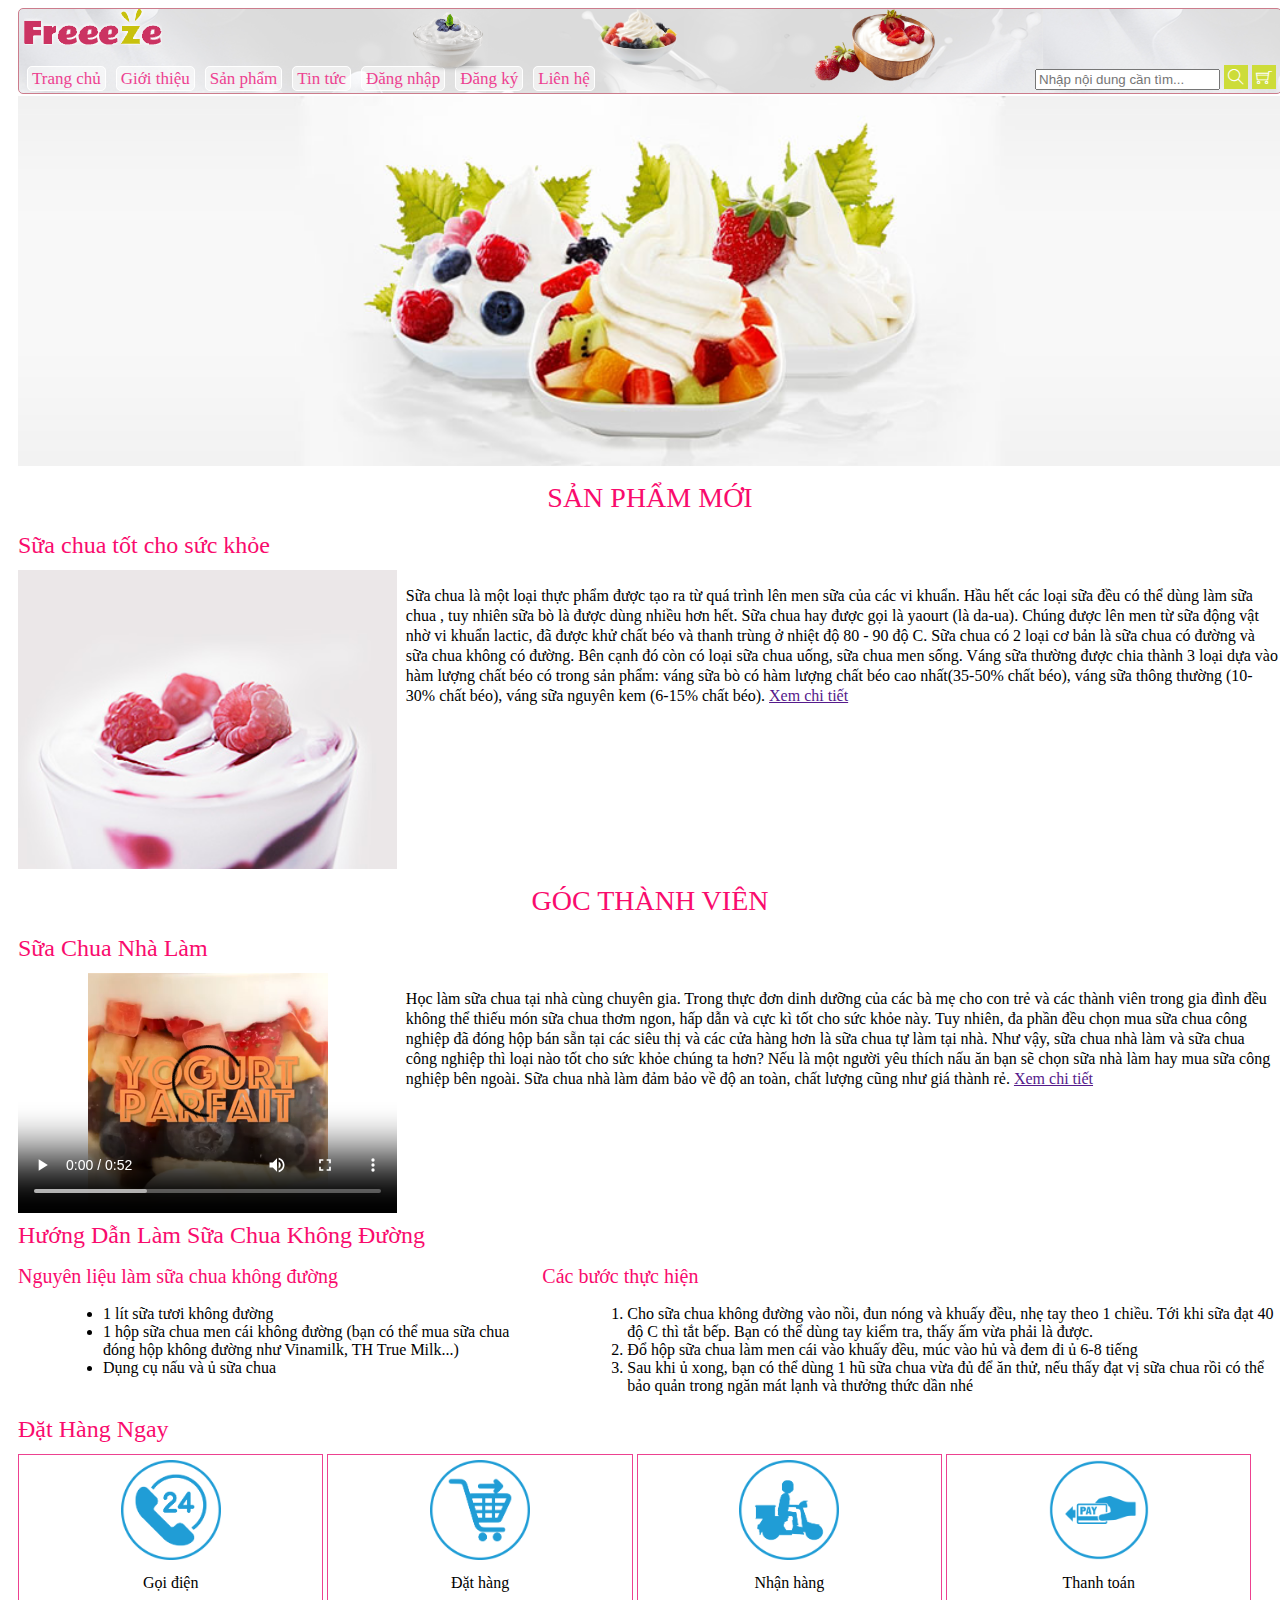
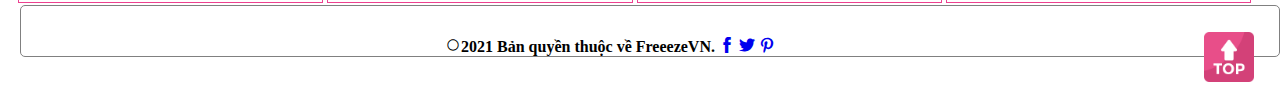
<file: index.html>
<!DOCTYPE html>
<html lang="en">
<head>
    <meta charset="UTF-8">
    <meta name="viewport" content="width=device-width, initial-scale=1.0">
    <link rel="stylesheet" href="./assets/css/style.css">
    <link rel="stylesheet" href="./assets/css/trangchu.css">
    <link rel="stylesheet" href="./assets/favicon.ico">
    <link rel="stylesheet" href="https://cdnjs.cloudflare.com/ajax/libs/font-awesome/4.7.0/css/font-awesome.min.css">
    <link rel="stylesheet" href="./assets/themify-icons-font/themify-icons/themify-icons.css">
    <title>Trang Chủ</title>
</head>
<body>
    <main class="root">
        <header class="header">
            <img src="./assets/images-trangchu/logo.png" alt="Logo Freeeze" class="header-img-logo"/>
            
            <img src="./assets/images-header/header-img1.png" alt="" class="one">
            <img src="./assets/images-header/header-img2.png" alt="" class="two">
            <img src="./assets/images-header/header-img3.png" alt="" class="three" >
            
            <nav class="header-nav">
                <div class="header-container-nav">
                    <a href="#">Trang chủ</a>
                    <a href="./gioithieu.html">Giới thiệu</a>
                    <a href="./sanpham.html">Sản phẩm</a>
                    <a href="./tintuc.html">Tin tức</a>
                    <a href="./dangnhap.html">Đăng nhập</a>
                    <a href="./dangky.html">Đăng ký</a>
                    <a href="./lienhe.html">Liên hệ</a>
                </div>

                <div class="header-icon">
                    <input type="text" placeholder="Nhập nội dung cần tìm...">
                    <i class="ti-search"></i>
                    <i class="ti-shopping-cart"></i>
                </div>
            </nav>
        </header>

        <main class="body">
            <img src="./assets/images-trangchu/bg-home.jpg" alt="Hình ảnh sữa chua" class="body-img">
            <h1>Sản Phẩm Mới</h1>
            

            <div class="useful">
                <h2>Sữa chua tốt cho sức khỏe</h2> 
                <img src="./assets/images-trangchu/yogurt.jpg" alt="hình ảnh của yarout" class="useful-img">
                <p>Sữa chua là một loại thực phẩm được tạo ra từ quá trình lên men sữa của các vi khuẩn. Hầu hết các loại sữa đều có thể dùng làm sữa chua
                    , tuy nhiên sữa bò là được dùng nhiều hơn hết. Sữa chua hay được gọi là yaourt (là da-ua). Chúng được lên men từ sữa động vật nhờ vi khuẩn lactic,
                    đã được khử chất béo và thanh trùng ở nhiệt độ 80 - 90 độ C. Sữa chua có 2 loại cơ bản là sữa chua có đường và sữa chua không có đường. Bên cạnh đó
                    còn có loại sữa chua uống, sữa chua men sống. Váng sữa thường được chia thành 3 loại dựa vào hàm lượng chất béo có trong sản phẩm: váng sữa bò có hàm lượng chất béo cao nhất(35-50% chất béo), 
                    váng sữa thông thường (10-30% chất béo), váng sữa nguyên kem (6-15% chất béo).
                    <a href="">Xem chi tiết</a>
                </p>
                

            </div>

            <div class="members">
                <h1>Góc Thành Viên</h1>
            </div>

            <div class="video">
                <h2>Sữa Chua Nhà Làm</h2>
                    <video width="320" height="240" controls class="video-house">
                        <source src="./assets/images-trangchu/yogurt.mp4" type="video/mp4">
                    </video>
                    <p>Học làm sữa chua tại nhà cùng chuyên gia. Trong thực đơn dinh dưỡng của các bà mẹ cho con trẻ và các thành viên trong gia đình
                        đều không thể thiếu món sữa chua thơm ngon, hấp dẫn và cực kì tốt cho sức khỏe này. Tuy nhiên, đa phần đều chọn mua sữa chua
                        công nghiệp đã đóng hộp bán sẵn tại các siêu thị và các cửa hàng hơn là sữa chua tự làm tại nhà. Như vậy, sữa chua nhà làm
                        và sữa chua công nghiệp thì loại nào tốt cho sức khỏe chúng ta hơn? Nếu là một người yêu thích nấu ăn bạn sẽ chọn sữa nhà làm
                        hay mua sữa công nghiệp bên ngoài. Sữa chua nhà làm đảm bảo về độ an toàn, chất lượng cũng như giá thành rẻ.
                        <a href="">Xem chi tiết</a>
                    </p>
            </div>

            <div class="instruct">
                <h2>Hướng Dẫn Làm Sữa Chua Không Đường</h2>
                <div class="instruct-container">
                    <div class="instruct-material">
                        <h3>Nguyên liệu làm sữa chua không đường</h3>
                        <ul>
                            <li>1 lít sữa tươi không đường</li>
                            <li>1 hộp sữa chua men cái không đường (bạn có thể mua sữa chua đóng hộp không đường như Vinamilk, TH True Milk...)</li>
                            <li>Dụng cụ nấu và ủ sữa chua</li>
                        </ul>
                    </div>
    
                    <div class="instruct-practice">
                        <h3>Các bước thực hiện</h3>
                        <ol>
                            <li>Cho sữa chua không đường vào nồi, đun nóng và khuấy đều, nhẹ tay theo 1 chiều. Tới khi sữa đạt 40 độ C thì tắt bếp. Bạn có thể dùng tay kiểm tra, thấy ấm vừa phải là được.</li>
                            <li>Đổ hộp sữa chua làm men cái vào khuấy đều, múc vào hủ và đem đi ủ 6-8 tiếng</li>
                            <li>Sau khi ủ xong, bạn có thể dùng 1 hũ sữa chua vừa đủ để ăn thử, nếu thấy đạt vị sữa chua rồi có thể bảo quản trong ngăn mát lạnh và thưởng thức dần nhé</li>
                        </ol>
                    </div>

                </div>

            </div>

            <div class="contact">
                <h2>Đặt Hàng Ngay</h2>
                    <div class="contact-container">
                        <div class="contact-call">
                            <img src="./assets/images-trangchu/order_1.png" alt="Gọi cho tôi" class="contact-img">
                            <p>Gọi điện</p>
                        </div>
        
                        <div class="contact-order">
                            <img src="./assets/images-trangchu/order_2.png" alt="Đặt hàng" class="contact-img">
                            <p>Đặt hàng</p>
                        </div>
        
                        <div class="contact-receive">
                            <img src="./assets/images-trangchu/order_3.png" alt="Nhận hàng" class="contact-img">
                            <p>Nhận hàng</p>
                        </div>
        
                        <div class="contact-pay">
                            <img src="./assets/images-trangchu/order_4.png" alt="Thanh toán" class="contact-img">
                            <p>Thanh toán</p>
                        </div>

                    </div>
                </div>
        </main>

        <footer class="footer">
            <p><i class="ti-control-record"></i>2021 Bản quyền thuộc về FreeezeVN. <a href="https://www.facebook.com/"><i class="ti-facebook"></i></a> <a href="https://rabiloo.com/vi/blog/huong-dan-tao-ung-dung-twitter-dang-nhap-website"><i class="ti-twitter-alt"></i></a>  <a href="https://www.pinterest.com/"><i class="ti-pinterest"></i></a> <a href="#"><img src="./assets/images-footer/top.png" alt="top-logo" class="top-logo"></a></p>  
           
        </footer>
    </main>
</body>
</html>
</file>
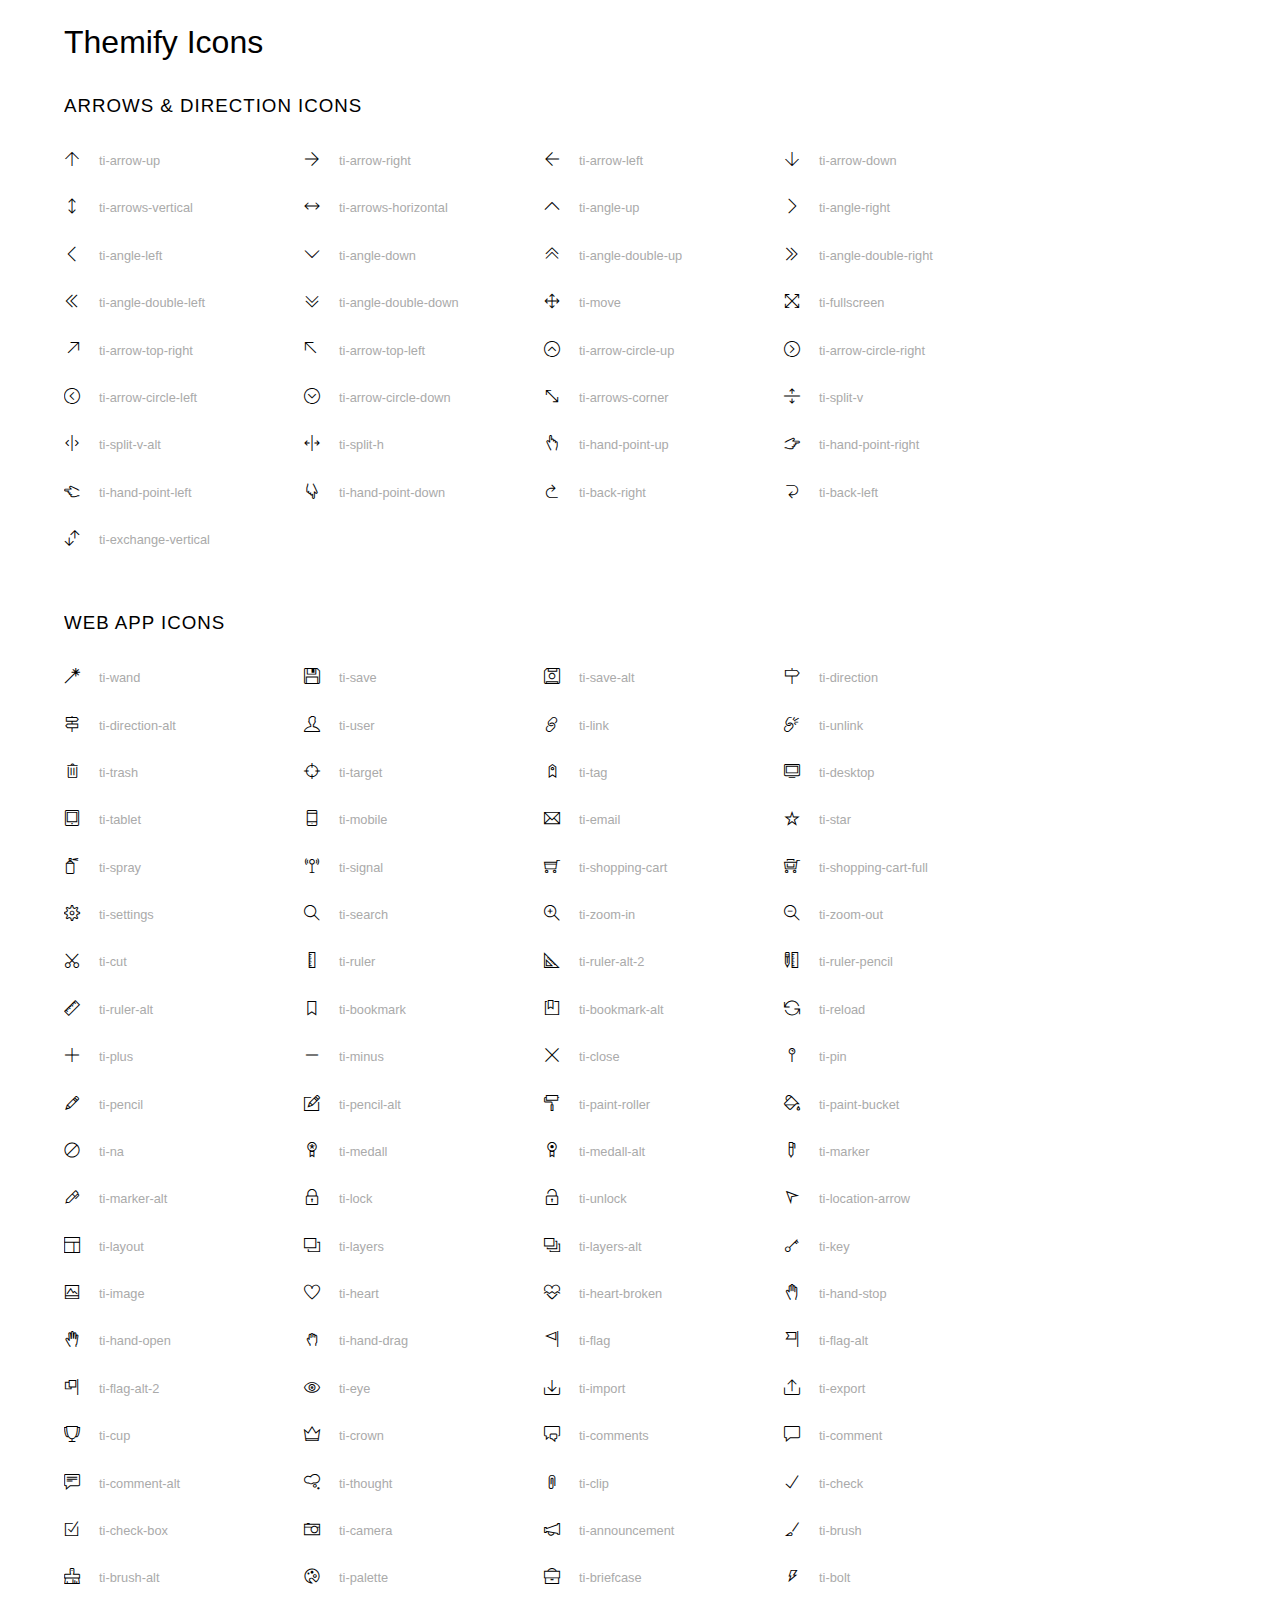
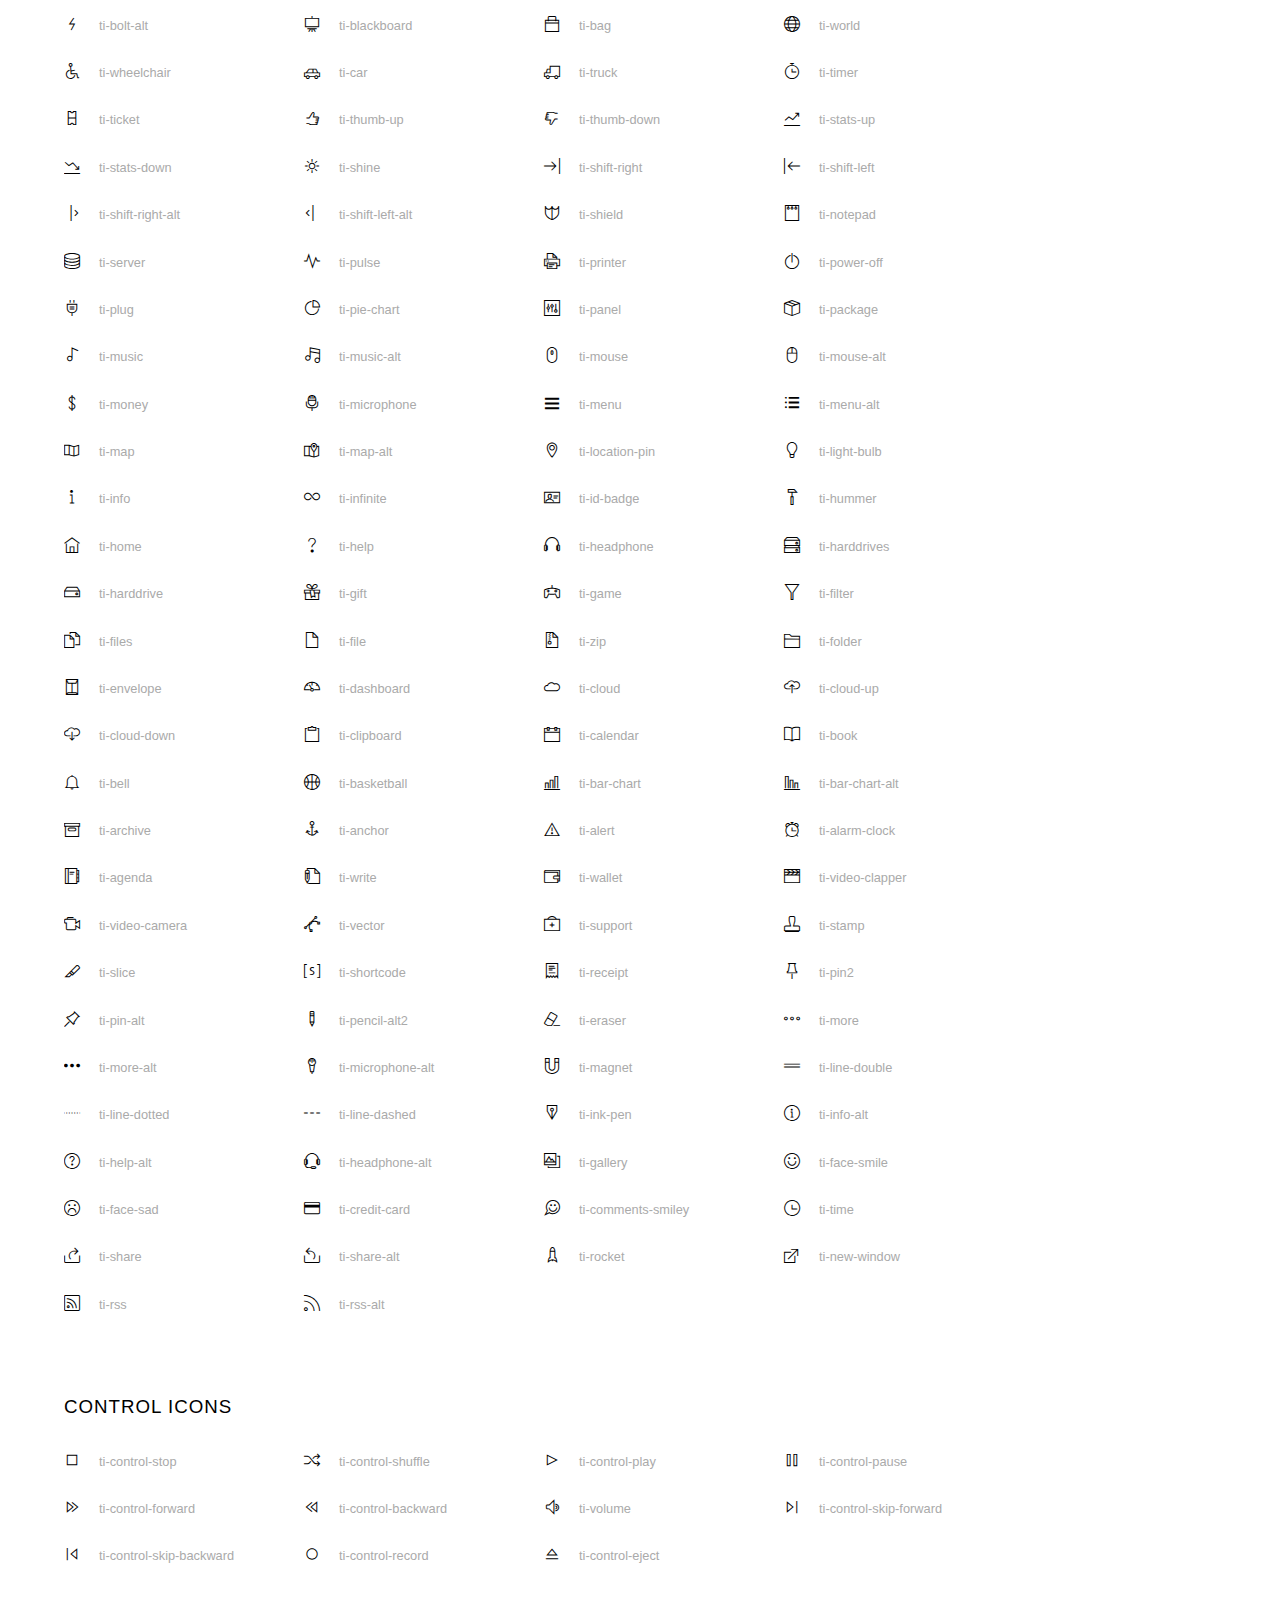
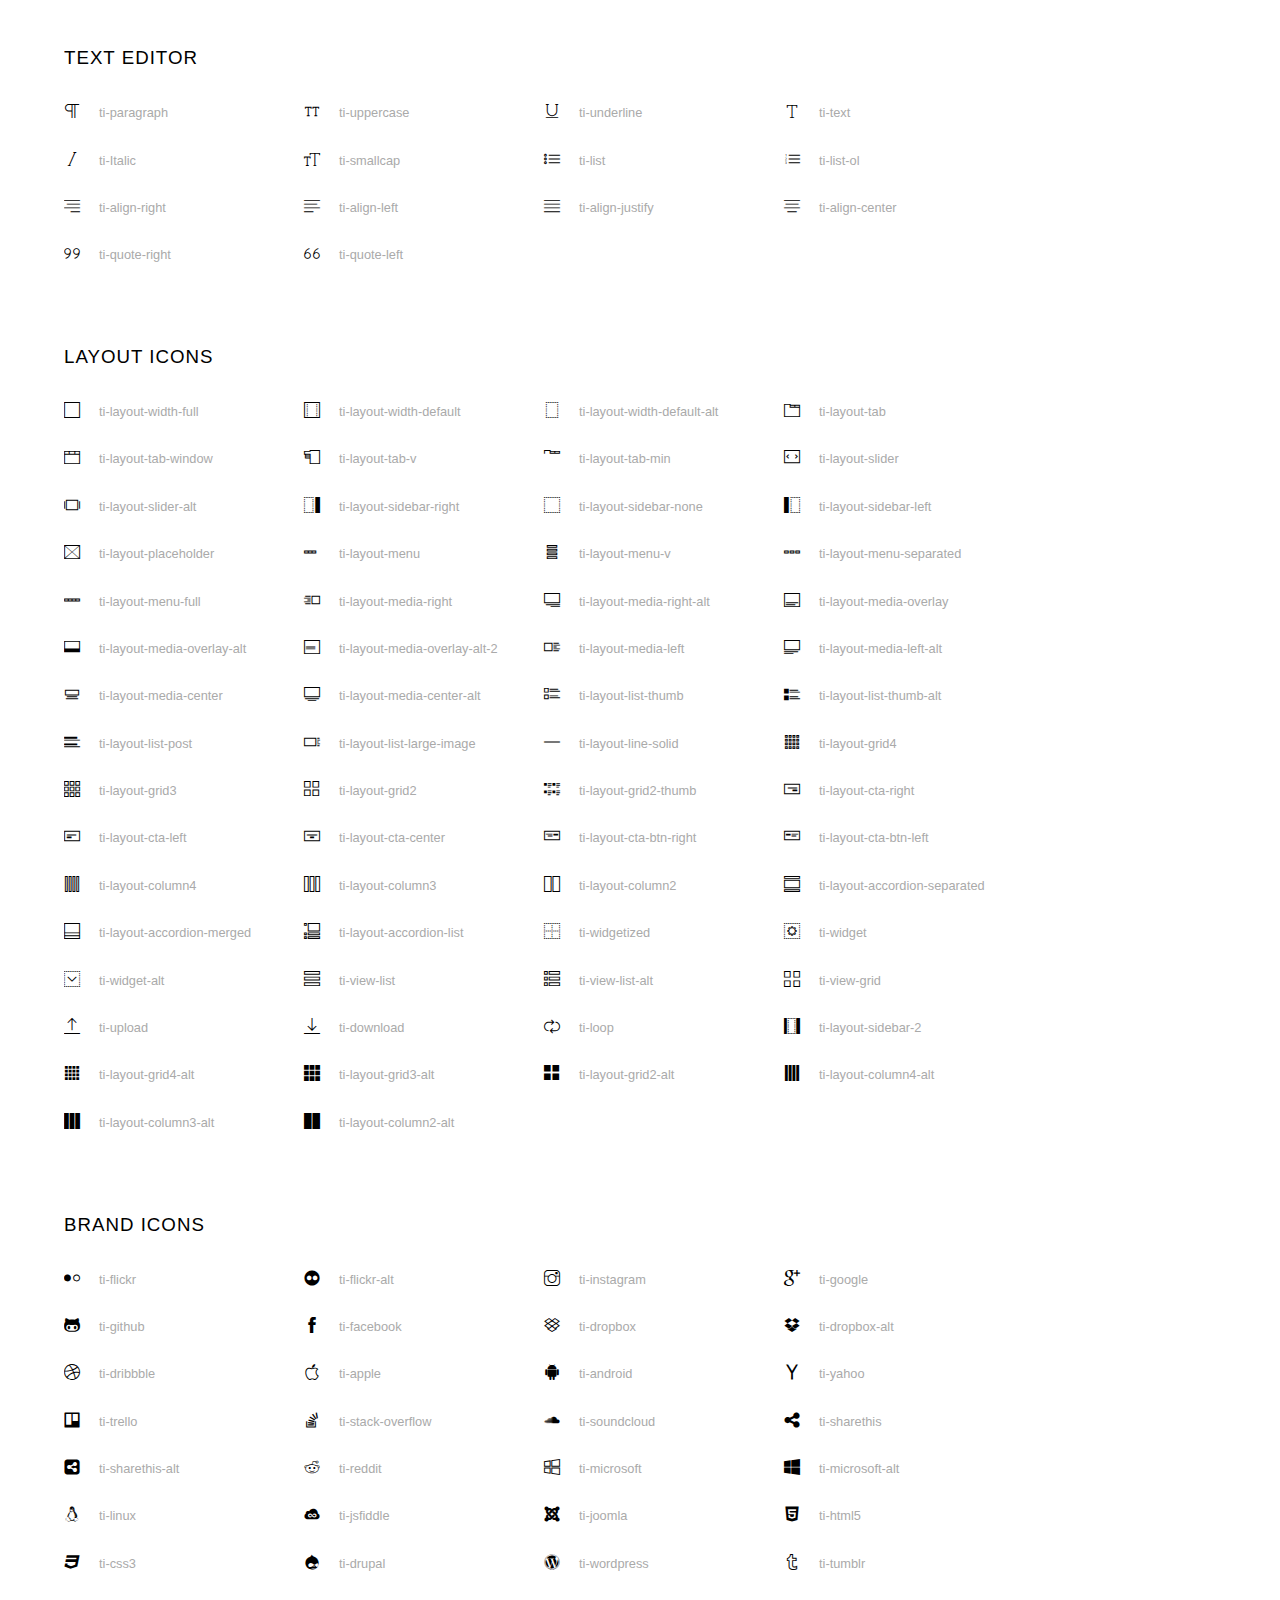
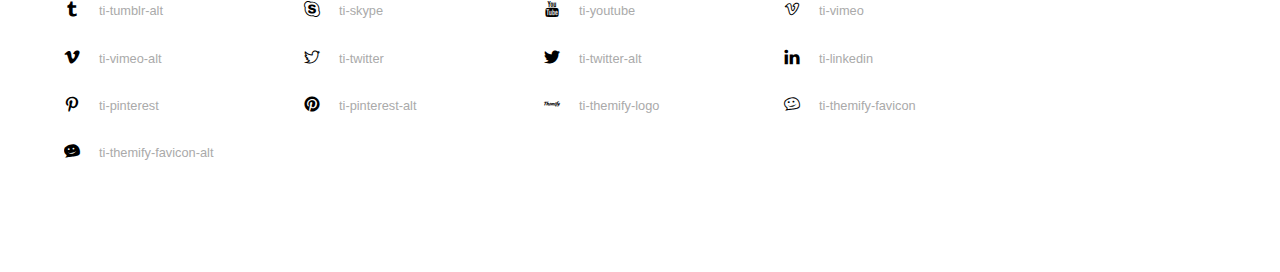
<file: assets/themify-icons-font/themify-icons/index.html>
<!doctype html>
<html>
<head>
	<meta charset="utf-8">
	<title>Themify Icon Font</title>
	<meta name="viewport" content="width=device-width">
	<link rel="stylesheet" href="demo-files/demo.css">
	<link rel="stylesheet" href="themify-icons.css">
	<!--[if lt IE 8]><!-->
	<link rel="stylesheet" href="ie7/ie7.css">
	<!--<![endif]-->
</head>
<body>
	<h1>Themify Icons</h1>

	<div class="icon-section">

		<div class="icon-section">
			<h3>Arrows &amp; Direction Icons </h3>

			<div class="icon-container">
				<span class="ti-arrow-up"></span><span class="icon-name"> ti-arrow-up</span>
			</div>
			<div class="icon-container">
				<span class="ti-arrow-right"></span><span class="icon-name"> ti-arrow-right</span>
			</div>
			<div class="icon-container">
				<span class="ti-arrow-left"></span><span class="icon-name"> ti-arrow-left</span>
			</div>
			<div class="icon-container">
				<span class="ti-arrow-down"></span><span class="icon-name"> ti-arrow-down</span>
			</div>
			<div class="icon-container">
				<span class="ti-arrows-vertical"></span><span class="icon-name"> ti-arrows-vertical</span>
			</div>
			<div class="icon-container">
				<span class="ti-arrows-horizontal"></span><span class="icon-name"> ti-arrows-horizontal</span>
			</div>
			<div class="icon-container">
				<span class="ti-angle-up"></span><span class="icon-name"> ti-angle-up</span>
			</div>
			<div class="icon-container">
				<span class="ti-angle-right"></span><span class="icon-name"> ti-angle-right</span>
			</div>
			<div class="icon-container">
				<span class="ti-angle-left"></span><span class="icon-name"> ti-angle-left</span>
			</div>
			<div class="icon-container">
				<span class="ti-angle-down"></span><span class="icon-name"> ti-angle-down</span>
			</div>	
			<div class="icon-container">
				<span class="ti-angle-double-up"></span><span class="icon-name"> ti-angle-double-up</span>
			</div>
			<div class="icon-container">
				<span class="ti-angle-double-right"></span><span class="icon-name"> ti-angle-double-right</span>
			</div>
			<div class="icon-container">
				<span class="ti-angle-double-left"></span><span class="icon-name"> ti-angle-double-left</span>
			</div>
			<div class="icon-container">
				<span class="ti-angle-double-down"></span><span class="icon-name"> ti-angle-double-down</span>
			</div>					
			<div class="icon-container">
				<span class="ti-move"></span><span class="icon-name"> ti-move</span>
			</div>
			<div class="icon-container">
				<span class="ti-fullscreen"></span><span class="icon-name"> ti-fullscreen</span>
			</div>
			<div class="icon-container">
				<span class="ti-arrow-top-right"></span><span class="icon-name"> ti-arrow-top-right</span>
			</div>
			<div class="icon-container">
				<span class="ti-arrow-top-left"></span><span class="icon-name"> ti-arrow-top-left</span>
			</div>
			<div class="icon-container">
				<span class="ti-arrow-circle-up"></span><span class="icon-name"> ti-arrow-circle-up</span>
			</div>
			<div class="icon-container">
				<span class="ti-arrow-circle-right"></span><span class="icon-name"> ti-arrow-circle-right</span>
			</div>
			<div class="icon-container">
				<span class="ti-arrow-circle-left"></span><span class="icon-name"> ti-arrow-circle-left</span>
			</div>
			<div class="icon-container">
				<span class="ti-arrow-circle-down"></span><span class="icon-name"> ti-arrow-circle-down</span>
			</div>
			<div class="icon-container">
				<span class="ti-arrows-corner"></span><span class="icon-name"> ti-arrows-corner</span>
			</div>
			<div class="icon-container">
				<span class="ti-split-v"></span><span class="icon-name"> ti-split-v</span>
			</div>

			<div class="icon-container">
				<span class="ti-split-v-alt"></span><span class="icon-name"> ti-split-v-alt</span>
			</div>
			<div class="icon-container">
				<span class="ti-split-h"></span><span class="icon-name"> ti-split-h</span>
			</div>
			<div class="icon-container">
				<span class="ti-hand-point-up"></span><span class="icon-name"> ti-hand-point-up</span>
			</div>
			<div class="icon-container">
				<span class="ti-hand-point-right"></span><span class="icon-name"> ti-hand-point-right</span>
			</div>
			<div class="icon-container">
				<span class="ti-hand-point-left"></span><span class="icon-name"> ti-hand-point-left</span>
			</div>
			<div class="icon-container">
				<span class="ti-hand-point-down"></span><span class="icon-name"> ti-hand-point-down</span>
			</div>
			<div class="icon-container">
				<span class="ti-back-right"></span><span class="icon-name"> ti-back-right</span>
			</div>
			<div class="icon-container">
				<span class="ti-back-left"></span><span class="icon-name"> ti-back-left</span>
			</div>
			<div class="icon-container">
				<span class="ti-exchange-vertical"></span><span class="icon-name"> ti-exchange-vertical</span>
			</div>

		</div> <!-- Arrows Icons -->



		<h3>Web App Icons</h3>
		
		<div class="icon-section">

			<div class="icon-container">
				<span class="ti-wand"></span><span class="icon-name"> ti-wand</span>
			</div>
			<div class="icon-container">
				<span class="ti-save"></span><span class="icon-name"> ti-save</span>
			</div>
			<div class="icon-container">
				<span class="ti-save-alt"></span><span class="icon-name"> ti-save-alt</span>
			</div>

			<div class="icon-container">
				<span class="ti-direction"></span><span class="icon-name"> ti-direction</span>
			</div>
			<div class="icon-container">
				<span class="ti-direction-alt"></span><span class="icon-name"> ti-direction-alt</span>
			</div>
			<div class="icon-container">
				<span class="ti-user"></span><span class="icon-name"> ti-user</span>
			</div>
			<div class="icon-container">
				<span class="ti-link"></span><span class="icon-name"> ti-link</span>
			</div>
			<div class="icon-container">
				<span class="ti-unlink"></span><span class="icon-name"> ti-unlink</span>
			</div>
			<div class="icon-container">
				<span class="ti-trash"></span><span class="icon-name"> ti-trash</span>
			</div>
			<div class="icon-container">
				<span class="ti-target"></span><span class="icon-name"> ti-target</span>
			</div>
			<div class="icon-container">
				<span class="ti-tag"></span><span class="icon-name"> ti-tag</span>
			</div>
			<div class="icon-container">
				<span class="ti-desktop"></span><span class="icon-name"> ti-desktop</span>
			</div>
			<div class="icon-container">
				<span class="ti-tablet"></span><span class="icon-name"> ti-tablet</span>
			</div>
			<div class="icon-container">
				<span class="ti-mobile"></span><span class="icon-name"> ti-mobile</span>
			</div>
			<div class="icon-container">
				<span class="ti-email"></span><span class="icon-name"> ti-email</span>
			</div>	
			<div class="icon-container">
				<span class="ti-star"></span><span class="icon-name"> ti-star</span>
			</div>
			<div class="icon-container">
				<span class="ti-spray"></span><span class="icon-name"> ti-spray</span>
			</div>
			<div class="icon-container">
				<span class="ti-signal"></span><span class="icon-name"> ti-signal</span>
			</div>
			<div class="icon-container">
				<span class="ti-shopping-cart"></span><span class="icon-name"> ti-shopping-cart</span>
			</div>
			<div class="icon-container">
				<span class="ti-shopping-cart-full"></span><span class="icon-name"> ti-shopping-cart-full</span>
			</div>
			<div class="icon-container">
				<span class="ti-settings"></span><span class="icon-name"> ti-settings</span>
			</div>
			<div class="icon-container">
				<span class="ti-search"></span><span class="icon-name"> ti-search</span>
			</div>
			<div class="icon-container">
				<span class="ti-zoom-in"></span><span class="icon-name"> ti-zoom-in</span>
			</div>
			<div class="icon-container">
				<span class="ti-zoom-out"></span><span class="icon-name"> ti-zoom-out</span>
			</div>
			<div class="icon-container">
				<span class="ti-cut"></span><span class="icon-name"> ti-cut</span>
			</div>
			<div class="icon-container">
				<span class="ti-ruler"></span><span class="icon-name"> ti-ruler</span>
			</div>
			<div class="icon-container">
				<span class="ti-ruler-alt-2"></span><span class="icon-name"> ti-ruler-alt-2</span>
			</div>			
			<div class="icon-container">
				<span class="ti-ruler-pencil"></span><span class="icon-name"> ti-ruler-pencil</span>
			</div>
			<div class="icon-container">
				<span class="ti-ruler-alt"></span><span class="icon-name"> ti-ruler-alt</span>
			</div>
			<div class="icon-container">
				<span class="ti-bookmark"></span><span class="icon-name"> ti-bookmark</span>
			</div>
			<div class="icon-container">
				<span class="ti-bookmark-alt"></span><span class="icon-name"> ti-bookmark-alt</span>
			</div>
			<div class="icon-container">
				<span class="ti-reload"></span><span class="icon-name"> ti-reload</span>
			</div>
			<div class="icon-container">
				<span class="ti-plus"></span><span class="icon-name"> ti-plus</span>
			</div>
			<div class="icon-container">
				<span class="ti-minus"></span><span class="icon-name"> ti-minus</span>
			</div>
			<div class="icon-container">
				<span class="ti-close"></span><span class="icon-name"> ti-close</span>
			</div>			
			<div class="icon-container">
				<span class="ti-pin"></span><span class="icon-name"> ti-pin</span>
			</div>
			<div class="icon-container">
				<span class="ti-pencil"></span><span class="icon-name"> ti-pencil</span>
			</div>
					
		  	<div class="icon-container">
				<span class="ti-pencil-alt"></span><span class="icon-name"> ti-pencil-alt</span>
			</div>
			<div class="icon-container">
				<span class="ti-paint-roller"></span><span class="icon-name"> ti-paint-roller</span>
			</div>
			<div class="icon-container">
				<span class="ti-paint-bucket"></span><span class="icon-name"> ti-paint-bucket</span>
			</div>
			<div class="icon-container">
				<span class="ti-na"></span><span class="icon-name"> ti-na</span>
			</div>
			<div class="icon-container">
				<span class="ti-medall"></span><span class="icon-name"> ti-medall</span>
			</div>
			<div class="icon-container">
				<span class="ti-medall-alt"></span><span class="icon-name"> ti-medall-alt</span>
			</div>
			<div class="icon-container">
				<span class="ti-marker"></span><span class="icon-name"> ti-marker</span>
			</div>
			<div class="icon-container">
				<span class="ti-marker-alt"></span><span class="icon-name"> ti-marker-alt</span>
			</div>

			<div class="icon-container">
				<span class="ti-lock"></span><span class="icon-name"> ti-lock</span>
			</div>
			<div class="icon-container">
				<span class="ti-unlock"></span><span class="icon-name"> ti-unlock</span>
			</div>
			<div class="icon-container">
				<span class="ti-location-arrow"></span><span class="icon-name"> ti-location-arrow</span>
			</div>
			<div class="icon-container">
				<span class="ti-layout"></span><span class="icon-name"> ti-layout</span>
			</div>
			<div class="icon-container">
				<span class="ti-layers"></span><span class="icon-name"> ti-layers</span>
			</div>
			<div class="icon-container">
				<span class="ti-layers-alt"></span><span class="icon-name"> ti-layers-alt</span>
			</div>
			<div class="icon-container">
				<span class="ti-key"></span><span class="icon-name"> ti-key</span>
			</div>
			<div class="icon-container">
				<span class="ti-image"></span><span class="icon-name"> ti-image</span>
			</div>
			<div class="icon-container">
				<span class="ti-heart"></span><span class="icon-name"> ti-heart</span>
			</div>
			<div class="icon-container">
				<span class="ti-heart-broken"></span><span class="icon-name"> ti-heart-broken</span>
			</div>
			<div class="icon-container">
				<span class="ti-hand-stop"></span><span class="icon-name"> ti-hand-stop</span>
			</div>
			<div class="icon-container">
				<span class="ti-hand-open"></span><span class="icon-name"> ti-hand-open</span>
			</div>
			<div class="icon-container">
				<span class="ti-hand-drag"></span><span class="icon-name"> ti-hand-drag</span>
			</div>
			<div class="icon-container">
				<span class="ti-flag"></span><span class="icon-name"> ti-flag</span>
			</div>
			<div class="icon-container">
				<span class="ti-flag-alt"></span><span class="icon-name"> ti-flag-alt</span>
			</div>
			<div class="icon-container">
				<span class="ti-flag-alt-2"></span><span class="icon-name"> ti-flag-alt-2</span>
			</div>
			<div class="icon-container">
				<span class="ti-eye"></span><span class="icon-name"> ti-eye</span>
			</div>
			<div class="icon-container">
				<span class="ti-import"></span><span class="icon-name"> ti-import</span>
			</div>			
			<div class="icon-container">
				<span class="ti-export"></span><span class="icon-name"> ti-export</span>
			</div>
			<div class="icon-container">
				<span class="ti-cup"></span><span class="icon-name"> ti-cup</span>
			</div>
			<div class="icon-container">
				<span class="ti-crown"></span><span class="icon-name"> ti-crown</span>
			</div>
			<div class="icon-container">
				<span class="ti-comments"></span><span class="icon-name"> ti-comments</span>
			</div>
			<div class="icon-container">
				<span class="ti-comment"></span><span class="icon-name"> ti-comment</span>
			</div>
			<div class="icon-container">
				<span class="ti-comment-alt"></span><span class="icon-name"> ti-comment-alt</span>
			</div>
			<div class="icon-container">
				<span class="ti-thought"></span><span class="icon-name"> ti-thought</span>
			</div>			
			<div class="icon-container">
				<span class="ti-clip"></span><span class="icon-name"> ti-clip</span>
			</div>

			<div class="icon-container">
				<span class="ti-check"></span><span class="icon-name"> ti-check</span>
			</div>
			<div class="icon-container">
				<span class="ti-check-box"></span><span class="icon-name"> ti-check-box</span>
			</div>
			<div class="icon-container">
				<span class="ti-camera"></span><span class="icon-name"> ti-camera</span>
			</div>
			<div class="icon-container">
				<span class="ti-announcement"></span><span class="icon-name"> ti-announcement</span>
			</div>
			<div class="icon-container">
				<span class="ti-brush"></span><span class="icon-name"> ti-brush</span>
			</div>
			<div class="icon-container">
				<span class="ti-brush-alt"></span><span class="icon-name"> ti-brush-alt</span>
			</div>
			<div class="icon-container">
				<span class="ti-palette"></span><span class="icon-name"> ti-palette</span>
			</div>			
			<div class="icon-container">
				<span class="ti-briefcase"></span><span class="icon-name"> ti-briefcase</span>
			</div>
			<div class="icon-container">
				<span class="ti-bolt"></span><span class="icon-name"> ti-bolt</span>
			</div>
			<div class="icon-container">
				<span class="ti-bolt-alt"></span><span class="icon-name"> ti-bolt-alt</span>
			</div>
			<div class="icon-container">
				<span class="ti-blackboard"></span><span class="icon-name"> ti-blackboard</span>
			</div>
			<div class="icon-container">
				<span class="ti-bag"></span><span class="icon-name"> ti-bag</span>
			</div>
			<div class="icon-container">
				<span class="ti-world"></span><span class="icon-name"> ti-world</span>
			</div>
			<div class="icon-container">
				<span class="ti-wheelchair"></span><span class="icon-name"> ti-wheelchair</span>
			</div>
			<div class="icon-container">
				<span class="ti-car"></span><span class="icon-name"> ti-car</span>
			</div>
			<div class="icon-container">
				<span class="ti-truck"></span><span class="icon-name"> ti-truck</span>
			</div>
			<div class="icon-container">
				<span class="ti-timer"></span><span class="icon-name"> ti-timer</span>
			</div>
			<div class="icon-container">
				<span class="ti-ticket"></span><span class="icon-name"> ti-ticket</span>
			</div>
			<div class="icon-container">
				<span class="ti-thumb-up"></span><span class="icon-name"> ti-thumb-up</span>
			</div>
			<div class="icon-container">
				<span class="ti-thumb-down"></span><span class="icon-name"> ti-thumb-down</span>
			</div>

			<div class="icon-container">
				<span class="ti-stats-up"></span><span class="icon-name"> ti-stats-up</span>
			</div>
			<div class="icon-container">
				<span class="ti-stats-down"></span><span class="icon-name"> ti-stats-down</span>
			</div>
			<div class="icon-container">
				<span class="ti-shine"></span><span class="icon-name"> ti-shine</span>
			</div>
			<div class="icon-container">
				<span class="ti-shift-right"></span><span class="icon-name"> ti-shift-right</span>
			</div>
			<div class="icon-container">
				<span class="ti-shift-left"></span><span class="icon-name"> ti-shift-left</span>
			</div>

			<div class="icon-container">
				<span class="ti-shift-right-alt"></span><span class="icon-name"> ti-shift-right-alt</span>
			</div>
			<div class="icon-container">
				<span class="ti-shift-left-alt"></span><span class="icon-name"> ti-shift-left-alt</span>
			</div>
			<div class="icon-container">
				<span class="ti-shield"></span><span class="icon-name"> ti-shield</span>
			</div>
			<div class="icon-container">
				<span class="ti-notepad"></span><span class="icon-name"> ti-notepad</span>
			</div>
			<div class="icon-container">
				<span class="ti-server"></span><span class="icon-name"> ti-server</span>
			</div>

			<div class="icon-container">
				<span class="ti-pulse"></span><span class="icon-name"> ti-pulse</span>
			</div>
			<div class="icon-container">
				<span class="ti-printer"></span><span class="icon-name"> ti-printer</span>
			</div>
			<div class="icon-container">
				<span class="ti-power-off"></span><span class="icon-name"> ti-power-off</span>
			</div>
			<div class="icon-container">
				<span class="ti-plug"></span><span class="icon-name"> ti-plug</span>
			</div>
			<div class="icon-container">
				<span class="ti-pie-chart"></span><span class="icon-name"> ti-pie-chart</span>
			</div>

			<div class="icon-container">
				<span class="ti-panel"></span><span class="icon-name"> ti-panel</span>
			</div>
			<div class="icon-container">
				<span class="ti-package"></span><span class="icon-name"> ti-package</span>
			</div>
			<div class="icon-container">
				<span class="ti-music"></span><span class="icon-name"> ti-music</span>
			</div>
			<div class="icon-container">
				<span class="ti-music-alt"></span><span class="icon-name"> ti-music-alt</span>
			</div>
			<div class="icon-container">
				<span class="ti-mouse"></span><span class="icon-name"> ti-mouse</span>
			</div>
			<div class="icon-container">
				<span class="ti-mouse-alt"></span><span class="icon-name"> ti-mouse-alt</span>
			</div>
			<div class="icon-container">
				<span class="ti-money"></span><span class="icon-name"> ti-money</span>
			</div>
			<div class="icon-container">
				<span class="ti-microphone"></span><span class="icon-name"> ti-microphone</span>
			</div>
			<div class="icon-container">
				<span class="ti-menu"></span><span class="icon-name"> ti-menu</span>
			</div>
			<div class="icon-container">
				<span class="ti-menu-alt"></span><span class="icon-name"> ti-menu-alt</span>
			</div>
			<div class="icon-container">
				<span class="ti-map"></span><span class="icon-name"> ti-map</span>
			</div>
			<div class="icon-container">
				<span class="ti-map-alt"></span><span class="icon-name"> ti-map-alt</span>
			</div>

			<div class="icon-container">
				<span class="ti-location-pin"></span><span class="icon-name"> ti-location-pin</span>
			</div>

			<div class="icon-container">
				<span class="ti-light-bulb"></span><span class="icon-name"> ti-light-bulb</span>
			</div>
			<div class="icon-container">
				<span class="ti-info"></span><span class="icon-name"> ti-info</span>
			</div>
			<div class="icon-container">
				<span class="ti-infinite"></span><span class="icon-name"> ti-infinite</span>
			</div>
			<div class="icon-container">
				<span class="ti-id-badge"></span><span class="icon-name"> ti-id-badge</span>
			</div>
			<div class="icon-container">
				<span class="ti-hummer"></span><span class="icon-name"> ti-hummer</span>
			</div>
			<div class="icon-container">
				<span class="ti-home"></span><span class="icon-name"> ti-home</span>
			</div>
			<div class="icon-container">
				<span class="ti-help"></span><span class="icon-name"> ti-help</span>
			</div>
			<div class="icon-container">
				<span class="ti-headphone"></span><span class="icon-name"> ti-headphone</span>
			</div>
			<div class="icon-container">
				<span class="ti-harddrives"></span><span class="icon-name"> ti-harddrives</span>
			</div>
			<div class="icon-container">
				<span class="ti-harddrive"></span><span class="icon-name"> ti-harddrive</span>
			</div>
			<div class="icon-container">
				<span class="ti-gift"></span><span class="icon-name"> ti-gift</span>
			</div>
			<div class="icon-container">
				<span class="ti-game"></span><span class="icon-name"> ti-game</span>
			</div>
			<div class="icon-container">
				<span class="ti-filter"></span><span class="icon-name"> ti-filter</span>
			</div>
			<div class="icon-container">
				<span class="ti-files"></span><span class="icon-name"> ti-files</span>
			</div>
			<div class="icon-container">
				<span class="ti-file"></span><span class="icon-name"> ti-file</span>
			</div>
			<div class="icon-container">
				<span class="ti-zip"></span><span class="icon-name"> ti-zip</span>
			</div>
			<div class="icon-container">
				<span class="ti-folder"></span><span class="icon-name"> ti-folder</span>
			</div>			
			<div class="icon-container">
				<span class="ti-envelope"></span><span class="icon-name"> ti-envelope</span>
			</div>


			<div class="icon-container">
				<span class="ti-dashboard"></span><span class="icon-name"> ti-dashboard</span>
			</div>
			<div class="icon-container">
				<span class="ti-cloud"></span><span class="icon-name"> ti-cloud</span>
			</div>
			<div class="icon-container">
				<span class="ti-cloud-up"></span><span class="icon-name"> ti-cloud-up</span>
			</div>
			<div class="icon-container">
				<span class="ti-cloud-down"></span><span class="icon-name"> ti-cloud-down</span>
			</div>
			<div class="icon-container">
				<span class="ti-clipboard"></span><span class="icon-name"> ti-clipboard</span>
			</div>
			<div class="icon-container">
				<span class="ti-calendar"></span><span class="icon-name"> ti-calendar</span>
			</div>
			<div class="icon-container">
				<span class="ti-book"></span><span class="icon-name"> ti-book</span>
			</div>
			<div class="icon-container">
				<span class="ti-bell"></span><span class="icon-name"> ti-bell</span>
			</div>
			<div class="icon-container">
				<span class="ti-basketball"></span><span class="icon-name"> ti-basketball</span>
			</div>
			<div class="icon-container">
				<span class="ti-bar-chart"></span><span class="icon-name"> ti-bar-chart</span>
			</div>
			<div class="icon-container">
				<span class="ti-bar-chart-alt"></span><span class="icon-name"> ti-bar-chart-alt</span>
			</div>


			<div class="icon-container">
				<span class="ti-archive"></span><span class="icon-name"> ti-archive</span>
			</div>
			<div class="icon-container">
				<span class="ti-anchor"></span><span class="icon-name"> ti-anchor</span>
			</div>

			<div class="icon-container">
				<span class="ti-alert"></span><span class="icon-name"> ti-alert</span>
			</div>
			<div class="icon-container">
				<span class="ti-alarm-clock"></span><span class="icon-name"> ti-alarm-clock</span>
			</div>
			<div class="icon-container">
				<span class="ti-agenda"></span><span class="icon-name"> ti-agenda</span>
			</div>
			<div class="icon-container">
				<span class="ti-write"></span><span class="icon-name"> ti-write</span>
			</div>

			<div class="icon-container">
				<span class="ti-wallet"></span><span class="icon-name"> ti-wallet</span>
			</div>
			<div class="icon-container">
				<span class="ti-video-clapper"></span><span class="icon-name"> ti-video-clapper</span>
			</div>
			<div class="icon-container">
				<span class="ti-video-camera"></span><span class="icon-name"> ti-video-camera</span>
			</div>
			<div class="icon-container">
				<span class="ti-vector"></span><span class="icon-name"> ti-vector</span>
			</div>

			<div class="icon-container">
				<span class="ti-support"></span><span class="icon-name"> ti-support</span>
			</div>
			<div class="icon-container">
				<span class="ti-stamp"></span><span class="icon-name"> ti-stamp</span>
			</div>
			<div class="icon-container">
				<span class="ti-slice"></span><span class="icon-name"> ti-slice</span>
			</div>
			<div class="icon-container">
				<span class="ti-shortcode"></span><span class="icon-name"> ti-shortcode</span>
			</div>
			<div class="icon-container">
				<span class="ti-receipt"></span><span class="icon-name"> ti-receipt</span>
			</div>
			<div class="icon-container">
				<span class="ti-pin2"></span><span class="icon-name"> ti-pin2</span>
			</div>
			<div class="icon-container">
				<span class="ti-pin-alt"></span><span class="icon-name"> ti-pin-alt</span>
			</div>
			<div class="icon-container">
				<span class="ti-pencil-alt2"></span><span class="icon-name"> ti-pencil-alt2</span>
			</div>
			<div class="icon-container">
				<span class="ti-eraser"></span><span class="icon-name"> ti-eraser</span>
			</div>			
			<div class="icon-container">
				<span class="ti-more"></span><span class="icon-name"> ti-more</span>
			</div>
			<div class="icon-container">
				<span class="ti-more-alt"></span><span class="icon-name"> ti-more-alt</span>
			</div>
			<div class="icon-container">
				<span class="ti-microphone-alt"></span><span class="icon-name"> ti-microphone-alt</span>
			</div>
			<div class="icon-container">
				<span class="ti-magnet"></span><span class="icon-name"> ti-magnet</span>
			</div>
			<div class="icon-container">
				<span class="ti-line-double"></span><span class="icon-name"> ti-line-double</span>
			</div>
			<div class="icon-container">
				<span class="ti-line-dotted"></span><span class="icon-name"> ti-line-dotted</span>
			</div>
			<div class="icon-container">
				<span class="ti-line-dashed"></span><span class="icon-name"> ti-line-dashed</span>
			</div>

			<div class="icon-container">
				<span class="ti-ink-pen"></span><span class="icon-name"> ti-ink-pen</span>
			</div>
			<div class="icon-container">
				<span class="ti-info-alt"></span><span class="icon-name"> ti-info-alt</span>
			</div>
			<div class="icon-container">
				<span class="ti-help-alt"></span><span class="icon-name"> ti-help-alt</span>
			</div>
			<div class="icon-container">
				<span class="ti-headphone-alt"></span><span class="icon-name"> ti-headphone-alt</span>
			</div>

			<div class="icon-container">
				<span class="ti-gallery"></span><span class="icon-name"> ti-gallery</span>
			</div>
			<div class="icon-container">
				<span class="ti-face-smile"></span><span class="icon-name"> ti-face-smile</span>
			</div>
			<div class="icon-container">
				<span class="ti-face-sad"></span><span class="icon-name"> ti-face-sad</span>
			</div>
			<div class="icon-container">
				<span class="ti-credit-card"></span><span class="icon-name"> ti-credit-card</span>
			</div>
			<div class="icon-container">
				<span class="ti-comments-smiley"></span><span class="icon-name"> ti-comments-smiley</span>
			</div>
			<div class="icon-container">
				<span class="ti-time"></span><span class="icon-name"> ti-time</span>
			</div>
			<div class="icon-container">
				<span class="ti-share"></span><span class="icon-name"> ti-share</span>
			</div>
			<div class="icon-container">
				<span class="ti-share-alt"></span><span class="icon-name"> ti-share-alt</span>
			</div>
			<div class="icon-container">
				<span class="ti-rocket"></span><span class="icon-name"> ti-rocket</span>
			</div>

			<div class="icon-container">
				<span class="ti-new-window"></span><span class="icon-name"> ti-new-window</span>
			</div>

			<div class="icon-container">
				<span class="ti-rss"></span><span class="icon-name"> ti-rss</span>
			</div>

			<div class="icon-container">
				<span class="ti-rss-alt"></span><span class="icon-name"> ti-rss-alt</span>
			</div>
			
		</div><!-- Web App Icons -->


		<div class="icon-section">
			<h3>Control Icons</h3>
			<div class="icon-container">
				<span class="ti-control-stop"></span><span class="icon-name"> ti-control-stop</span>
			</div>
			<div class="icon-container">
				<span class="ti-control-shuffle"></span><span class="icon-name"> ti-control-shuffle</span>
			</div>
			<div class="icon-container">
				<span class="ti-control-play"></span><span class="icon-name"> ti-control-play</span>
			</div>
			<div class="icon-container">
				<span class="ti-control-pause"></span><span class="icon-name"> ti-control-pause</span>
			</div>
			<div class="icon-container">
				<span class="ti-control-forward"></span><span class="icon-name"> ti-control-forward</span>
			</div>
			<div class="icon-container">
				<span class="ti-control-backward"></span><span class="icon-name"> ti-control-backward</span>
			</div>	
			<div class="icon-container">
				<span class="ti-volume"></span><span class="icon-name"> ti-volume</span>
			</div>
			<div class="icon-container">
				<span class="ti-control-skip-forward"></span><span class="icon-name"> ti-control-skip-forward</span>
			</div>
			<div class="icon-container">
				<span class="ti-control-skip-backward"></span><span class="icon-name"> ti-control-skip-backward</span>
			</div>
			<div class="icon-container">
				<span class="ti-control-record"></span><span class="icon-name"> ti-control-record</span>
			</div>
			<div class="icon-container">
				<span class="ti-control-eject"></span><span class="icon-name"> ti-control-eject</span>
			</div>			
		</div> <!-- Control Icons -->


		<div class="icon-section">
			<h3>Text Editor</h3>

			<div class="icon-container">
				<span class="ti-paragraph"></span><span class="icon-name"> ti-paragraph</span>
			</div>
			<div class="icon-container">
				<span class="ti-uppercase"></span><span class="icon-name"> ti-uppercase</span>
			</div>

			<div class="icon-container">
				<span class="ti-underline"></span><span class="icon-name"> ti-underline</span>
			</div>
			<div class="icon-container">
				<span class="ti-text"></span><span class="icon-name"> ti-text</span>
			</div>
			<div class="icon-container">
				<span class="ti-Italic"></span><span class="icon-name"> ti-Italic</span>
			</div>
			<div class="icon-container">
				<span class="ti-smallcap"></span><span class="icon-name"> ti-smallcap</span>
			</div>
			<div class="icon-container">
				<span class="ti-list"></span><span class="icon-name"> ti-list</span>
			</div>
			<div class="icon-container">
				<span class="ti-list-ol"></span><span class="icon-name"> ti-list-ol</span>
			</div>
			<div class="icon-container">
				<span class="ti-align-right"></span><span class="icon-name"> ti-align-right</span>
			</div>
			<div class="icon-container">
				<span class="ti-align-left"></span><span class="icon-name"> ti-align-left</span>
			</div>
			<div class="icon-container">
				<span class="ti-align-justify"></span><span class="icon-name"> ti-align-justify</span>
			</div>
			<div class="icon-container">
				<span class="ti-align-center"></span><span class="icon-name"> ti-align-center</span>
			</div>
			<div class="icon-container">
				<span class="ti-quote-right"></span><span class="icon-name"> ti-quote-right</span>
			</div>
			<div class="icon-container">
				<span class="ti-quote-left"></span><span class="icon-name"> ti-quote-left</span>
			</div>

		</div> <!-- Text Editor -->



		<div class="icon-section">
			<h3>Layout Icons</h3>
			<div class="icon-container">
				<span class="ti-layout-width-full"></span><span class="icon-name"> ti-layout-width-full</span>
			</div>
			<div class="icon-container">
				<span class="ti-layout-width-default"></span><span class="icon-name"> ti-layout-width-default</span>
			</div>
			<div class="icon-container">
				<span class="ti-layout-width-default-alt"></span><span class="icon-name"> ti-layout-width-default-alt</span>
			</div>
			<div class="icon-container">
				<span class="ti-layout-tab"></span><span class="icon-name"> ti-layout-tab</span>
			</div>
			<div class="icon-container">
				<span class="ti-layout-tab-window"></span><span class="icon-name"> ti-layout-tab-window</span>
			</div>
			<div class="icon-container">
				<span class="ti-layout-tab-v"></span><span class="icon-name"> ti-layout-tab-v</span>
			</div>
			<div class="icon-container">
				<span class="ti-layout-tab-min"></span><span class="icon-name"> ti-layout-tab-min</span>
			</div>
			<div class="icon-container">
				<span class="ti-layout-slider"></span><span class="icon-name"> ti-layout-slider</span>
			</div>
			<div class="icon-container">
				<span class="ti-layout-slider-alt"></span><span class="icon-name"> ti-layout-slider-alt</span>
			</div>
			<div class="icon-container">
				<span class="ti-layout-sidebar-right"></span><span class="icon-name"> ti-layout-sidebar-right</span>
			</div>
			<div class="icon-container">
				<span class="ti-layout-sidebar-none"></span><span class="icon-name"> ti-layout-sidebar-none</span>
			</div>
			<div class="icon-container">
				<span class="ti-layout-sidebar-left"></span><span class="icon-name"> ti-layout-sidebar-left</span>
			</div>
			<div class="icon-container">
				<span class="ti-layout-placeholder"></span><span class="icon-name"> ti-layout-placeholder</span>
			</div>
			<div class="icon-container">
				<span class="ti-layout-menu"></span><span class="icon-name"> ti-layout-menu</span>
			</div>
			<div class="icon-container">
				<span class="ti-layout-menu-v"></span><span class="icon-name"> ti-layout-menu-v</span>
			</div>
			<div class="icon-container">
				<span class="ti-layout-menu-separated"></span><span class="icon-name"> ti-layout-menu-separated</span>
			</div>
			<div class="icon-container">
				<span class="ti-layout-menu-full"></span><span class="icon-name"> ti-layout-menu-full</span>
			</div>
			<div class="icon-container">
				<span class="ti-layout-media-right"></span><span class="icon-name"> ti-layout-media-right</span>
			</div>
			<div class="icon-container">
				<span class="ti-layout-media-right-alt"></span><span class="icon-name"> ti-layout-media-right-alt</span>
			</div>
			<div class="icon-container">
				<span class="ti-layout-media-overlay"></span><span class="icon-name"> ti-layout-media-overlay</span>
			</div>
			<div class="icon-container">
				<span class="ti-layout-media-overlay-alt"></span><span class="icon-name"> ti-layout-media-overlay-alt</span>
			</div>
			<div class="icon-container">
				<span class="ti-layout-media-overlay-alt-2"></span><span class="icon-name"> ti-layout-media-overlay-alt-2</span>
			</div>
			<div class="icon-container">
				<span class="ti-layout-media-left"></span><span class="icon-name"> ti-layout-media-left</span>
			</div>
			<div class="icon-container">
				<span class="ti-layout-media-left-alt"></span><span class="icon-name"> ti-layout-media-left-alt</span>
			</div>
			<div class="icon-container">
				<span class="ti-layout-media-center"></span><span class="icon-name"> ti-layout-media-center</span>
			</div>
			<div class="icon-container">
				<span class="ti-layout-media-center-alt"></span><span class="icon-name"> ti-layout-media-center-alt</span>
			</div>
			<div class="icon-container">
				<span class="ti-layout-list-thumb"></span><span class="icon-name"> ti-layout-list-thumb</span>
			</div>
			<div class="icon-container">
				<span class="ti-layout-list-thumb-alt"></span><span class="icon-name"> ti-layout-list-thumb-alt</span>
			</div>
			<div class="icon-container">
				<span class="ti-layout-list-post"></span><span class="icon-name"> ti-layout-list-post</span>
			</div>
			<div class="icon-container">
				<span class="ti-layout-list-large-image"></span><span class="icon-name"> ti-layout-list-large-image</span>
			</div>
			<div class="icon-container">
				<span class="ti-layout-line-solid"></span><span class="icon-name"> ti-layout-line-solid</span>
			</div>
			<div class="icon-container">
				<span class="ti-layout-grid4"></span><span class="icon-name"> ti-layout-grid4</span>
			</div>
			<div class="icon-container">
				<span class="ti-layout-grid3"></span><span class="icon-name"> ti-layout-grid3</span>
			</div>
			<div class="icon-container">
				<span class="ti-layout-grid2"></span><span class="icon-name"> ti-layout-grid2</span>
			</div>
			<div class="icon-container">
				<span class="ti-layout-grid2-thumb"></span><span class="icon-name"> ti-layout-grid2-thumb</span>
			</div>
			<div class="icon-container">
				<span class="ti-layout-cta-right"></span><span class="icon-name"> ti-layout-cta-right</span>
			</div>
			<div class="icon-container">
				<span class="ti-layout-cta-left"></span><span class="icon-name"> ti-layout-cta-left</span>
			</div>
			<div class="icon-container">
				<span class="ti-layout-cta-center"></span><span class="icon-name"> ti-layout-cta-center</span>
			</div>
			<div class="icon-container">
				<span class="ti-layout-cta-btn-right"></span><span class="icon-name"> ti-layout-cta-btn-right</span>
			</div>
			<div class="icon-container">
				<span class="ti-layout-cta-btn-left"></span><span class="icon-name"> ti-layout-cta-btn-left</span>
			</div>
			<div class="icon-container">
				<span class="ti-layout-column4"></span><span class="icon-name"> ti-layout-column4</span>
			</div>
			<div class="icon-container">
				<span class="ti-layout-column3"></span><span class="icon-name"> ti-layout-column3</span>
			</div>
			<div class="icon-container">
				<span class="ti-layout-column2"></span><span class="icon-name"> ti-layout-column2</span>
			</div>
			<div class="icon-container">
				<span class="ti-layout-accordion-separated"></span><span class="icon-name"> ti-layout-accordion-separated</span>
			</div>
			<div class="icon-container">
				<span class="ti-layout-accordion-merged"></span><span class="icon-name"> ti-layout-accordion-merged</span>
			</div>
			<div class="icon-container">
				<span class="ti-layout-accordion-list"></span><span class="icon-name"> ti-layout-accordion-list</span>
			</div>
			<div class="icon-container">
				<span class="ti-widgetized"></span><span class="icon-name"> ti-widgetized</span>
			</div>
			<div class="icon-container">
				<span class="ti-widget"></span><span class="icon-name"> ti-widget</span>
			</div>
			<div class="icon-container">
				<span class="ti-widget-alt"></span><span class="icon-name"> ti-widget-alt</span>
			</div>
			<div class="icon-container">
				<span class="ti-view-list"></span><span class="icon-name"> ti-view-list</span>
			</div>
			<div class="icon-container">
				<span class="ti-view-list-alt"></span><span class="icon-name"> ti-view-list-alt</span>
			</div>
			<div class="icon-container">
				<span class="ti-view-grid"></span><span class="icon-name"> ti-view-grid</span>
			</div>
			<div class="icon-container">
				<span class="ti-upload"></span><span class="icon-name"> ti-upload</span>
			</div>
			<div class="icon-container">
				<span class="ti-download"></span><span class="icon-name"> ti-download</span>
			</div>	
			<div class="icon-container">
				<span class="ti-loop"></span><span class="icon-name"> ti-loop</span>
			</div>
			<div class="icon-container">
				<span class="ti-layout-sidebar-2"></span><span class="icon-name"> ti-layout-sidebar-2</span>
			</div>
			<div class="icon-container">
				<span class="ti-layout-grid4-alt"></span><span class="icon-name"> ti-layout-grid4-alt</span>
			</div>
			<div class="icon-container">
				<span class="ti-layout-grid3-alt"></span><span class="icon-name"> ti-layout-grid3-alt</span>
			</div>
			<div class="icon-container">
				<span class="ti-layout-grid2-alt"></span><span class="icon-name"> ti-layout-grid2-alt</span>
			</div>
			<div class="icon-container">
				<span class="ti-layout-column4-alt"></span><span class="icon-name"> ti-layout-column4-alt</span>
			</div>
			<div class="icon-container">
				<span class="ti-layout-column3-alt"></span><span class="icon-name"> ti-layout-column3-alt</span>
			</div>
			<div class="icon-container">
				<span class="ti-layout-column2-alt"></span><span class="icon-name"> ti-layout-column2-alt</span>
			</div>		


		</div> <!-- Layout Icons -->


		<div class="icon-section">
			<h3>Brand Icons</h3>

			<div class="icon-container">
				<span class="ti-flickr"></span><span class="icon-name"> ti-flickr</span>
			</div>
			<div class="icon-container">
				<span class="ti-flickr-alt"></span><span class="icon-name"> ti-flickr-alt</span>
			</div>			
			<div class="icon-container">
				<span class="ti-instagram"></span><span class="icon-name"> ti-instagram</span>
			</div>
			<div class="icon-container">
				<span class="ti-google"></span><span class="icon-name"> ti-google</span>
			</div>
			<div class="icon-container">
				<span class="ti-github"></span><span class="icon-name"> ti-github</span>
			</div>

			<div class="icon-container">
				<span class="ti-facebook"></span><span class="icon-name"> ti-facebook</span>
			</div>
			<div class="icon-container">
				<span class="ti-dropbox"></span><span class="icon-name"> ti-dropbox</span>
			</div>
			<div class="icon-container">
				<span class="ti-dropbox-alt"></span><span class="icon-name"> ti-dropbox-alt</span>
			</div>
			<div class="icon-container">
				<span class="ti-dribbble"></span><span class="icon-name"> ti-dribbble</span>
			</div>
			<div class="icon-container">
				<span class="ti-apple"></span><span class="icon-name"> ti-apple</span>
			</div>
			<div class="icon-container">
				<span class="ti-android"></span><span class="icon-name"> ti-android</span>
			</div>
			<div class="icon-container">
				<span class="ti-yahoo"></span><span class="icon-name"> ti-yahoo</span>
			</div>
			<div class="icon-container">
				<span class="ti-trello"></span><span class="icon-name"> ti-trello</span>
			</div>
			<div class="icon-container">
				<span class="ti-stack-overflow"></span><span class="icon-name"> ti-stack-overflow</span>
			</div>
			<div class="icon-container">
				<span class="ti-soundcloud"></span><span class="icon-name"> ti-soundcloud</span>
			</div>
			<div class="icon-container">
				<span class="ti-sharethis"></span><span class="icon-name"> ti-sharethis</span>
			</div>
			<div class="icon-container">
				<span class="ti-sharethis-alt"></span><span class="icon-name"> ti-sharethis-alt</span>
			</div>
			<div class="icon-container">
				<span class="ti-reddit"></span><span class="icon-name"> ti-reddit</span>
			</div>

			<div class="icon-container">
				<span class="ti-microsoft"></span><span class="icon-name"> ti-microsoft</span>
			</div>
			<div class="icon-container">
				<span class="ti-microsoft-alt"></span><span class="icon-name"> ti-microsoft-alt</span>
			</div>
			<div class="icon-container">
				<span class="ti-linux"></span><span class="icon-name"> ti-linux</span>
			</div>
			<div class="icon-container">
				<span class="ti-jsfiddle"></span><span class="icon-name"> ti-jsfiddle</span>
			</div>
			<div class="icon-container">
				<span class="ti-joomla"></span><span class="icon-name"> ti-joomla</span>
			</div>
			<div class="icon-container">
				<span class="ti-html5"></span><span class="icon-name"> ti-html5</span>
			</div>
			<div class="icon-container">
				<span class="ti-css3"></span><span class="icon-name"> ti-css3</span>
			</div>	
			<div class="icon-container">
				<span class="ti-drupal"></span><span class="icon-name"> ti-drupal</span>
			</div>
			<div class="icon-container">
				<span class="ti-wordpress"></span><span class="icon-name"> ti-wordpress</span>
			</div>		
			<div class="icon-container">
				<span class="ti-tumblr"></span><span class="icon-name"> ti-tumblr</span>
			</div>
			<div class="icon-container">
				<span class="ti-tumblr-alt"></span><span class="icon-name"> ti-tumblr-alt</span>
			</div>
			<div class="icon-container">
				<span class="ti-skype"></span><span class="icon-name"> ti-skype</span>
			</div>
			<div class="icon-container">
				<span class="ti-youtube"></span><span class="icon-name"> ti-youtube</span>
			</div>
			<div class="icon-container">
				<span class="ti-vimeo"></span><span class="icon-name"> ti-vimeo</span>
			</div>
			<div class="icon-container">
				<span class="ti-vimeo-alt"></span><span class="icon-name"> ti-vimeo-alt</span>
			</div>			
			<div class="icon-container">
				<span class="ti-twitter"></span><span class="icon-name"> ti-twitter</span>
			</div>
			<div class="icon-container">
				<span class="ti-twitter-alt"></span><span class="icon-name"> ti-twitter-alt</span>
			</div>
			<div class="icon-container">
				<span class="ti-linkedin"></span><span class="icon-name"> ti-linkedin</span>
			</div>
			<div class="icon-container">
				<span class="ti-pinterest"></span><span class="icon-name"> ti-pinterest</span>
			</div>

			<div class="icon-container">
				<span class="ti-pinterest-alt"></span><span class="icon-name"> ti-pinterest-alt</span>
			</div>
			<div class="icon-container">
				<span class="ti-themify-logo"></span><span class="icon-name"> ti-themify-logo</span>
			</div>
			<div class="icon-container">
				<span class="ti-themify-favicon"></span><span class="icon-name"> ti-themify-favicon</span>
			</div>
			<div class="icon-container">
				<span class="ti-themify-favicon-alt"></span><span class="icon-name"> ti-themify-favicon-alt</span>
			</div>

		</div> <!-- brand Icons -->

	</div>

</body>
</html>
</file>
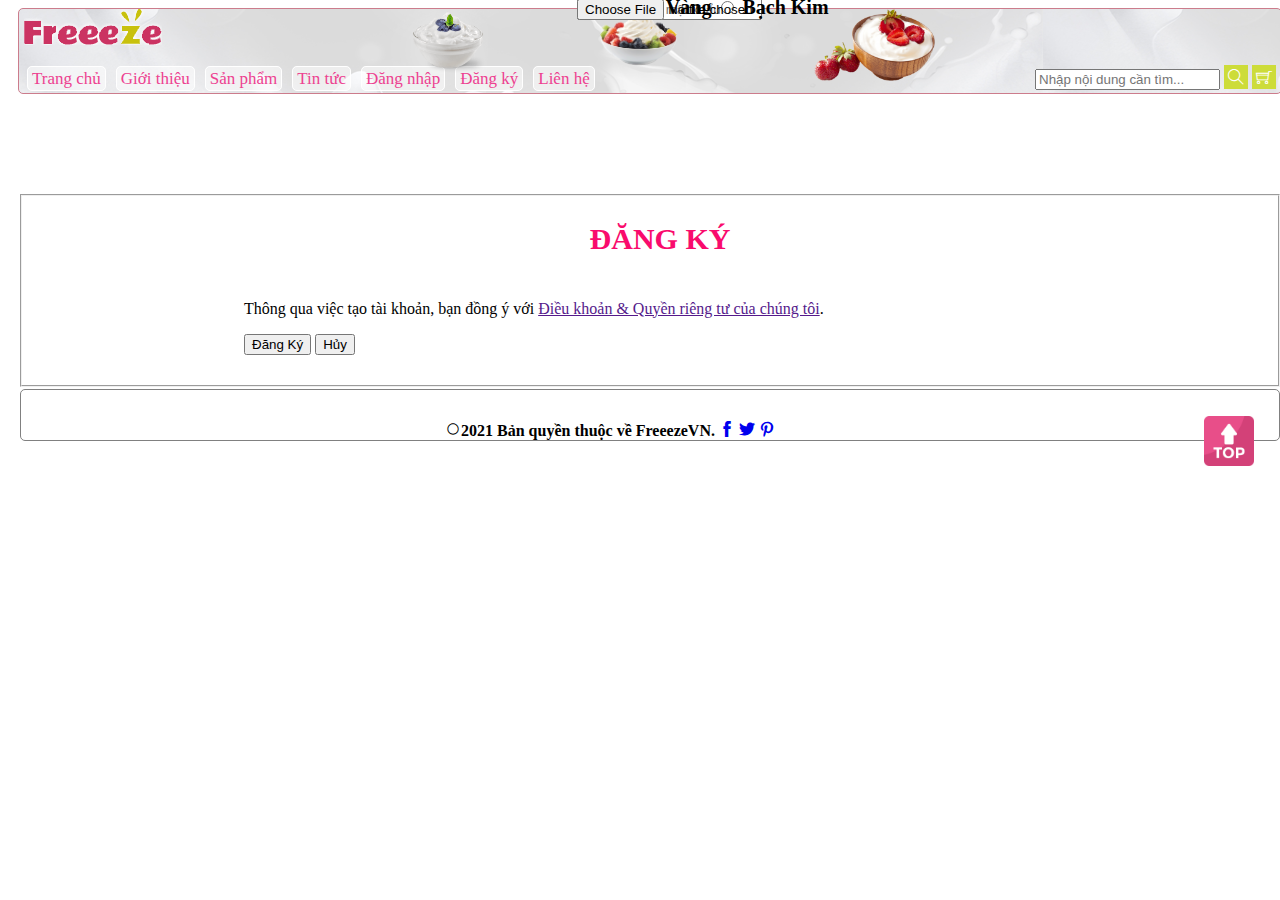
<file: dangky.html>
<!DOCTYPE html>
<html lang="en">
<head>
    <meta charset="UTF-8">
    <meta name="viewport" content="width=device-width, initial-scale=1.0">
    <link rel="stylesheet" href="./assets/css/style.css">
    <link rel="stylesheet" href="./assets/favicon.ico">
    <link rel="stylesheet" href="./assets/themify-icons-font/themify-icons/themify-icons.css">
    <link rel="stylesheet" href="./assets/css/dangky.css">
    <title>Đăng Ký Thành Viên</title>
</head>
<body>
    <main class="root">
        <header class="header">
            <img src="./assets/images-trangchu/logo.png" alt="Logo Freeeze" class="header-img-logo"/>
            
            <img src="./assets/images-header/header-img1.png" alt="" class="one">
            <img src="./assets/images-header/header-img2.png" alt="" class="two">
            <img src="./assets/images-header/header-img3.png" alt="" class="three" >
            <nav class="header-nav">
                <div class="header-container-nav">
                    <a href="./index.html">Trang chủ</a>
                    <a href="./gioithieu.html">Giới thiệu</a>
                    <a href="./sanpham.html">Sản phẩm</a>
                    <a href="./tintuc.html">Tin tức</a>
                    <a href="./dangnhap.html">Đăng nhập</a>
                    <a href="#">Đăng ký</a>
                    <a href="./lienhe.html">Liên hệ</a>
                </div>

                <div class="header-icon">
                    <input type="text" placeholder="Nhập nội dung cần tìm...">
                    <i class="ti-search"></i>
                    <i class="ti-shopping-cart"></i>
                </div>
            </nav>
        </header>

        <main class="body">
            <fieldset>
                <div class="body-container">
                    <h1 class="body-sign">Đăng Ký</h1>
                    <table class="body-table">
                        <tr>
                            <td class="one"><label for="Email"><i class="ti-email ti-icon"></i></label></td>
                            <td class="two"><input type="email" placeholder="Vui lòng nhập email" id="Email" required></td>
                        </tr>
                        <tr>
                            <td class="one"><label for="Mật khẩu"><i class="ti-key ti-icon"></i></label></td>
                            <td class="two"><input type="password" placeholder="Vui lòng nhập mật khẩu" id="Mật khẩu"></td>
                        </tr>
                        <tr>
                            <td class="one"><label for="Nhập lại mật khẩu"><i class="ti-key ti-icon"></i></label></td>
                            <td class="two"><input type="password" placeholder="Vui lòng nhập mật khẩu" id="Nhập lại mật khẩu"></td>
                        </tr>
                        <tr>
                            <td class="one"><i class="ti-user ti-icon"></i></td>
                            <td class="two">
                                <input type="radio" name="nut" id="Bạc"> <label for="Bạc">Bạc</label> 
                                <input type="radio" name="nut" id="Vàng"> <label for="Vàng">Vàng</label> 
                                <input type="radio" name="nut" id="Bạch Kim"> <label for="Bạch Kim">Bạch Kim</label>  
                            </td>
                            
                        </tr>
                        <tr>
                            <td class="one"><i class="ti-file ti-icon"></i></td>
                            <td class="two">
                                <input type="file" value="Choose File" placeholder="Vui lòng nhập email">
                            </td>
                        </tr>
                    </table>
                    <p>Thông qua việc tạo tài khoản, bạn đồng ý với <a href="">Điều khoản & Quyền riêng tư của chúng tôi</a>.</p>
                    <div><input type="submit" value="Đăng Ký"> <input type="reset" value="Hủy"></div>
                </div>
            </fieldset>

        </main>
       

        <footer class="footer">
            <p><i class="ti-control-record"></i>2021 Bản quyền thuộc về FreeezeVN. <a href="https://www.facebook.com/"><i class="ti-facebook"></i></a> <a href="https://rabiloo.com/vi/blog/huong-dan-tao-ung-dung-twitter-dang-nhap-website"><i class="ti-twitter-alt"></i></a>  <a href="https://www.pinterest.com/"><i class="ti-pinterest"></i></a> <a href="#"><img src="./assets/images-footer/top.png" alt="top-logo" class="top-logo"></a></p>  
           
        </footer>
    </main>
</body>
</html>
</file>
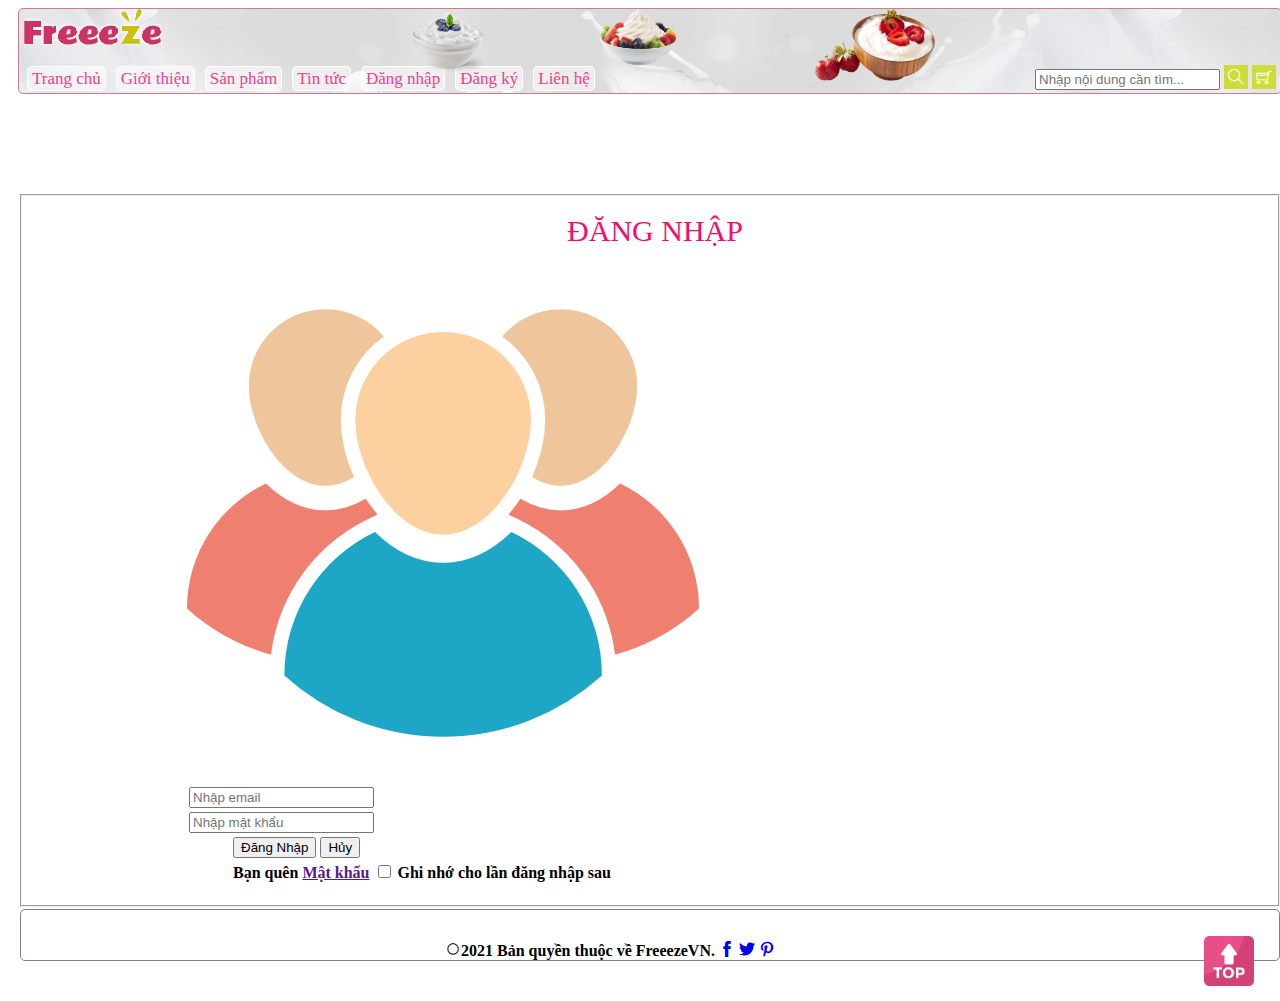
<file: dangnhap.html>
<!DOCTYPE html>
<html lang="en">
<head>
    <meta charset="UTF-8">
    <meta name="viewport" content="width=device-width, initial-scale=1.0">
    <link rel="stylesheet" href="./assets/css/style.css">
    <link rel="stylesheet" href="./assets/css/trangchu.css">
    <link rel="stylesheet" href="./assets/favicon.ico">
    <link rel="stylesheet" href="./assets/themify-icons-font/themify-icons/themify-icons.css">
    <link rel="stylesheet" href="./assets/css/dangnhap.css">
    <title>Đăng Nhập</title>
</head>
<body>
    <main class="root">
        <header class="header">
            <img src="./assets/images-trangchu/logo.png" alt="Logo Freeeze" class="header-img-logo"/>
            
            <img src="./assets/images-header/header-img1.png" alt="" class="one">
            <img src="./assets/images-header/header-img2.png" alt="" class="two">
            <img src="./assets/images-header/header-img3.png" alt="" class="three" >
            <nav class="header-nav">
                <div class="header-container-nav">
                    <a href="./index.html">Trang chủ</a>
                    <a href="./gioithieu.html">Giới thiệu</a>
                    <a href="./sanpham.html">Sản phẩm</a>
                    <a href="./tintuc.html">Tin tức</a>
                    <a href="#">Đăng nhập</a>
                    <a href="./dangky.html">Đăng ký</a>
                    <a href="./lienhe.html">Liên hệ</a>
                </div>

                <div class="header-icon">
                    <input type="text" placeholder="Nhập nội dung cần tìm...">
                    <i class="ti-search"></i>
                    <i class="ti-shopping-cart"></i>
                </div>
            </nav>
        </header>

        <main class="body">
            <fieldset>
                <h1 class="body-sign">Đăng Nhập</h1>
                <div class="body-container">
                    <table class="body-table">
                        <tr>
                            <td colspan="2">
                                <img src="./assets/img-dangnhap/userlogin.png" alt="hinh anh login">
                            </td>
                        </tr>

                        <tr>
                            <td class="one"><label for="Email" ><i class="ti-email ti-icon  "></i></label></td>
                            <td><input type="email" id="Email" placeholder="Nhập email"></td>
                        </tr>
                        <tr>
                            <td class="one"><label for="password"><i class="ti-key ti-icon"></i></label></td>
                            <td><input type="password" id="password" placeholder="Nhập mật khẩu"></td>
                        </tr>

                        <tr class="button-login">
                            <td colspan="2">
                                <input class="ml-46" type="submit" value="Đăng Nhập">
                                <input type="reset" value="Hủy">
                            </td>
                        </tr>
                            
                        <tr >
                            <td colspan="2">
                                <span class="ml-46">Bạn quên <a href="">Mật khẩu</a>
                                <input type="checkbox" name="remember">
                                Ghi nhớ cho lần đăng nhập sau</span>
                            </td>
                        </tr>
                    </table>
                </div>
            </fieldset>

        </main>
       

        <footer class="footer">
            <p><i class="ti-control-record"></i>2021 Bản quyền thuộc về FreeezeVN. <a href="https://www.facebook.com/"><i class="ti-facebook"></i></a> <a href="https://rabiloo.com/vi/blog/huong-dan-tao-ung-dung-twitter-dang-nhap-website"><i class="ti-twitter-alt"></i></a>  <a href="https://www.pinterest.com/"><i class="ti-pinterest"></i></a> <a href="#"><img src="./assets/images-footer/top.png" alt="top-logo" class="top-logo"></a></p>  
           
        </footer>
    </main>
</body>
</html>
</file>
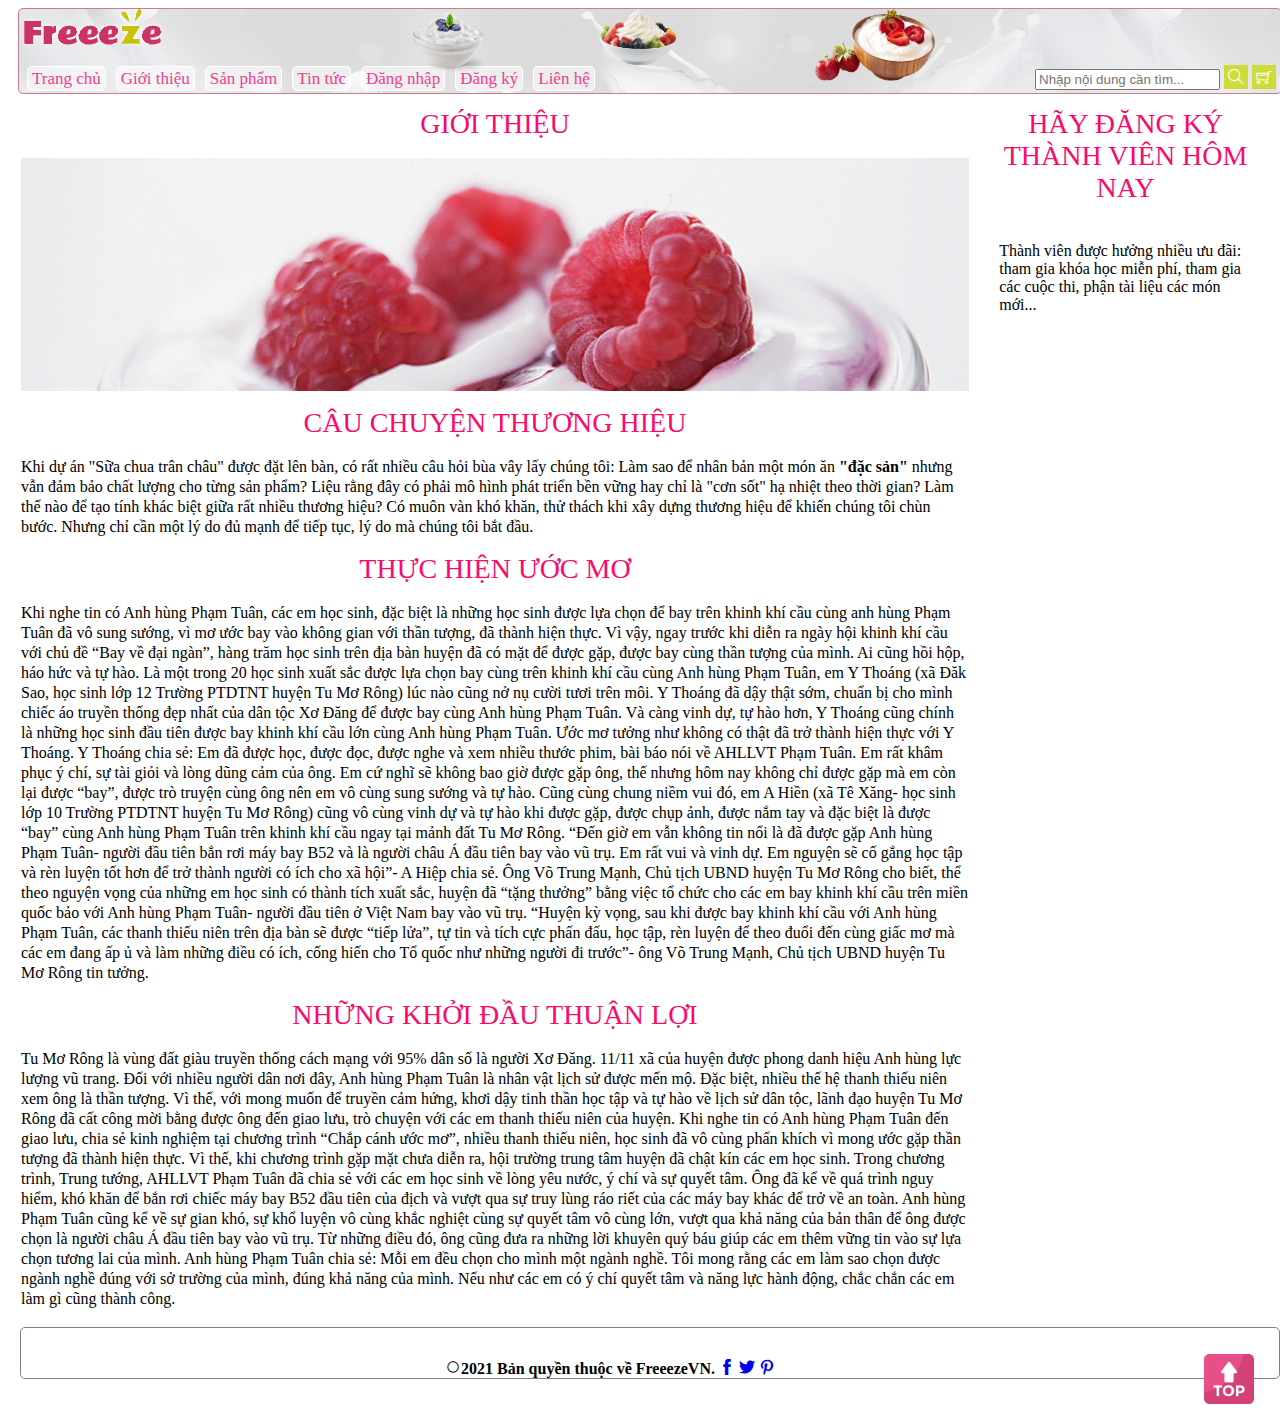
<file: gioithieu.html>
<!DOCTYPE html>
<html lang="en">
<head>
    <meta charset="UTF-8">
    <meta name="viewport" content="width=device-width, initial-scale=1.0">
    <link rel="stylesheet" href="./assets/css/style.css">
    <link rel="stylesheet" href="./assets/themify-icons-font/themify-icons/themify-icons.css">
    <link rel="stylesheet" href="./assets/css/gioithieu.css">
    <title>Giới thiệu</title>
</head>
<body>
    <main class="root">
        <header class="header">
            <img src="./assets/images-trangchu/logo.png" alt="Logo Freeeze" class="header-img-logo"/>
            
            <img src="./assets/images-header/header-img1.png" alt="" class="one">
            <img src="./assets/images-header/header-img2.png" alt="" class="two">
            <img src="./assets/images-header/header-img3.png" alt="" class="three" >
            <nav class="header-nav">
                <div class="header-container-nav">
                    <a href="./index.html">Trang chủ</a>
                    <a href="#">Giới thiệu</a>
                    <a href="./sanpham.html">Sản phẩm</a>
                    <a href="./tintuc.html">Tin tức</a>
                    <a href="./dangnhap.html">Đăng nhập</a>
                    <a href="./dangky.html">Đăng ký</a>
                    <a href="./lienhe.html">Liên hệ</a>
                </div>

                <div class="header-icon">
                    <input type="text" placeholder="Nhập nội dung cần tìm...">
                    <i class="ti-search"></i>
                    <i class="ti-shopping-cart"></i>
                </div>
            </nav>
        </header>

        <div class="body">
            <div class="body-container">
                <div class="body-content">
                    <h1>GIỚI THIỆU</h1>
                    <img src="./assets/images-gioithieu/bg-header-about.jpg" alt="anh gioi thieu">
                </div>

                <div class="body-content">
                    <h1>CÂU CHUYỆN THƯƠNG HIỆU</h1>
                    <p>Khi dự án "Sữa chua trân châu" được đặt lên bàn, có rất nhiều câu hỏi bùa vây lấy
                        chúng tôi: Làm sao để nhân bản một món ăn <strong>"đặc sản"</strong> nhưng vẫn đảm 
                        bảo chất lượng cho từng sản phẩm? Liệu rằng đây có phải mô hình phát triển bền 
                        vững hay chỉ là "cơn sốt" hạ nhiệt theo thời gian? Làm thế nào để tạo tính khác biệt
                        giữa rất nhiều thương hiệu? Có muôn vàn khó khăn, thử thách khi xây dựng thương hiệu 
                        để khiến chúng tôi chùn bước. Nhưng chỉ cần một lý do đủ mạnh để tiếp tục, lý do mà 
                        chúng tôi bắt đầu.
                    </p>
                </div>

                <div class="body-content">
                    <h1>THỰC HIỆN ƯỚC MƠ</h1>
                    <p>Khi nghe tin có Anh hùng Phạm Tuân, các em học sinh, đặc biệt là những học sinh được lựa chọn để bay trên khinh khí cầu cùng anh hùng Phạm Tuân đã vô sung sướng, vì mơ ước bay vào không gian với thần tượng, đã thành hiện thực. Vì vậy, ngay trước khi diễn ra ngày hội khinh khí cầu với chủ đề “Bay về đại ngàn”, hàng trăm học sinh trên địa bàn huyện đã có mặt để được gặp, được bay cùng thần tượng của mình. Ai cũng hồi hộp, háo hức và tự hào.

                        Là một trong 20 học sinh xuất sắc được lựa chọn bay cùng trên khinh khí cầu cùng Anh hùng Phạm Tuân, em Y Thoáng (xã Đăk Sao, học sinh lớp 12 Trường PTDTNT huyện Tu Mơ Rông) lúc nào cũng nở nụ cười tươi trên môi. Y Thoáng đã dậy thật sớm, chuẩn bị cho mình chiếc áo truyền thống đẹp nhất của dân tộc Xơ Đăng để được bay cùng Anh hùng Phạm Tuân. Và càng vinh dự, tự hào hơn, Y Thoáng cũng chính là những học sinh đầu tiên được bay khinh khí cầu lớn cùng Anh hùng Phạm Tuân. Ước mơ tưởng như không có thật đã trở thành hiện thực với Y Thoáng.
                        
                        Y Thoáng chia sẻ: Em đã được học, được đọc, được nghe và xem nhiều thước phim, bài báo nói về AHLLVT Phạm Tuân. Em rất khâm phục ý chí, sự tài giỏi và lòng dũng cảm của ông. Em cứ nghĩ sẽ không bao giờ được gặp ông, thế nhưng hôm nay không chỉ được gặp mà em còn lại được “bay”, được trò truyện cùng ông nên em vô cùng sung sướng và tự hào.
                        
                        Cũng cùng chung niềm vui đó, em A Hiền (xã Tê Xăng- học sinh lớp 10 Trường PTDTNT huyện Tu Mơ Rông) cũng vô cùng vinh dự và tự hào khi được gặp, được chụp ảnh, được nắm tay và đặc biệt là được “bay” cùng Anh hùng Phạm Tuân trên khinh khí cầu ngay tại mảnh đất Tu Mơ Rông. “Đến giờ em vẫn không tin nổi là đã được gặp Anh hùng Phạm Tuân- người đầu tiên bắn rơi máy bay B52 và là người châu Á đầu tiên bay vào vũ trụ. Em rất vui và vinh dự. Em nguyện sẽ cố gắng học tập và rèn luyện tốt hơn để trở thành người có ích cho xã hội”- A Hiệp chia sẻ.
                        
                        Ông Võ Trung Mạnh, Chủ tịch UBND huyện Tu Mơ Rông cho biết, thể theo nguyện vọng của những em học sinh có thành tích xuất sắc, huyện đã “tặng thưởng” bằng việc tổ chức cho các em bay khinh khí cầu trên miền quốc bảo với  Anh hùng Phạm Tuân- người đầu tiên ở Việt Nam bay vào vũ trụ.
                        
                         “Huyện kỳ vọng, sau khi được bay khinh khí cầu với Anh hùng Phạm Tuân, các thanh thiếu niên trên địa bàn sẽ được “tiếp lửa”, tự tin và tích cực phấn đấu, học tập, rèn luyện để theo đuổi đến cùng giấc mơ mà các em đang ấp ủ và làm những điều có ích, cống hiến cho Tổ quốc như những người đi trước”- ông Võ Trung Mạnh, Chủ tịch UBND huyện Tu Mơ Rông tin tưởng.
                    </p>
                </div>

                <div class="body-content">
                    <h1>NHỮNG KHỞI ĐẦU THUẬN LỢI</h1>
                    <p>Tu Mơ Rông là vùng đất giàu truyền thống cách mạng với 95% dân số là người Xơ Đăng. 11/11 xã của huyện được phong danh hiệu Anh hùng lực lượng vũ trang. Đối với nhiều người dân nơi đây, Anh hùng Phạm Tuân là nhân vật lịch sử được mến mộ. Đặc biệt, nhiều thế hệ thanh thiếu niên xem ông là thần tượng. Vì thế, với mong muốn để truyền cảm hứng, khơi dậy tinh thần học tập và tự hào về lịch sử dân tộc, lãnh đạo huyện Tu Mơ Rông đã cất công mời bằng được ông đến giao lưu, trò chuyện với các em thanh thiếu niên của huyện.
                        Khi nghe tin có Anh hùng Phạm Tuân đến giao lưu, chia sẻ kinh nghiệm tại chương trình “Chắp cánh ước mơ”, nhiều thanh thiếu niên, học sinh đã vô cùng phấn khích vì mong ước gặp thần tượng đã thành hiện thực. Vì thế, khi chương trình gặp mặt chưa diễn ra, hội trường trung tâm huyện đã chật kín các em học sinh.

                        Trong chương trình, Trung tướng, AHLLVT Phạm Tuân đã chia sẻ với các em học sinh về lòng yêu nước, ý chí và sự quyết tâm. Ông đã kể về quá trình nguy hiểm, khó khăn để bắn rơi chiếc máy bay B52 đầu tiên của địch và vượt qua sự truy lùng ráo riết của các máy bay khác để trở về an toàn. Anh hùng Phạm Tuân cũng kể về sự gian khó, sự khổ luyện vô cùng khắc nghiệt cùng sự quyết tâm vô cùng lớn, vượt qua khả năng của bản thân để ông được chọn là người châu Á đầu tiên bay vào vũ trụ. Từ những điều đó, ông cũng đưa ra những lời khuyên quý báu giúp các em thêm vững tin vào sự lựa chọn tương lai của mình.

                        Anh hùng Phạm Tuân chia sẻ: Mỗi em đều chọn cho mình một ngành nghề. Tôi mong rằng các em làm sao chọn được ngành nghề đúng với sở trường của mình, đúng khả năng của mình. Nếu như các em có ý chí quyết tâm và năng lực hành động, chắc chắn các em làm gì cũng thành công.
                    </p>
                </div>

            </div>

            <div class="body-members">
                <h1>HÃY ĐĂNG KÝ THÀNH VIÊN HÔM NAY</h1>
                <p>Thành viên được hưởng nhiều ưu đãi: tham gia khóa học miễn phí, tham gia các cuộc thi, phận tài liệu các món mới...</p>
            </div>
        </div>

        <footer class="footer">
            <p><i class="ti-control-record"></i>2021 Bản quyền thuộc về FreeezeVN. <a href="https://www.facebook.com/"><i class="ti-facebook"></i></a> <a href="https://rabiloo.com/vi/blog/huong-dan-tao-ung-dung-twitter-dang-nhap-website"><i class="ti-twitter-alt"></i></a>  <a href="https://www.pinterest.com/"><i class="ti-pinterest"></i></a> <a href="#"><img src="./assets/images-footer/top.png" alt="top-logo" class="top-logo"></a></p>  
           
        </footer>
    </main>
</body>
</html>
</file>
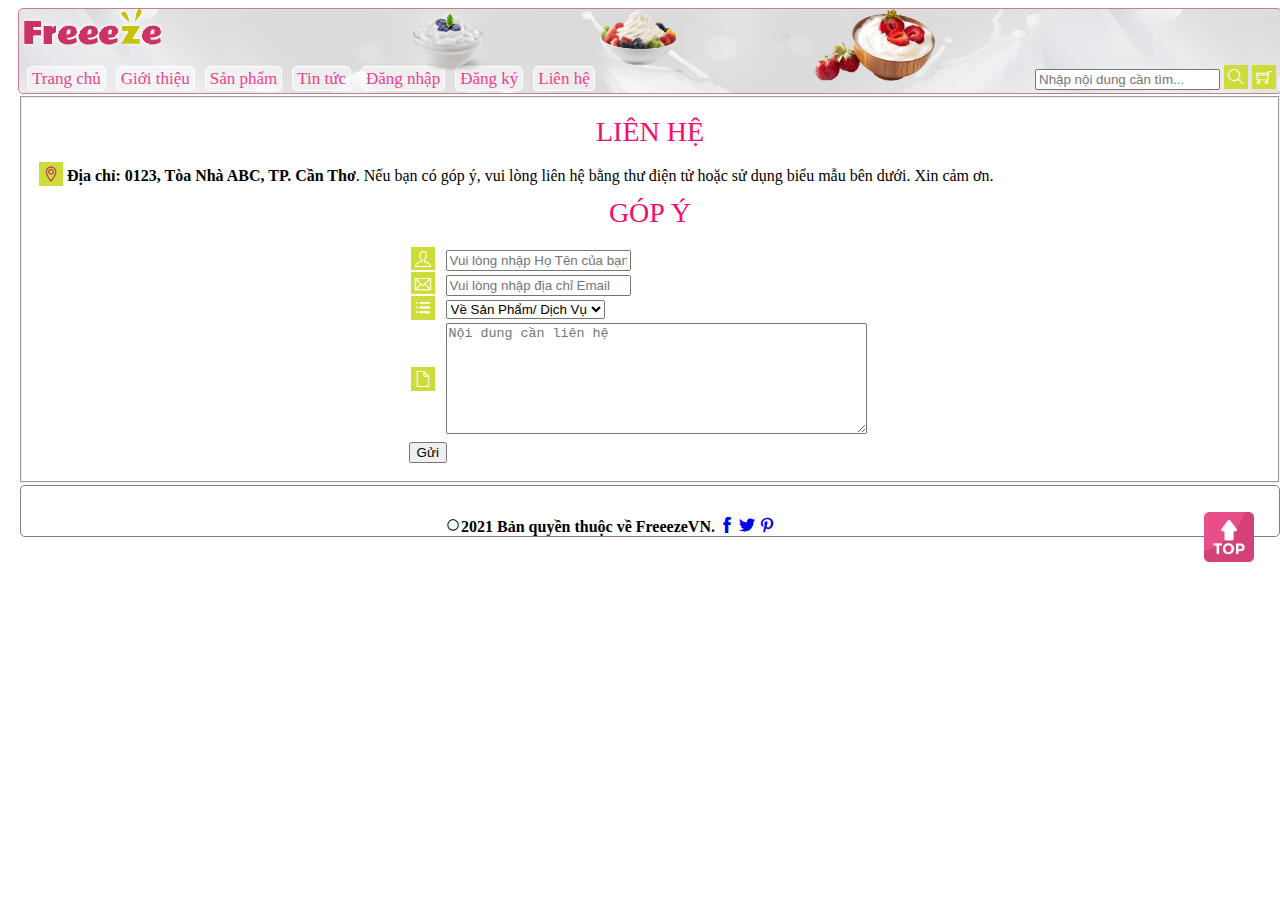
<file: lienhe.html>
<!DOCTYPE html>
<html lang="en">
<head>
    <meta charset="UTF-8">
    <meta name="viewport" content="width=device-width, initial-scale=1.0">
    <link rel="stylesheet" href="./assets/css/style.css">
    <link rel="stylesheet" href="./assets/favicon.ico">
    <link rel="stylesheet" href="./assets/themify-icons-font/themify-icons/themify-icons.css">
    <link rel="stylesheet" href="./assets/css/lienhe.css">
    <title>Liên Hệ</title>
</head>
<body>
    <main class="root">
        <header class="header">
            <img src="./assets/images-trangchu/logo.png" alt="Logo Freeeze" class="header-img-logo"/>
            
            <img src="./assets/images-header/header-img1.png" alt="" class="one">
            <img src="./assets/images-header/header-img2.png" alt="" class="two">
            <img src="./assets/images-header/header-img3.png" alt="" class="three" >
            <nav class="header-nav">
                <div class="header-container-nav">
                    <a href="./index.html">Trang chủ</a>
                    <a href="./gioithieu.html">Giới thiệu</a>
                    <a href="./sanpham.html">Sản phẩm</a>
                    <a href="./tintuc.html">Tin tức</a>
                    <a href="./dangnhap.html">Đăng nhập</a>
                    <a href="./dangky.html">Đăng ký</a>
                    <a href="#">Liên hệ</a>
                </div>

                <div class="header-icon">
                    <input type="text" placeholder="Nhập nội dung cần tìm...">
                    <i class="ti-search"></i>
                    <i class="ti-shopping-cart"></i>
                </div>
            </nav>
        </header>

        <main class="body">
            <fieldset>
             <div class="body-container">   
            <div class="body-address">
                <h1>Liên hệ</h1>
                <i class="ti-location-pin ti-location"></i>
                <span><strong>Địa chỉ: 0123, Tòa Nhà ABC, TP. Cần Thơ</strong>.</span>
                <span>Nếu bạn có góp ý, vui lòng liên hệ bằng thư điện tử hoặc sử dụng biểu mẫu bên dưới.</span>
                <span>Xin cảm ơn.</span>
            </div>
            
            <div class="body-comment">
                
                    <h1>Góp ý</h1>
                    <div class="body-table">
                        <table>
                            <tr>
                                <td><label for="HoTen"><i class="ti-user mr-4 ti-icon"></i></label></td>
                                <td><input type="text" name="HoTen" id="HoTen" placeholder="Vui lòng nhập Họ Tên của bạn"></td>
                            </tr>
                            
                            <tr>
                                <td><label for="Email"><i class="ti-email ti-icon"></i></label></td>
                                <td><input type="email" name="Email" id="Email" placeholder="Vui lòng nhập địa chỉ Email"></td>
                            </tr>

                            <tr>
                                <td><label for="chapter"><i class="ti-menu-alt ti-icon"></i></label></td>
                                <td>
                                    <select name="chapter" id="chapter">
                                        <option value="Sản phẩm và dịch vụ">Về Sản Phẩm/ Dịch Vụ</option>
                                        <option value="Ưu đãi">Về Ưu Đãi Thành Viên</option>
                                        <option value="Tin tuyển dụng">Về Tin Tuyển Dụng</option>
                                    </select>
                                </td>
                            </tr>

                            <tr>
                                <td ><label for="Noidung"><i class="ti-file ti-icon"></i></label></td>
                                <td><textarea rows="7" cols="50" name="" id="Noidung" placeholder="Nội dung cần liên hệ"></textarea></td>
                            </tr>

                            <tr>
                                <td colspan="2">
                                    <input type="submit" value="Gửi" class="submit-button">
                                </td>
                            </tr>
                        </table>
                    </div>
                </div>
                </fieldset>
            </div>
        </main>
       

        <footer class="footer">
            <p><i class="ti-control-record"></i>2021 Bản quyền thuộc về FreeezeVN. <a href="https://www.facebook.com/"><i class="ti-facebook"></i></a> <a href="https://rabiloo.com/vi/blog/huong-dan-tao-ung-dung-twitter-dang-nhap-website"><i class="ti-twitter-alt"></i></a>  <a href="https://www.pinterest.com/"><i class="ti-pinterest"></i></a> <a href="#"><img src="./assets/images-footer/top.png" alt="top-logo" class="top-logo"></a></p>  
           
        </footer>
    </main>
</body>
</html>
</file>
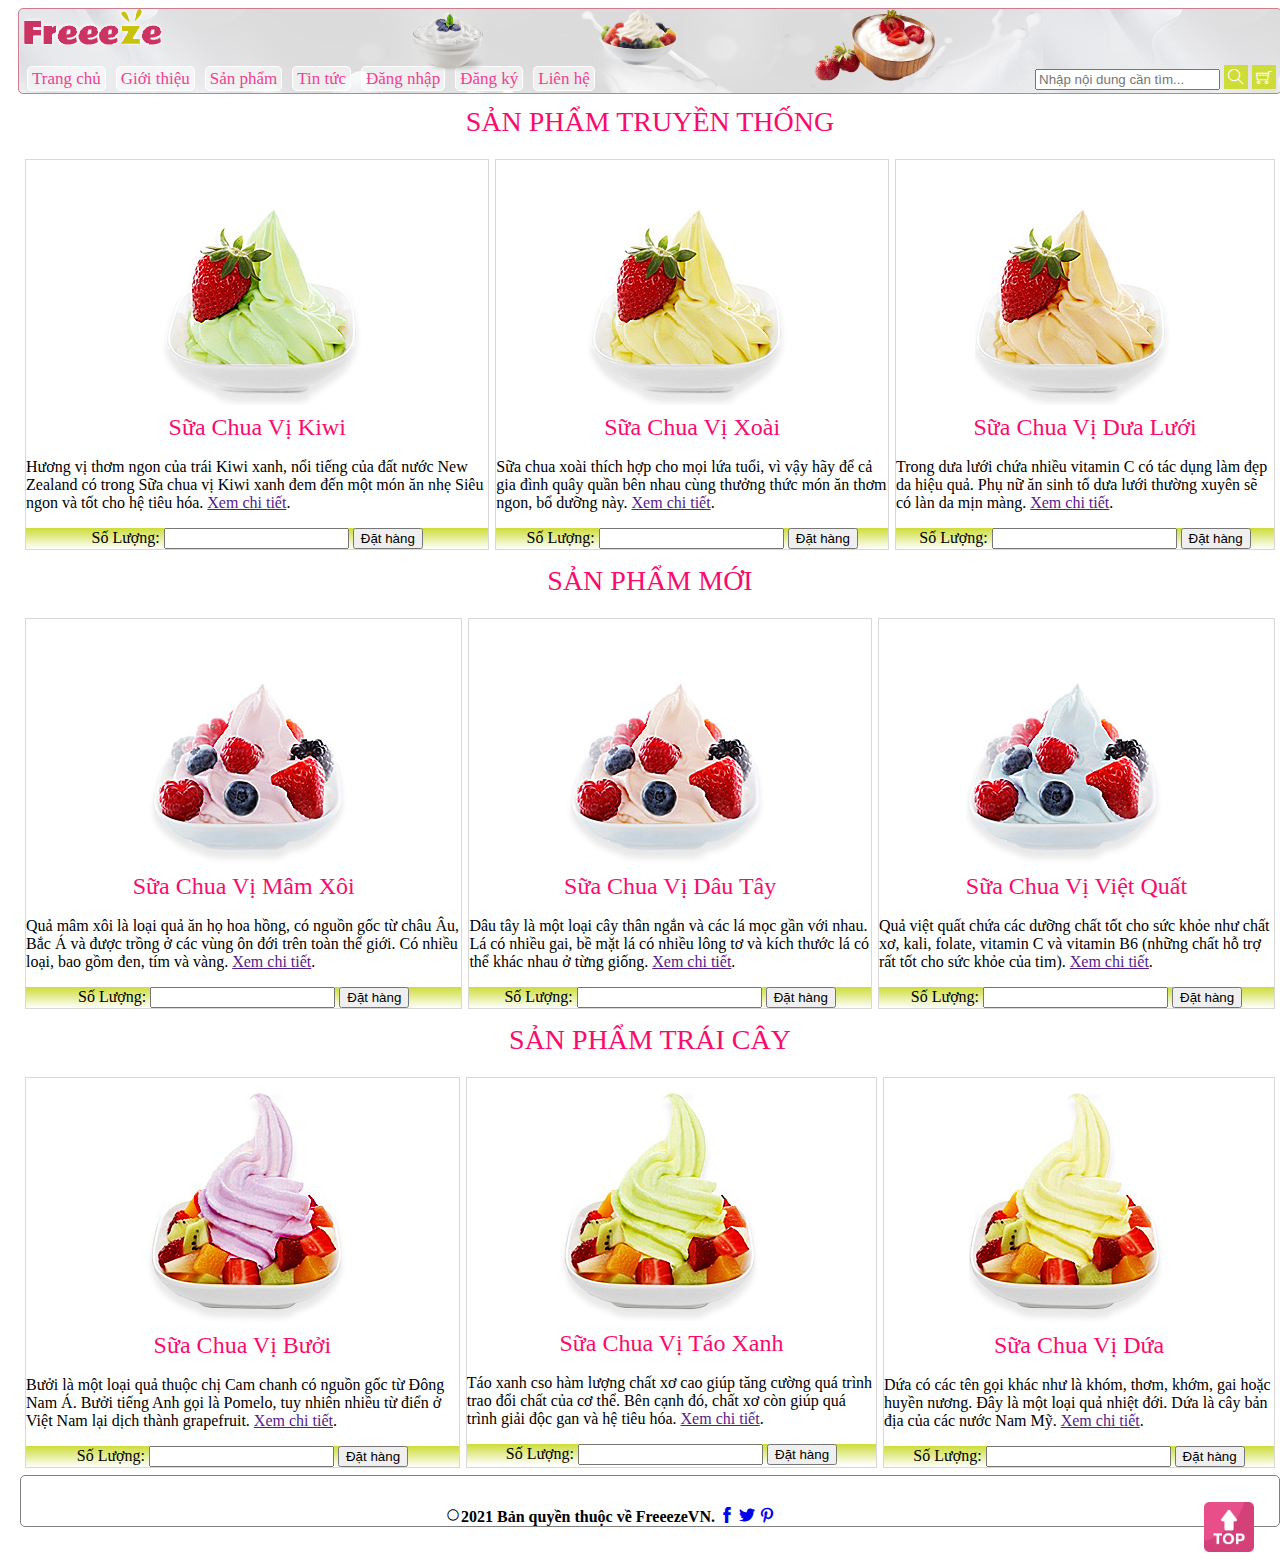
<file: sanpham.html>
<!DOCTYPE html>
<html lang="en">
<head>
    <meta charset="UTF-8">
    <meta name="viewport" content="width=device-width, initial-scale=1.0">
    <link rel="stylesheet" href="./assets/themify-icons-font/themify-icons/themify-icons.css">
    <link rel="stylesheet" href="./assets/css/style.css">
    <link rel="stylesheet" href="./assets/css/sanpham.css">
    <title>Sản phẩm</title>
</head>
<body>
    <main class="root">
        <header class="header">
            <img src="./assets/images-trangchu/logo.png" alt="Logo Freeeze" class="header-img-logo"/>
            
            <img src="./assets/images-header/header-img1.png" alt="" class="one">
            <img src="./assets/images-header/header-img2.png" alt="" class="two">
            <img src="./assets/images-header/header-img3.png" alt="" class="three" >
            <nav class="header-nav">
                <div class="header-container-nav">
                    <a href="./index.html">Trang chủ</a>
                    <a href="./gioithieu.html">Giới thiệu</a>
                    <a href="#">Sản phẩm</a>
                    <a href="./tintuc.html">Tin tức</a>
                    <a href="./dangnhap.html">Đăng nhập</a>
                    <a href="./dangky.html">Đăng ký</a>
                    <a href="./lienhe.html">Liên hệ</a>
                </div>

                <div class="header-icon">
                    <input type="text" placeholder="Nhập nội dung cần tìm...">
                    <i class="ti-search"></i>
                    <i class="ti-shopping-cart"></i>
                </div>
            </nav>
        </header>

        <article class="body">
            <h1>Sản Phẩm Truyền Thống</h1>
            <section class="body-tranditional">
                <div class="body-tranditional-kiwi">
                    <img src="./assets/images-sanpham/kiwi.jpg" alt="Sản phẩm kiwi" class="body-img">
                    <h2>Sữa Chua Vị Kiwi</h2>
                    <div class="content">
                        <p>Hương vị thơm ngon của trái Kiwi xanh, nổi tiếng của đất nước New Zealand có trong
                            Sữa chua vị Kiwi xanh đem đến một món ăn nhẹ Siêu ngon và tốt cho hệ tiêu hóa.
                            <a href="">Xem chi tiết</a>.
                        </p>
                        <div class="content-submit">
                            Số Lượng: <input type="number" max="100">
                            <input type="submit" value="Đặt hàng" /></div>
                        </div>                      
                    </div>
                </div>

                <div class="body-tranditional-mango">
                    <img src="./assets/images-sanpham/mango.jpg" alt="Sản Phẩm Vị Xoài" class="body-img">
                    <h2>Sữa Chua Vị Xoài</h2>
                    <div class="content">
                        <p>Sữa chua xoài thích hợp cho mọi lứa tuổi, vì vậy hãy để cả gia đình quây quần bên nhau cùng thưởng thức món ăn thơm ngon, bổ dưỡng này.
                            <a href="">Xem chi tiết</a>.
                        </p>                 
                        <div class="content-submit">
                            Số Lượng: <input type="number" max="100">
                            <input type="submit" value="Đặt hàng" /></div>
                        </div>       
                    </div>
                </div>

                <div class="body-tranditional-cantaloupe">
                    <img src="./assets/images-sanpham/cantaloupe.jpg" alt="Sản Phẩm Vị Dưa Lưới" class="body-img">
                    <h2>Sữa Chua Vị Dưa Lưới</h2>
                    <div class="content">
                        <p>Trong dưa lưới chứa nhiều vitamin C có tác dụng làm đẹp da hiệu quả. Phụ nữ
                            ăn sinh tố dưa lưới thường xuyên sẽ có làn da mịn màng.
                            <a href="">Xem chi tiết</a>.
                        </p>
                        <div class="content-submit">
                            Số Lượng: <input type="number" max="100">
                            <input type="submit" value="Đặt hàng" /></div>
                        </div>                        
                    </div>
                </div>
            </section>

            <h1>Sản Phẩm Mới</h1>
            <section class="body-news">

                <div class="body-tranditional-blackberry">
                    <img src="./assets/images-sanpham/blackberry.jpg" alt="Sản Phẩm Vị Mâm Xôi" class="body-img">
                    <h2>Sữa Chua Vị Mâm Xôi</h2>
                    <div class="content">
                        <p>Quả mâm xôi là loại quả ăn họ hoa hồng, có nguồn gốc từ châu Âu, Bắc Á và được trồng ở các vùng ôn đới
                            trên toàn thể giới. Có nhiều loại, bao gồm đen, tím và vàng.
                            <a href="">Xem chi tiết</a>.
                        </p>
                        <div class="content-submit">
                            Số Lượng: <input type="number" max="100">
                            <input type="submit" value="Đặt hàng" /></div>
                        </div>                        
                    </div>
                </div>

                <div class="body-tranditional-strawberry">
                    <img src="./assets/images-sanpham/strawberry.jpg" alt="Sản Phẩm Vị Dâu Tây" class="body-img">
                    <h2>Sữa Chua Vị Dâu Tây</h2>
                    <div class="content">
                        <p>Dâu tây là một loại cây thân ngắn và các lá mọc gần với nhau. Lá có nhiều gai, bề mặt lá có nhiều lông tơ và kích thước lá có thể khác nhau ở từng giống.
                            <a href="">Xem chi tiết</a>.
                        </p>  
                        <div class="content-submit">
                            Số Lượng: <input type="number" max="100">
                            <input type="submit" value="Đặt hàng" /></div>
                        </div>                      
                    </div>
                </div>

                
                <div class="body-tranditional-blueberry">
                    <img src="./assets/images-sanpham/blueberry.jpg" alt="Sản Phẩm Vị Việt Quất" class="body-img">
                    <h2>Sữa Chua Vị Việt Quất</h2>
                    <div class="content">
                        <p>Quả việt quất chứa các dưỡng chất tốt cho sức khỏe như chất xơ, kali, folate, vitamin C và vitamin B6 (những chất hỗ trợ rất tốt cho sức khỏe của tim).
                            <a href="">Xem chi tiết</a>.
                        </p>       
                        <div class="content-submit">
                            Số Lượng: <input type="number" max="100">
                            <input type="submit" value="Đặt hàng" /></div>
                        </div>                 
                    </div>
                </div>
            </section>    
                <h1>Sản Phẩm Trái Cây</h1>
                <section class="body-fruits">

                    <div class="body-tranditional-grapes">
                        <img src="./assets/images-sanpham/grapes.jpg" alt="Sản Phẩm Vị Bưởi" class="body-img">
                        <h2>Sữa Chua Vị Bưởi</h2>
                        <div class="content">
                            <p>Bưởi là một loại quả thuộc chị Cam chanh có nguồn gốc từ Đông Nam Á. Bưởi tiếng Anh gọi là Pomelo, tuy nhiên nhiều từ điển ở Việt Nam lại dịch thành grapefruit.
                                <a href="">Xem chi tiết</a>.
                            </p>                        
                            <div class="content-submit">
                                Số Lượng: <input type="number" max="100">
                                <input type="submit" value="Đặt hàng" /></div>
                            </div>
                    </div>

                    <div class="body-tranditional-green-apple">
                        <img src="./assets/images-sanpham/green-apple.jpg" alt="Sản Phẩm Vị Táo Xanh" class="body-img">
                        <h2>Sữa Chua Vị Táo Xanh</h2>
                        <div class="content">
                            <p>Táo xanh cso hàm lượng chất xơ cao giúp tăng cường quá trình trao đổi chất của cơ thể. Bên cạnh đó, chất xơ còn giúp quá trình giải độc gan và hệ tiêu hóa.
                                <a href="">Xem chi tiết</a>.
                            </p>    
                            <div class="content-submit">
                                Số Lượng: <input type="number" max="100">
                                <input type="submit" value="Đặt hàng" /></div>
                            </div>                    
                        </div>
                    </div>

                    <div class="body-tranditional-pineapple">
                        <img src="./assets/images-sanpham/pineapple.jpg" alt="Sản Phẩm Vị Dứa" class="body-img">
                        <h2>Sữa Chua Vị Dứa</h2>
                        <div class="content">
                            <p>Dứa có các tên gọi khác như là khóm, thơm, khớm, gai hoặc huyền nương. Đây là một loại quả nhiệt đới. Dứa là cây bản địa của các nước Nam Mỹ.
                                <a href="">Xem chi tiết</a>.
                            </p>     
                            <div class="content-submit">
                                Số Lượng: <input type="number" max="100">
                                <input type="submit" value="Đặt hàng" /></div>
                            </div>                   
                        </div>
                    </div>
                </section>
            
        </article>

        <footer class="footer">
            <p><i class="ti-control-record"></i>2021 Bản quyền thuộc về FreeezeVN. <a href="https://www.facebook.com/"><i class="ti-facebook"></i></a> <a href="https://rabiloo.com/vi/blog/huong-dan-tao-ung-dung-twitter-dang-nhap-website"><i class="ti-twitter-alt"></i></a>  <a href="https://www.pinterest.com/"><i class="ti-pinterest"></i></a> <a href="#"><img src="./assets/images-footer/top.png" alt="top-logo" class="top-logo"></a></p>  
           
        </footer>
    </main>
</body>
</html>
</file>
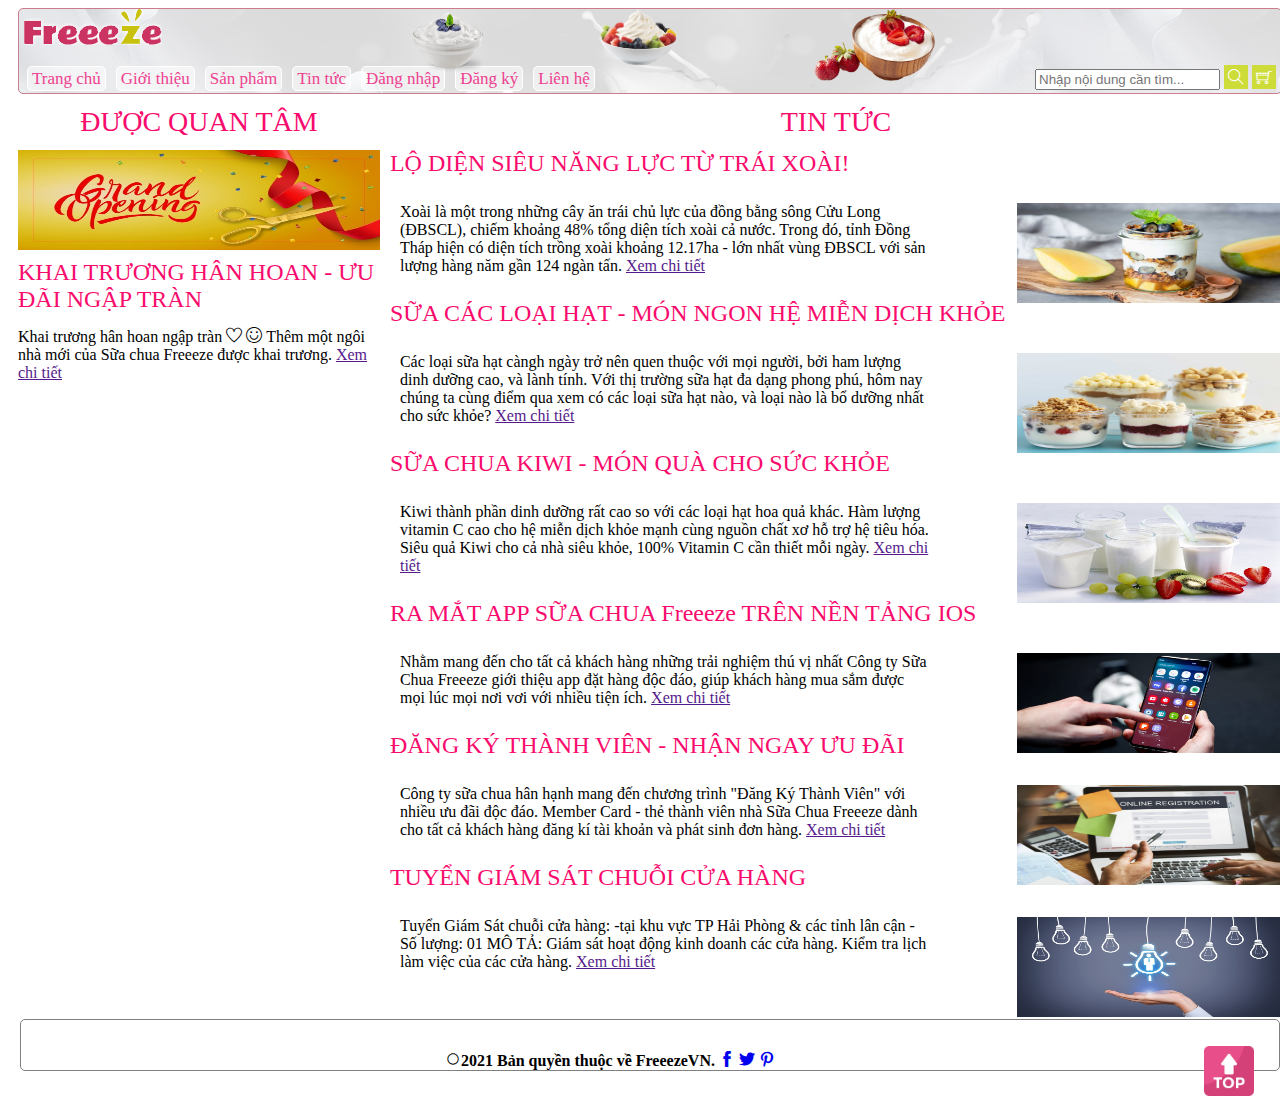
<file: tintuc.html>
<!DOCTYPE html>
<html lang="en">
<head>
    <meta charset="UTF-8">
    <meta name="viewport" content="width=device-width, initial-scale=1.0">
    <link rel="stylesheet" href="./assets/css/style.css">
    <link rel="stylesheet" href="./assets/css/tintuc.css">
    <link rel="stylesheet" href="./assets/themify-icons-font/themify-icons/themify-icons.css">
    <title>Tin tức</title>
</head>
<body>
    <main class="root">
        <header class="header">
            <img src="./assets/images-trangchu/logo.png" alt="Logo Freeeze" class="header-img-logo"/>
            
            <img src="./assets/images-header/header-img1.png" alt="" class="one">
            <img src="./assets/images-header/header-img2.png" alt="" class="two">
            <img src="./assets/images-header/header-img3.png" alt="" class="three" >
            <nav class="header-nav">
                <div class="header-container-nav">
                    <a href="./index.html">Trang chủ</a>
                    <a href="./gioithieu.html">Giới thiệu</a>
                    <a href="./sanpham.html">Sản phẩm</a>
                    <a href="#">Tin tức</a>
                    <a href="./dangnhap.html">Đăng nhập</a>
                    <a href="./dangky.html">Đăng ký</a>
                    <a href="./lienhe.html">Liên hệ</a>
                </div>

                <div class="header-icon">
                    <input type="text" placeholder="Nhập nội dung cần tìm...">
                    <i class="ti-search"></i>
                    <i class="ti-shopping-cart"></i>
                </div>
            </nav>
        </header>

        <article class="body">
            <div class="body-news">
                <h1>TIN TỨC</h1>
                <h2>LỘ DIỆN SIÊU NĂNG LỰC TỪ TRÁI XOÀI! </h2>
                <div class="body-news">
                    <img src="./assets/images-tintuc/news1.jpg" alt="Năng lực của trái xoài" class='body-img'>
                    <p>Xoài là một trong những cây ăn trái chủ lực của đồng bằng sông Cửu Long (ĐBSCL), chiếm khoảng 
                        48% tổng diện tích xoài cả nước. Trong đó, tỉnh Đồng Tháp hiện có diện tích trồng xoài khoảng
                        12.17ha - lớn nhất vùng ĐBSCL với sản lượng hàng năm gần 124 ngàn tấn.
                        <a href="">Xem chi tiết</a>
                    </p>
                </div>

                <h2>SỮA CÁC LOẠI HẠT - MÓN NGON HỆ MIỄN DỊCH KHỎE</h2>
                <div class="body-news">    
                    <img src="./assets/images-tintuc/news2.jpg" alt="Các loại hạt-món ngon cho hệ miễn dịch khỏe" class='body-img'>
                    <p>Các loại sữa hạt càngh ngày trở nên quen thuộc với mọi người, bởi ham lượng dinh dưỡng cao, và lành tính.
                        Với thị trường sữa hạt đa dạng phong phú, hôm nay chúng ta cùng điểm qua xem có các loại sữa hạt nào, và loại nào là bổ dưỡng nhất cho sức khỏe?
                        <a href="">Xem chi tiết</a>
                    </p>
                        
                </div>

                <h2>SỮA CHUA KIWI - MÓN QUÀ CHO SỨC KHỎE</h2>
                <div class="body-news">
                    <img src="./assets/images-tintuc/news3.jpg" alt="Sữa chua kiwi - món ngon cho sức khỏe" class='body-img'>
                    <p>Kiwi thành phần dinh dưỡng rất cao so với các loại hạt hoa quả khác. Hàm lượng vitamin C cao cho hệ miễn dịch
                        khỏe mạnh cùng nguồn chất xơ hỗ trợ hệ tiêu hóa. Siêu quả Kiwi cho cả nhà siêu khỏe, 100% Vitamin C cần thiết mỗi ngày.
                        <a href="">Xem chi tiết</a>
                    </p> 
                </div>

                <h2>RA MẮT APP SỮA CHUA Freeeze TRÊN NỀN TẢNG IOS</h2>
                <div class="body-news">   
                    <img src="./assets/images-tintuc/news4.jpg" alt="Ra mắt app sữa chua Freeeze" class='body-img'>
                    <p>Nhằm mang đến cho tất cả khách hàng những trải nghiệm thú vị nhất Công ty Sữa Chua Freeeze
                        giới thiệu app đặt hàng độc đáo, giúp khách hàng mua sắm được mọi lúc mọi nơi vơi với nhiều tiện ích.
                        <a href="">Xem chi tiết</a>
                    </p>                        
                </div>

                <h2>ĐĂNG KÝ THÀNH VIÊN - NHẬN NGAY ƯU ĐÃI</h2>
                <div class="body-news">                    
                    <img src="./assets/images-tintuc/news5.jpg" alt="Đăng ký thành viên" class='body-img'>
                    <p>Công ty sữa chua hân hạnh mang đến chương trình "Đăng Ký Thành Viên" với nhiều ưu đãi độc đáo.
                        Member Card -  thẻ thành viên nhà Sữa Chua Freeeze dành cho tất cả khách hàng đăng 
                        kí tài khoản và phát sinh đơn hàng.
                        <a href="">Xem chi tiết</a>
                    </p>                
                </div>

                <h2>TUYỂN GIÁM SÁT CHUỖI CỬA HÀNG</h2>
                <div class="body-news">
                        <img src="./assets/images-tintuc/news6.jpg" alt="Tuyển thành viên" class='body-img'>
                        <p>Tuyển Giám Sát chuỗi cửa hàng: -tại khu vực TP Hải Phòng & các tỉnh lân cận - Số lượng:
                            01 MÔ TẢ: Giám sát hoạt động kinh doanh các cửa hàng. Kiểm tra lịch làm việc của các cửa hàng.
                            <a href="">Xem chi tiết</a>
                        </p>
                </div>
            </div>

            <div class="body-care">
                <h1>ĐƯỢC QUAN TÂM</h1>
                    <div class="body-care-content">
                        <img src="./assets/images-tintuc/hotnews.jpg" alt="Tin quan tâm" class="body-img">
                        <h2>KHAI TRƯƠNG HÂN HOAN - ƯU ĐÃI NGẬP TRÀN</h2>
                        <p>Khai trương hân hoan ngập tràn <i class="ti-heart"></i> <i class="ti-face-smile"></i> Thêm một ngôi nhà mới của Sữa chua Freeeze được khai trương.
                        <a href="">Xem chi tiết</a> 
                        </p>
                    </div>
            </div>
        </article>

        <footer class="footer">
            <p><i class="ti-control-record"></i>2021 Bản quyền thuộc về FreeezeVN. <a href="https://www.facebook.com/"><i class="ti-facebook"></i></a> <a href="https://rabiloo.com/vi/blog/huong-dan-tao-ung-dung-twitter-dang-nhap-website"><i class="ti-twitter-alt"></i></a>  <a href="https://www.pinterest.com/"><i class="ti-pinterest"></i></a> <a href="#"><img src="./assets/images-footer/top.png" alt="top-logo" class="top-logo"></a></p>  
           
        </footer>
    </main>
</body>
</html>
</file>
<file: assets/css/style.css>
.root{
    margin-left: 10px;
    margin-right: 10px;
    width: 100%;
    /* border: 1px solid grey; */
}

.header{
    border: 1px solid grey;
}

.header{
    padding: 0 5px;
    border: 1px solid #cc7c8c;
    border-radius: 5px;
    margin-bottom: 2px;
    background-image: url("../images-header/header.png"), url("../images-header/header-img1.png");
    position: relative;
}

.three-pic{
    /* position: relative; */
    /* height: 20px; */
}

 .one{
    position: absolute;
    height: 100px;
    animation: picone ease 3s;
    left: 30%;
    top: -30px;
}

 .two{
    position: absolute;
    height: 70px;
    animation: pictwo ease 3s;
    left: 45%;
    top: -5px;
}

 .three{
    position: absolute;
    height: 80px;
    animation: picthree ease 3s;
    left: 63%;
    /* top: -50px; */
}

.header-img-logo{
    display: inline-block;
}

.header-nav{
    margin-top: 20px;
    display: flex;
    justify-content: space-between;
    padding-bottom: 3px;
}


.header-container-nav{

}

.header-nav .header-container-nav a{
    margin: 3px;
    padding: 2px 4px;
    border: 1px solid #fff;
    font-size: 17px;
    height: 20px;
    color: #ed4190;
    background-color: #ffffff80;
    text-decoration: none;
    border-radius: 5px;
}

.header-nav .header-container-nav a:hover{
    color: #fff;
    background-color: #ed4190 ;
}
.header-icon i{
    min-width: 30px;
    padding: 4px;
    text-align: center;
    background-color: #cddc39;
    color: #fff;
}

.body{
    border-radius: 5px;
    
}

footer {
    margin: 2px;
    padding: 0 5px;
    border: 1px #ccc7c8;
    border-radius: 5px;
    color: #000;
    height: 50px;
    line-height: 50px;
    border: 1px solid grey;
 
    
}

footer p{
    text-align: center;
}


li {
    margin-left: 45px;
}

h1 {
    font-size: 2em;
   
    
}

h1::after{
    position: relative;
    border-bottom: 5px;
    width: 200px;
    background-image:radial-gradient(#cddc39,#fff);
}

.footer p {
    font-weight: bold;
}

.top-logo{
    
    width: 50px;
    height: 50px;
    float: right;
    padding: 10px;
    margin-right: 10px;
    margin-bottom: 5px;
}

.footer p a{
    text-decoration: none;
}
h1{
    margin-top: 12px;
    margin-bottom: 16px;
    text-transform: uppercase;
    color: #F90B6D;
    font-size: 28px;
    height: 34px;
    font-weight: 300;
    text-align: center;
}
h2{
    margin-top: 5px;
    margin-bottom: 10px;
    font-size: 24px;
    color: #F90B6D;
    font-weight: 300;
    height: 28px;
}

h3{
    margin-top: 5px;
    margin-bottom: 10px;
    font-size: 20px;
    color: #F90B6D;
    font-weight: 300;
    height: 24px;
}
.ti-icon{
    padding: 4px;
    background-color: #cddc39; 
    color: #fff;
    border: 2px solid #fff;
}

@keyframes picone{
    from{
        left: 80%;
    }
    to {
        left: 30%;
    }
}

@keyframes pictwo{
    from{
        left: 80%;
    }
    to {
        left: 45%;
    }
}

@keyframes picthree{
    from{
        left: 80%;
    }
    to {
        left: 55%;
    }
}
</file>
<file: assets/css/trangchu.css>
.root {
   
}


.header-img-logo, .body {
    margin-top: 0px !important;
}



.body-img{
    width: 100%;
    margin-top: 0px !important;
}

.contact-img {
    width: 100px;
}

h1{
    margin-top: 12px;
    margin-bottom: 16px;
    text-transform: uppercase;
    color: #F90B6D;
    font-size: 28px;
    height: 34px;
    font-weight: 300;
    text-align: center;
}
h1{
    position: relative;
    min-width: 200px;
    
}

h2{
    margin-top: 5px;
    margin-bottom: 10px;
    font-size: 24px;
    color: #F90B6D;
    font-weight: 300;
    height: 28px;
}

h3{
    margin-top: 5px;
    margin-bottom: 10px;
    font-size: 20px;
    color: #F90B6D;
    font-weight: 300;
    height: 24px;
}

.useful-img, .video-house{
    display: inline-block;
    width: 30%;
}

.useful p, .video p{
    display:inline-block;
    float: right;
    top: 0;
    right: 0;
    width: 69%;
    line-height: 20px;
    padding: 0 4px;
}

.useful, .video{
    margin-bottom: 5px;
}


.instruct-container {
    display: flex;
    justify-content: space-around;
}

.contact-container{
   
}

.contact-call, .contact-order, .contact-receive, .contact-pay{
    display: inline-block;
    border: 1px #ed4190 solid;
    min-width: 24%;
    text-align: center;
    padding-top: 5px;
}

.contact-call p, .contact-order p, .contact-receive p, .contact-pay p{
    margin-top: 10px;
    margin-bottom: 10px;
    text-align: center;
}
</file>
<file: assets/themify-icons-font/themify-icons/themify-icons.css>
@font-face {
	font-family: 'themify';
	src:url('fonts/themify.eot?-fvbane');
	src:url('fonts/themify.eot?#iefix-fvbane') format('embedded-opentype'),
		url('fonts/themify.woff?-fvbane') format('woff'),
		url('fonts/themify.ttf?-fvbane') format('truetype'),
		url('fonts/themify.svg?-fvbane#themify') format('svg');
	font-weight: normal;
	font-style: normal;
}

[class^="ti-"], [class*=" ti-"] {
	font-family: 'themify';
	speak: none;
	font-style: normal;
	font-weight: normal;
	font-variant: normal;
	text-transform: none;
	line-height: 1;

	/* Better Font Rendering =========== */
	-webkit-font-smoothing: antialiased;
	-moz-osx-font-smoothing: grayscale;
}

.ti-wand:before {
	content: "\e600";
}
.ti-volume:before {
	content: "\e601";
}
.ti-user:before {
	content: "\e602";
}
.ti-unlock:before {
	content: "\e603";
}
.ti-unlink:before {
	content: "\e604";
}
.ti-trash:before {
	content: "\e605";
}
.ti-thought:before {
	content: "\e606";
}
.ti-target:before {
	content: "\e607";
}
.ti-tag:before {
	content: "\e608";
}
.ti-tablet:before {
	content: "\e609";
}
.ti-star:before {
	content: "\e60a";
}
.ti-spray:before {
	content: "\e60b";
}
.ti-signal:before {
	content: "\e60c";
}
.ti-shopping-cart:before {
	content: "\e60d";
}
.ti-shopping-cart-full:before {
	content: "\e60e";
}
.ti-settings:before {
	content: "\e60f";
}
.ti-search:before {
	content: "\e610";
}
.ti-zoom-in:before {
	content: "\e611";
}
.ti-zoom-out:before {
	content: "\e612";
}
.ti-cut:before {
	content: "\e613";
}
.ti-ruler:before {
	content: "\e614";
}
.ti-ruler-pencil:before {
	content: "\e615";
}
.ti-ruler-alt:before {
	content: "\e616";
}
.ti-bookmark:before {
	content: "\e617";
}
.ti-bookmark-alt:before {
	content: "\e618";
}
.ti-reload:before {
	content: "\e619";
}
.ti-plus:before {
	content: "\e61a";
}
.ti-pin:before {
	content: "\e61b";
}
.ti-pencil:before {
	content: "\e61c";
}
.ti-pencil-alt:before {
	content: "\e61d";
}
.ti-paint-roller:before {
	content: "\e61e";
}
.ti-paint-bucket:before {
	content: "\e61f";
}
.ti-na:before {
	content: "\e620";
}
.ti-mobile:before {
	content: "\e621";
}
.ti-minus:before {
	content: "\e622";
}
.ti-medall:before {
	content: "\e623";
}
.ti-medall-alt:before {
	content: "\e624";
}
.ti-marker:before {
	content: "\e625";
}
.ti-marker-alt:before {
	content: "\e626";
}
.ti-arrow-up:before {
	content: "\e627";
}
.ti-arrow-right:before {
	content: "\e628";
}
.ti-arrow-left:before {
	content: "\e629";
}
.ti-arrow-down:before {
	content: "\e62a";
}
.ti-lock:before {
	content: "\e62b";
}
.ti-location-arrow:before {
	content: "\e62c";
}
.ti-link:before {
	content: "\e62d";
}
.ti-layout:before {
	content: "\e62e";
}
.ti-layers:before {
	content: "\e62f";
}
.ti-layers-alt:before {
	content: "\e630";
}
.ti-key:before {
	content: "\e631";
}
.ti-import:before {
	content: "\e632";
}
.ti-image:before {
	content: "\e633";
}
.ti-heart:before {
	content: "\e634";
}
.ti-heart-broken:before {
	content: "\e635";
}
.ti-hand-stop:before {
	content: "\e636";
}
.ti-hand-open:before {
	content: "\e637";
}
.ti-hand-drag:before {
	content: "\e638";
}
.ti-folder:before {
	content: "\e639";
}
.ti-flag:before {
	content: "\e63a";
}
.ti-flag-alt:before {
	content: "\e63b";
}
.ti-flag-alt-2:before {
	content: "\e63c";
}
.ti-eye:before {
	content: "\e63d";
}
.ti-export:before {
	content: "\e63e";
}
.ti-exchange-vertical:before {
	content: "\e63f";
}
.ti-desktop:before {
	content: "\e640";
}
.ti-cup:before {
	content: "\e641";
}
.ti-crown:before {
	content: "\e642";
}
.ti-comments:before {
	content: "\e643";
}
.ti-comment:before {
	content: "\e644";
}
.ti-comment-alt:before {
	content: "\e645";
}
.ti-close:before {
	content: "\e646";
}
.ti-clip:before {
	content: "\e647";
}
.ti-angle-up:before {
	content: "\e648";
}
.ti-angle-right:before {
	content: "\e649";
}
.ti-angle-left:before {
	content: "\e64a";
}
.ti-angle-down:before {
	content: "\e64b";
}
.ti-check:before {
	content: "\e64c";
}
.ti-check-box:before {
	content: "\e64d";
}
.ti-camera:before {
	content: "\e64e";
}
.ti-announcement:before {
	content: "\e64f";
}
.ti-brush:before {
	content: "\e650";
}
.ti-briefcase:before {
	content: "\e651";
}
.ti-bolt:before {
	content: "\e652";
}
.ti-bolt-alt:before {
	content: "\e653";
}
.ti-blackboard:before {
	content: "\e654";
}
.ti-bag:before {
	content: "\e655";
}
.ti-move:before {
	content: "\e656";
}
.ti-arrows-vertical:before {
	content: "\e657";
}
.ti-arrows-horizontal:before {
	content: "\e658";
}
.ti-fullscreen:before {
	content: "\e659";
}
.ti-arrow-top-right:before {
	content: "\e65a";
}
.ti-arrow-top-left:before {
	content: "\e65b";
}
.ti-arrow-circle-up:before {
	content: "\e65c";
}
.ti-arrow-circle-right:before {
	content: "\e65d";
}
.ti-arrow-circle-left:before {
	content: "\e65e";
}
.ti-arrow-circle-down:before {
	content: "\e65f";
}
.ti-angle-double-up:before {
	content: "\e660";
}
.ti-angle-double-right:before {
	content: "\e661";
}
.ti-angle-double-left:before {
	content: "\e662";
}
.ti-angle-double-down:before {
	content: "\e663";
}
.ti-zip:before {
	content: "\e664";
}
.ti-world:before {
	content: "\e665";
}
.ti-wheelchair:before {
	content: "\e666";
}
.ti-view-list:before {
	content: "\e667";
}
.ti-view-list-alt:before {
	content: "\e668";
}
.ti-view-grid:before {
	content: "\e669";
}
.ti-uppercase:before {
	content: "\e66a";
}
.ti-upload:before {
	content: "\e66b";
}
.ti-underline:before {
	content: "\e66c";
}
.ti-truck:before {
	content: "\e66d";
}
.ti-timer:before {
	content: "\e66e";
}
.ti-ticket:before {
	content: "\e66f";
}
.ti-thumb-up:before {
	content: "\e670";
}
.ti-thumb-down:before {
	content: "\e671";
}
.ti-text:before {
	content: "\e672";
}
.ti-stats-up:before {
	content: "\e673";
}
.ti-stats-down:before {
	content: "\e674";
}
.ti-split-v:before {
	content: "\e675";
}
.ti-split-h:before {
	content: "\e676";
}
.ti-smallcap:before {
	content: "\e677";
}
.ti-shine:before {
	content: "\e678";
}
.ti-shift-right:before {
	content: "\e679";
}
.ti-shift-left:before {
	content: "\e67a";
}
.ti-shield:before {
	content: "\e67b";
}
.ti-notepad:before {
	content: "\e67c";
}
.ti-server:before {
	content: "\e67d";
}
.ti-quote-right:before {
	content: "\e67e";
}
.ti-quote-left:before {
	content: "\e67f";
}
.ti-pulse:before {
	content: "\e680";
}
.ti-printer:before {
	content: "\e681";
}
.ti-power-off:before {
	content: "\e682";
}
.ti-plug:before {
	content: "\e683";
}
.ti-pie-chart:before {
	content: "\e684";
}
.ti-paragraph:before {
	content: "\e685";
}
.ti-panel:before {
	content: "\e686";
}
.ti-package:before {
	content: "\e687";
}
.ti-music:before {
	content: "\e688";
}
.ti-music-alt:before {
	content: "\e689";
}
.ti-mouse:before {
	content: "\e68a";
}
.ti-mouse-alt:before {
	content: "\e68b";
}
.ti-money:before {
	content: "\e68c";
}
.ti-microphone:before {
	content: "\e68d";
}
.ti-menu:before {
	content: "\e68e";
}
.ti-menu-alt:before {
	content: "\e68f";
}
.ti-map:before {
	content: "\e690";
}
.ti-map-alt:before {
	content: "\e691";
}
.ti-loop:before {
	content: "\e692";
}
.ti-location-pin:before {
	content: "\e693";
}
.ti-list:before {
	content: "\e694";
}
.ti-light-bulb:before {
	content: "\e695";
}
.ti-Italic:before {
	content: "\e696";
}
.ti-info:before {
	content: "\e697";
}
.ti-infinite:before {
	content: "\e698";
}
.ti-id-badge:before {
	content: "\e699";
}
.ti-hummer:before {
	content: "\e69a";
}
.ti-home:before {
	content: "\e69b";
}
.ti-help:before {
	content: "\e69c";
}
.ti-headphone:before {
	content: "\e69d";
}
.ti-harddrives:before {
	content: "\e69e";
}
.ti-harddrive:before {
	content: "\e69f";
}
.ti-gift:before {
	content: "\e6a0";
}
.ti-game:before {
	content: "\e6a1";
}
.ti-filter:before {
	content: "\e6a2";
}
.ti-files:before {
	content: "\e6a3";
}
.ti-file:before {
	content: "\e6a4";
}
.ti-eraser:before {
	content: "\e6a5";
}
.ti-envelope:before {
	content: "\e6a6";
}
.ti-download:before {
	content: "\e6a7";
}
.ti-direction:before {
	content: "\e6a8";
}
.ti-direction-alt:before {
	content: "\e6a9";
}
.ti-dashboard:before {
	content: "\e6aa";
}
.ti-control-stop:before {
	content: "\e6ab";
}
.ti-control-shuffle:before {
	content: "\e6ac";
}
.ti-control-play:before {
	content: "\e6ad";
}
.ti-control-pause:before {
	content: "\e6ae";
}
.ti-control-forward:before {
	content: "\e6af";
}
.ti-control-backward:before {
	content: "\e6b0";
}
.ti-cloud:before {
	content: "\e6b1";
}
.ti-cloud-up:before {
	content: "\e6b2";
}
.ti-cloud-down:before {
	content: "\e6b3";
}
.ti-clipboard:before {
	content: "\e6b4";
}
.ti-car:before {
	content: "\e6b5";
}
.ti-calendar:before {
	content: "\e6b6";
}
.ti-book:before {
	content: "\e6b7";
}
.ti-bell:before {
	content: "\e6b8";
}
.ti-basketball:before {
	content: "\e6b9";
}
.ti-bar-chart:before {
	content: "\e6ba";
}
.ti-bar-chart-alt:before {
	content: "\e6bb";
}
.ti-back-right:before {
	content: "\e6bc";
}
.ti-back-left:before {
	content: "\e6bd";
}
.ti-arrows-corner:before {
	content: "\e6be";
}
.ti-archive:before {
	content: "\e6bf";
}
.ti-anchor:before {
	content: "\e6c0";
}
.ti-align-right:before {
	content: "\e6c1";
}
.ti-align-left:before {
	content: "\e6c2";
}
.ti-align-justify:before {
	content: "\e6c3";
}
.ti-align-center:before {
	content: "\e6c4";
}
.ti-alert:before {
	content: "\e6c5";
}
.ti-alarm-clock:before {
	content: "\e6c6";
}
.ti-agenda:before {
	content: "\e6c7";
}
.ti-write:before {
	content: "\e6c8";
}
.ti-window:before {
	content: "\e6c9";
}
.ti-widgetized:before {
	content: "\e6ca";
}
.ti-widget:before {
	content: "\e6cb";
}
.ti-widget-alt:before {
	content: "\e6cc";
}
.ti-wallet:before {
	content: "\e6cd";
}
.ti-video-clapper:before {
	content: "\e6ce";
}
.ti-video-camera:before {
	content: "\e6cf";
}
.ti-vector:before {
	content: "\e6d0";
}
.ti-themify-logo:before {
	content: "\e6d1";
}
.ti-themify-favicon:before {
	content: "\e6d2";
}
.ti-themify-favicon-alt:before {
	content: "\e6d3";
}
.ti-support:before {
	content: "\e6d4";
}
.ti-stamp:before {
	content: "\e6d5";
}
.ti-split-v-alt:before {
	content: "\e6d6";
}
.ti-slice:before {
	content: "\e6d7";
}
.ti-shortcode:before {
	content: "\e6d8";
}
.ti-shift-right-alt:before {
	content: "\e6d9";
}
.ti-shift-left-alt:before {
	content: "\e6da";
}
.ti-ruler-alt-2:before {
	content: "\e6db";
}
.ti-receipt:before {
	content: "\e6dc";
}
.ti-pin2:before {
	content: "\e6dd";
}
.ti-pin-alt:before {
	content: "\e6de";
}
.ti-pencil-alt2:before {
	content: "\e6df";
}
.ti-palette:before {
	content: "\e6e0";
}
.ti-more:before {
	content: "\e6e1";
}
.ti-more-alt:before {
	content: "\e6e2";
}
.ti-microphone-alt:before {
	content: "\e6e3";
}
.ti-magnet:before {
	content: "\e6e4";
}
.ti-line-double:before {
	content: "\e6e5";
}
.ti-line-dotted:before {
	content: "\e6e6";
}
.ti-line-dashed:before {
	content: "\e6e7";
}
.ti-layout-width-full:before {
	content: "\e6e8";
}
.ti-layout-width-default:before {
	content: "\e6e9";
}
.ti-layout-width-default-alt:before {
	content: "\e6ea";
}
.ti-layout-tab:before {
	content: "\e6eb";
}
.ti-layout-tab-window:before {
	content: "\e6ec";
}
.ti-layout-tab-v:before {
	content: "\e6ed";
}
.ti-layout-tab-min:before {
	content: "\e6ee";
}
.ti-layout-slider:before {
	content: "\e6ef";
}
.ti-layout-slider-alt:before {
	content: "\e6f0";
}
.ti-layout-sidebar-right:before {
	content: "\e6f1";
}
.ti-layout-sidebar-none:before {
	content: "\e6f2";
}
.ti-layout-sidebar-left:before {
	content: "\e6f3";
}
.ti-layout-placeholder:before {
	content: "\e6f4";
}
.ti-layout-menu:before {
	content: "\e6f5";
}
.ti-layout-menu-v:before {
	content: "\e6f6";
}
.ti-layout-menu-separated:before {
	content: "\e6f7";
}
.ti-layout-menu-full:before {
	content: "\e6f8";
}
.ti-layout-media-right-alt:before {
	content: "\e6f9";
}
.ti-layout-media-right:before {
	content: "\e6fa";
}
.ti-layout-media-overlay:before {
	content: "\e6fb";
}
.ti-layout-media-overlay-alt:before {
	content: "\e6fc";
}
.ti-layout-media-overlay-alt-2:before {
	content: "\e6fd";
}
.ti-layout-media-left-alt:before {
	content: "\e6fe";
}
.ti-layout-media-left:before {
	content: "\e6ff";
}
.ti-layout-media-center-alt:before {
	content: "\e700";
}
.ti-layout-media-center:before {
	content: "\e701";
}
.ti-layout-list-thumb:before {
	content: "\e702";
}
.ti-layout-list-thumb-alt:before {
	content: "\e703";
}
.ti-layout-list-post:before {
	content: "\e704";
}
.ti-layout-list-large-image:before {
	content: "\e705";
}
.ti-layout-line-solid:before {
	content: "\e706";
}
.ti-layout-grid4:before {
	content: "\e707";
}
.ti-layout-grid3:before {
	content: "\e708";
}
.ti-layout-grid2:before {
	content: "\e709";
}
.ti-layout-grid2-thumb:before {
	content: "\e70a";
}
.ti-layout-cta-right:before {
	content: "\e70b";
}
.ti-layout-cta-left:before {
	content: "\e70c";
}
.ti-layout-cta-center:before {
	content: "\e70d";
}
.ti-layout-cta-btn-right:before {
	content: "\e70e";
}
.ti-layout-cta-btn-left:before {
	content: "\e70f";
}
.ti-layout-column4:before {
	content: "\e710";
}
.ti-layout-column3:before {
	content: "\e711";
}
.ti-layout-column2:before {
	content: "\e712";
}
.ti-layout-accordion-separated:before {
	content: "\e713";
}
.ti-layout-accordion-merged:before {
	content: "\e714";
}
.ti-layout-accordion-list:before {
	content: "\e715";
}
.ti-ink-pen:before {
	content: "\e716";
}
.ti-info-alt:before {
	content: "\e717";
}
.ti-help-alt:before {
	content: "\e718";
}
.ti-headphone-alt:before {
	content: "\e719";
}
.ti-hand-point-up:before {
	content: "\e71a";
}
.ti-hand-point-right:before {
	content: "\e71b";
}
.ti-hand-point-left:before {
	content: "\e71c";
}
.ti-hand-point-down:before {
	content: "\e71d";
}
.ti-gallery:before {
	content: "\e71e";
}
.ti-face-smile:before {
	content: "\e71f";
}
.ti-face-sad:before {
	content: "\e720";
}
.ti-credit-card:before {
	content: "\e721";
}
.ti-control-skip-forward:before {
	content: "\e722";
}
.ti-control-skip-backward:before {
	content: "\e723";
}
.ti-control-record:before {
	content: "\e724";
}
.ti-control-eject:before {
	content: "\e725";
}
.ti-comments-smiley:before {
	content: "\e726";
}
.ti-brush-alt:before {
	content: "\e727";
}
.ti-youtube:before {
	content: "\e728";
}
.ti-vimeo:before {
	content: "\e729";
}
.ti-twitter:before {
	content: "\e72a";
}
.ti-time:before {
	content: "\e72b";
}
.ti-tumblr:before {
	content: "\e72c";
}
.ti-skype:before {
	content: "\e72d";
}
.ti-share:before {
	content: "\e72e";
}
.ti-share-alt:before {
	content: "\e72f";
}
.ti-rocket:before {
	content: "\e730";
}
.ti-pinterest:before {
	content: "\e731";
}
.ti-new-window:before {
	content: "\e732";
}
.ti-microsoft:before {
	content: "\e733";
}
.ti-list-ol:before {
	content: "\e734";
}
.ti-linkedin:before {
	content: "\e735";
}
.ti-layout-sidebar-2:before {
	content: "\e736";
}
.ti-layout-grid4-alt:before {
	content: "\e737";
}
.ti-layout-grid3-alt:before {
	content: "\e738";
}
.ti-layout-grid2-alt:before {
	content: "\e739";
}
.ti-layout-column4-alt:before {
	content: "\e73a";
}
.ti-layout-column3-alt:before {
	content: "\e73b";
}
.ti-layout-column2-alt:before {
	content: "\e73c";
}
.ti-instagram:before {
	content: "\e73d";
}
.ti-google:before {
	content: "\e73e";
}
.ti-github:before {
	content: "\e73f";
}
.ti-flickr:before {
	content: "\e740";
}
.ti-facebook:before {
	content: "\e741";
}
.ti-dropbox:before {
	content: "\e742";
}
.ti-dribbble:before {
	content: "\e743";
}
.ti-apple:before {
	content: "\e744";
}
.ti-android:before {
	content: "\e745";
}
.ti-save:before {
	content: "\e746";
}
.ti-save-alt:before {
	content: "\e747";
}
.ti-yahoo:before {
	content: "\e748";
}
.ti-wordpress:before {
	content: "\e749";
}
.ti-vimeo-alt:before {
	content: "\e74a";
}
.ti-twitter-alt:before {
	content: "\e74b";
}
.ti-tumblr-alt:before {
	content: "\e74c";
}
.ti-trello:before {
	content: "\e74d";
}
.ti-stack-overflow:before {
	content: "\e74e";
}
.ti-soundcloud:before {
	content: "\e74f";
}
.ti-sharethis:before {
	content: "\e750";
}
.ti-sharethis-alt:before {
	content: "\e751";
}
.ti-reddit:before {
	content: "\e752";
}
.ti-pinterest-alt:before {
	content: "\e753";
}
.ti-microsoft-alt:before {
	content: "\e754";
}
.ti-linux:before {
	content: "\e755";
}
.ti-jsfiddle:before {
	content: "\e756";
}
.ti-joomla:before {
	content: "\e757";
}
.ti-html5:before {
	content: "\e758";
}
.ti-flickr-alt:before {
	content: "\e759";
}
.ti-email:before {
	content: "\e75a";
}
.ti-drupal:before {
	content: "\e75b";
}
.ti-dropbox-alt:before {
	content: "\e75c";
}
.ti-css3:before {
	content: "\e75d";
}
.ti-rss:before {
	content: "\e75e";
}
.ti-rss-alt:before {
	content: "\e75f";
}
</file>
<file: assets/themify-icons-font/themify-icons/demo-files/demo.css>
body {
	font: normal 1em/1.5em Arial, Helvetica, sans-serif;
	max-width: 90%;
	margin: 30px auto 0;
}
h1, h3 {
	font-weight: normal;
}
h3 {
	font-size: 1.4;
	text-transform: uppercase;
	letter-spacing: 1px;
}

.icon-section {
	margin: 0 0 3em;
	clear: both;
	overflow: hidden;
}
.icon-container {
	width: 240px; 
	padding: .7em 0;
	float: left; 
	position: relative;
	text-align: left;
}
.icon-container [class^="ti-"], 
.icon-container [class*=" ti-"] {
	color: #000;
	position: absolute;
	margin-top: 3px;
	transition: .3s;
}
.icon-container:hover [class^="ti-"],
.icon-container:hover [class*=" ti-"] {
	font-size: 2.2em;
	margin-top: -5px;
}
.icon-container:hover .icon-name {
	color: #000;
}
.icon-name {
	color: #aaa;
	margin-left: 35px;
	font-size: .8em;
	transition: .3s;
}
.icon-container:hover .icon-name {
	margin-left: 45px;
}
</file>
<file: assets/themify-icons-font/themify-icons/ie7/ie7.css>
.ti-wand {
	*zoom: expression(this.runtimeStyle['zoom'] = '1', this.innerHTML = '&#xe600;');
}
.ti-volume {
	*zoom: expression(this.runtimeStyle['zoom'] = '1', this.innerHTML = '&#xe601;');
}
.ti-user {
	*zoom: expression(this.runtimeStyle['zoom'] = '1', this.innerHTML = '&#xe602;');
}
.ti-unlock {
	*zoom: expression(this.runtimeStyle['zoom'] = '1', this.innerHTML = '&#xe603;');
}
.ti-unlink {
	*zoom: expression(this.runtimeStyle['zoom'] = '1', this.innerHTML = '&#xe604;');
}
.ti-trash {
	*zoom: expression(this.runtimeStyle['zoom'] = '1', this.innerHTML = '&#xe605;');
}
.ti-thought {
	*zoom: expression(this.runtimeStyle['zoom'] = '1', this.innerHTML = '&#xe606;');
}
.ti-target {
	*zoom: expression(this.runtimeStyle['zoom'] = '1', this.innerHTML = '&#xe607;');
}
.ti-tag {
	*zoom: expression(this.runtimeStyle['zoom'] = '1', this.innerHTML = '&#xe608;');
}
.ti-tablet {
	*zoom: expression(this.runtimeStyle['zoom'] = '1', this.innerHTML = '&#xe609;');
}
.ti-star {
	*zoom: expression(this.runtimeStyle['zoom'] = '1', this.innerHTML = '&#xe60a;');
}
.ti-spray {
	*zoom: expression(this.runtimeStyle['zoom'] = '1', this.innerHTML = '&#xe60b;');
}
.ti-signal {
	*zoom: expression(this.runtimeStyle['zoom'] = '1', this.innerHTML = '&#xe60c;');
}
.ti-shopping-cart {
	*zoom: expression(this.runtimeStyle['zoom'] = '1', this.innerHTML = '&#xe60d;');
}
.ti-shopping-cart-full {
	*zoom: expression(this.runtimeStyle['zoom'] = '1', this.innerHTML = '&#xe60e;');
}
.ti-settings {
	*zoom: expression(this.runtimeStyle['zoom'] = '1', this.innerHTML = '&#xe60f;');
}
.ti-search {
	*zoom: expression(this.runtimeStyle['zoom'] = '1', this.innerHTML = '&#xe610;');
}
.ti-zoom-in {
	*zoom: expression(this.runtimeStyle['zoom'] = '1', this.innerHTML = '&#xe611;');
}
.ti-zoom-out {
	*zoom: expression(this.runtimeStyle['zoom'] = '1', this.innerHTML = '&#xe612;');
}
.ti-cut {
	*zoom: expression(this.runtimeStyle['zoom'] = '1', this.innerHTML = '&#xe613;');
}
.ti-ruler {
	*zoom: expression(this.runtimeStyle['zoom'] = '1', this.innerHTML = '&#xe614;');
}
.ti-ruler-pencil {
	*zoom: expression(this.runtimeStyle['zoom'] = '1', this.innerHTML = '&#xe615;');
}
.ti-ruler-alt {
	*zoom: expression(this.runtimeStyle['zoom'] = '1', this.innerHTML = '&#xe616;');
}
.ti-bookmark {
	*zoom: expression(this.runtimeStyle['zoom'] = '1', this.innerHTML = '&#xe617;');
}
.ti-bookmark-alt {
	*zoom: expression(this.runtimeStyle['zoom'] = '1', this.innerHTML = '&#xe618;');
}
.ti-reload {
	*zoom: expression(this.runtimeStyle['zoom'] = '1', this.innerHTML = '&#xe619;');
}
.ti-plus {
	*zoom: expression(this.runtimeStyle['zoom'] = '1', this.innerHTML = '&#xe61a;');
}
.ti-pin {
	*zoom: expression(this.runtimeStyle['zoom'] = '1', this.innerHTML = '&#xe61b;');
}
.ti-pencil {
	*zoom: expression(this.runtimeStyle['zoom'] = '1', this.innerHTML = '&#xe61c;');
}
.ti-pencil-alt {
	*zoom: expression(this.runtimeStyle['zoom'] = '1', this.innerHTML = '&#xe61d;');
}
.ti-paint-roller {
	*zoom: expression(this.runtimeStyle['zoom'] = '1', this.innerHTML = '&#xe61e;');
}
.ti-paint-bucket {
	*zoom: expression(this.runtimeStyle['zoom'] = '1', this.innerHTML = '&#xe61f;');
}
.ti-na {
	*zoom: expression(this.runtimeStyle['zoom'] = '1', this.innerHTML = '&#xe620;');
}
.ti-mobile {
	*zoom: expression(this.runtimeStyle['zoom'] = '1', this.innerHTML = '&#xe621;');
}
.ti-minus {
	*zoom: expression(this.runtimeStyle['zoom'] = '1', this.innerHTML = '&#xe622;');
}
.ti-medall {
	*zoom: expression(this.runtimeStyle['zoom'] = '1', this.innerHTML = '&#xe623;');
}
.ti-medall-alt {
	*zoom: expression(this.runtimeStyle['zoom'] = '1', this.innerHTML = '&#xe624;');
}
.ti-marker {
	*zoom: expression(this.runtimeStyle['zoom'] = '1', this.innerHTML = '&#xe625;');
}
.ti-marker-alt {
	*zoom: expression(this.runtimeStyle['zoom'] = '1', this.innerHTML = '&#xe626;');
}
.ti-arrow-up {
	*zoom: expression(this.runtimeStyle['zoom'] = '1', this.innerHTML = '&#xe627;');
}
.ti-arrow-right {
	*zoom: expression(this.runtimeStyle['zoom'] = '1', this.innerHTML = '&#xe628;');
}
.ti-arrow-left {
	*zoom: expression(this.runtimeStyle['zoom'] = '1', this.innerHTML = '&#xe629;');
}
.ti-arrow-down {
	*zoom: expression(this.runtimeStyle['zoom'] = '1', this.innerHTML = '&#xe62a;');
}
.ti-lock {
	*zoom: expression(this.runtimeStyle['zoom'] = '1', this.innerHTML = '&#xe62b;');
}
.ti-location-arrow {
	*zoom: expression(this.runtimeStyle['zoom'] = '1', this.innerHTML = '&#xe62c;');
}
.ti-link {
	*zoom: expression(this.runtimeStyle['zoom'] = '1', this.innerHTML = '&#xe62d;');
}
.ti-layout {
	*zoom: expression(this.runtimeStyle['zoom'] = '1', this.innerHTML = '&#xe62e;');
}
.ti-layers {
	*zoom: expression(this.runtimeStyle['zoom'] = '1', this.innerHTML = '&#xe62f;');
}
.ti-layers-alt {
	*zoom: expression(this.runtimeStyle['zoom'] = '1', this.innerHTML = '&#xe630;');
}
.ti-key {
	*zoom: expression(this.runtimeStyle['zoom'] = '1', this.innerHTML = '&#xe631;');
}
.ti-import {
	*zoom: expression(this.runtimeStyle['zoom'] = '1', this.innerHTML = '&#xe632;');
}
.ti-image {
	*zoom: expression(this.runtimeStyle['zoom'] = '1', this.innerHTML = '&#xe633;');
}
.ti-heart {
	*zoom: expression(this.runtimeStyle['zoom'] = '1', this.innerHTML = '&#xe634;');
}
.ti-heart-broken {
	*zoom: expression(this.runtimeStyle['zoom'] = '1', this.innerHTML = '&#xe635;');
}
.ti-hand-stop {
	*zoom: expression(this.runtimeStyle['zoom'] = '1', this.innerHTML = '&#xe636;');
}
.ti-hand-open {
	*zoom: expression(this.runtimeStyle['zoom'] = '1', this.innerHTML = '&#xe637;');
}
.ti-hand-drag {
	*zoom: expression(this.runtimeStyle['zoom'] = '1', this.innerHTML = '&#xe638;');
}
.ti-folder {
	*zoom: expression(this.runtimeStyle['zoom'] = '1', this.innerHTML = '&#xe639;');
}
.ti-flag {
	*zoom: expression(this.runtimeStyle['zoom'] = '1', this.innerHTML = '&#xe63a;');
}
.ti-flag-alt {
	*zoom: expression(this.runtimeStyle['zoom'] = '1', this.innerHTML = '&#xe63b;');
}
.ti-flag-alt-2 {
	*zoom: expression(this.runtimeStyle['zoom'] = '1', this.innerHTML = '&#xe63c;');
}
.ti-eye {
	*zoom: expression(this.runtimeStyle['zoom'] = '1', this.innerHTML = '&#xe63d;');
}
.ti-export {
	*zoom: expression(this.runtimeStyle['zoom'] = '1', this.innerHTML = '&#xe63e;');
}
.ti-exchange-vertical {
	*zoom: expression(this.runtimeStyle['zoom'] = '1', this.innerHTML = '&#xe63f;');
}
.ti-desktop {
	*zoom: expression(this.runtimeStyle['zoom'] = '1', this.innerHTML = '&#xe640;');
}
.ti-cup {
	*zoom: expression(this.runtimeStyle['zoom'] = '1', this.innerHTML = '&#xe641;');
}
.ti-crown {
	*zoom: expression(this.runtimeStyle['zoom'] = '1', this.innerHTML = '&#xe642;');
}
.ti-comments {
	*zoom: expression(this.runtimeStyle['zoom'] = '1', this.innerHTML = '&#xe643;');
}
.ti-comment {
	*zoom: expression(this.runtimeStyle['zoom'] = '1', this.innerHTML = '&#xe644;');
}
.ti-comment-alt {
	*zoom: expression(this.runtimeStyle['zoom'] = '1', this.innerHTML = '&#xe645;');
}
.ti-close {
	*zoom: expression(this.runtimeStyle['zoom'] = '1', this.innerHTML = '&#xe646;');
}
.ti-clip {
	*zoom: expression(this.runtimeStyle['zoom'] = '1', this.innerHTML = '&#xe647;');
}
.ti-angle-up {
	*zoom: expression(this.runtimeStyle['zoom'] = '1', this.innerHTML = '&#xe648;');
}
.ti-angle-right {
	*zoom: expression(this.runtimeStyle['zoom'] = '1', this.innerHTML = '&#xe649;');
}
.ti-angle-left {
	*zoom: expression(this.runtimeStyle['zoom'] = '1', this.innerHTML = '&#xe64a;');
}
.ti-angle-down {
	*zoom: expression(this.runtimeStyle['zoom'] = '1', this.innerHTML = '&#xe64b;');
}
.ti-check {
	*zoom: expression(this.runtimeStyle['zoom'] = '1', this.innerHTML = '&#xe64c;');
}
.ti-check-box {
	*zoom: expression(this.runtimeStyle['zoom'] = '1', this.innerHTML = '&#xe64d;');
}
.ti-camera {
	*zoom: expression(this.runtimeStyle['zoom'] = '1', this.innerHTML = '&#xe64e;');
}
.ti-announcement {
	*zoom: expression(this.runtimeStyle['zoom'] = '1', this.innerHTML = '&#xe64f;');
}
.ti-brush {
	*zoom: expression(this.runtimeStyle['zoom'] = '1', this.innerHTML = '&#xe650;');
}
.ti-briefcase {
	*zoom: expression(this.runtimeStyle['zoom'] = '1', this.innerHTML = '&#xe651;');
}
.ti-bolt {
	*zoom: expression(this.runtimeStyle['zoom'] = '1', this.innerHTML = '&#xe652;');
}
.ti-bolt-alt {
	*zoom: expression(this.runtimeStyle['zoom'] = '1', this.innerHTML = '&#xe653;');
}
.ti-blackboard {
	*zoom: expression(this.runtimeStyle['zoom'] = '1', this.innerHTML = '&#xe654;');
}
.ti-bag {
	*zoom: expression(this.runtimeStyle['zoom'] = '1', this.innerHTML = '&#xe655;');
}
.ti-move {
	*zoom: expression(this.runtimeStyle['zoom'] = '1', this.innerHTML = '&#xe656;');
}
.ti-arrows-vertical {
	*zoom: expression(this.runtimeStyle['zoom'] = '1', this.innerHTML = '&#xe657;');
}
.ti-arrows-horizontal {
	*zoom: expression(this.runtimeStyle['zoom'] = '1', this.innerHTML = '&#xe658;');
}
.ti-fullscreen {
	*zoom: expression(this.runtimeStyle['zoom'] = '1', this.innerHTML = '&#xe659;');
}
.ti-arrow-top-right {
	*zoom: expression(this.runtimeStyle['zoom'] = '1', this.innerHTML = '&#xe65a;');
}
.ti-arrow-top-left {
	*zoom: expression(this.runtimeStyle['zoom'] = '1', this.innerHTML = '&#xe65b;');
}
.ti-arrow-circle-up {
	*zoom: expression(this.runtimeStyle['zoom'] = '1', this.innerHTML = '&#xe65c;');
}
.ti-arrow-circle-right {
	*zoom: expression(this.runtimeStyle['zoom'] = '1', this.innerHTML = '&#xe65d;');
}
.ti-arrow-circle-left {
	*zoom: expression(this.runtimeStyle['zoom'] = '1', this.innerHTML = '&#xe65e;');
}
.ti-arrow-circle-down {
	*zoom: expression(this.runtimeStyle['zoom'] = '1', this.innerHTML = '&#xe65f;');
}
.ti-angle-double-up {
	*zoom: expression(this.runtimeStyle['zoom'] = '1', this.innerHTML = '&#xe660;');
}
.ti-angle-double-right {
	*zoom: expression(this.runtimeStyle['zoom'] = '1', this.innerHTML = '&#xe661;');
}
.ti-angle-double-left {
	*zoom: expression(this.runtimeStyle['zoom'] = '1', this.innerHTML = '&#xe662;');
}
.ti-angle-double-down {
	*zoom: expression(this.runtimeStyle['zoom'] = '1', this.innerHTML = '&#xe663;');
}
.ti-zip {
	*zoom: expression(this.runtimeStyle['zoom'] = '1', this.innerHTML = '&#xe664;');
}
.ti-world {
	*zoom: expression(this.runtimeStyle['zoom'] = '1', this.innerHTML = '&#xe665;');
}
.ti-wheelchair {
	*zoom: expression(this.runtimeStyle['zoom'] = '1', this.innerHTML = '&#xe666;');
}
.ti-view-list {
	*zoom: expression(this.runtimeStyle['zoom'] = '1', this.innerHTML = '&#xe667;');
}
.ti-view-list-alt {
	*zoom: expression(this.runtimeStyle['zoom'] = '1', this.innerHTML = '&#xe668;');
}
.ti-view-grid {
	*zoom: expression(this.runtimeStyle['zoom'] = '1', this.innerHTML = '&#xe669;');
}
.ti-uppercase {
	*zoom: expression(this.runtimeStyle['zoom'] = '1', this.innerHTML = '&#xe66a;');
}
.ti-upload {
	*zoom: expression(this.runtimeStyle['zoom'] = '1', this.innerHTML = '&#xe66b;');
}
.ti-underline {
	*zoom: expression(this.runtimeStyle['zoom'] = '1', this.innerHTML = '&#xe66c;');
}
.ti-truck {
	*zoom: expression(this.runtimeStyle['zoom'] = '1', this.innerHTML = '&#xe66d;');
}
.ti-timer {
	*zoom: expression(this.runtimeStyle['zoom'] = '1', this.innerHTML = '&#xe66e;');
}
.ti-ticket {
	*zoom: expression(this.runtimeStyle['zoom'] = '1', this.innerHTML = '&#xe66f;');
}
.ti-thumb-up {
	*zoom: expression(this.runtimeStyle['zoom'] = '1', this.innerHTML = '&#xe670;');
}
.ti-thumb-down {
	*zoom: expression(this.runtimeStyle['zoom'] = '1', this.innerHTML = '&#xe671;');
}
.ti-text {
	*zoom: expression(this.runtimeStyle['zoom'] = '1', this.innerHTML = '&#xe672;');
}
.ti-stats-up {
	*zoom: expression(this.runtimeStyle['zoom'] = '1', this.innerHTML = '&#xe673;');
}
.ti-stats-down {
	*zoom: expression(this.runtimeStyle['zoom'] = '1', this.innerHTML = '&#xe674;');
}
.ti-split-v {
	*zoom: expression(this.runtimeStyle['zoom'] = '1', this.innerHTML = '&#xe675;');
}
.ti-split-h {
	*zoom: expression(this.runtimeStyle['zoom'] = '1', this.innerHTML = '&#xe676;');
}
.ti-smallcap {
	*zoom: expression(this.runtimeStyle['zoom'] = '1', this.innerHTML = '&#xe677;');
}
.ti-shine {
	*zoom: expression(this.runtimeStyle['zoom'] = '1', this.innerHTML = '&#xe678;');
}
.ti-shift-right {
	*zoom: expression(this.runtimeStyle['zoom'] = '1', this.innerHTML = '&#xe679;');
}
.ti-shift-left {
	*zoom: expression(this.runtimeStyle['zoom'] = '1', this.innerHTML = '&#xe67a;');
}
.ti-shield {
	*zoom: expression(this.runtimeStyle['zoom'] = '1', this.innerHTML = '&#xe67b;');
}
.ti-notepad {
	*zoom: expression(this.runtimeStyle['zoom'] = '1', this.innerHTML = '&#xe67c;');
}
.ti-server {
	*zoom: expression(this.runtimeStyle['zoom'] = '1', this.innerHTML = '&#xe67d;');
}
.ti-quote-right {
	*zoom: expression(this.runtimeStyle['zoom'] = '1', this.innerHTML = '&#xe67e;');
}
.ti-quote-left {
	*zoom: expression(this.runtimeStyle['zoom'] = '1', this.innerHTML = '&#xe67f;');
}
.ti-pulse {
	*zoom: expression(this.runtimeStyle['zoom'] = '1', this.innerHTML = '&#xe680;');
}
.ti-printer {
	*zoom: expression(this.runtimeStyle['zoom'] = '1', this.innerHTML = '&#xe681;');
}
.ti-power-off {
	*zoom: expression(this.runtimeStyle['zoom'] = '1', this.innerHTML = '&#xe682;');
}
.ti-plug {
	*zoom: expression(this.runtimeStyle['zoom'] = '1', this.innerHTML = '&#xe683;');
}
.ti-pie-chart {
	*zoom: expression(this.runtimeStyle['zoom'] = '1', this.innerHTML = '&#xe684;');
}
.ti-paragraph {
	*zoom: expression(this.runtimeStyle['zoom'] = '1', this.innerHTML = '&#xe685;');
}
.ti-panel {
	*zoom: expression(this.runtimeStyle['zoom'] = '1', this.innerHTML = '&#xe686;');
}
.ti-package {
	*zoom: expression(this.runtimeStyle['zoom'] = '1', this.innerHTML = '&#xe687;');
}
.ti-music {
	*zoom: expression(this.runtimeStyle['zoom'] = '1', this.innerHTML = '&#xe688;');
}
.ti-music-alt {
	*zoom: expression(this.runtimeStyle['zoom'] = '1', this.innerHTML = '&#xe689;');
}
.ti-mouse {
	*zoom: expression(this.runtimeStyle['zoom'] = '1', this.innerHTML = '&#xe68a;');
}
.ti-mouse-alt {
	*zoom: expression(this.runtimeStyle['zoom'] = '1', this.innerHTML = '&#xe68b;');
}
.ti-money {
	*zoom: expression(this.runtimeStyle['zoom'] = '1', this.innerHTML = '&#xe68c;');
}
.ti-microphone {
	*zoom: expression(this.runtimeStyle['zoom'] = '1', this.innerHTML = '&#xe68d;');
}
.ti-menu {
	*zoom: expression(this.runtimeStyle['zoom'] = '1', this.innerHTML = '&#xe68e;');
}
.ti-menu-alt {
	*zoom: expression(this.runtimeStyle['zoom'] = '1', this.innerHTML = '&#xe68f;');
}
.ti-map {
	*zoom: expression(this.runtimeStyle['zoom'] = '1', this.innerHTML = '&#xe690;');
}
.ti-map-alt {
	*zoom: expression(this.runtimeStyle['zoom'] = '1', this.innerHTML = '&#xe691;');
}
.ti-loop {
	*zoom: expression(this.runtimeStyle['zoom'] = '1', this.innerHTML = '&#xe692;');
}
.ti-location-pin {
	*zoom: expression(this.runtimeStyle['zoom'] = '1', this.innerHTML = '&#xe693;');
}
.ti-list {
	*zoom: expression(this.runtimeStyle['zoom'] = '1', this.innerHTML = '&#xe694;');
}
.ti-light-bulb {
	*zoom: expression(this.runtimeStyle['zoom'] = '1', this.innerHTML = '&#xe695;');
}
.ti-Italic {
	*zoom: expression(this.runtimeStyle['zoom'] = '1', this.innerHTML = '&#xe696;');
}
.ti-info {
	*zoom: expression(this.runtimeStyle['zoom'] = '1', this.innerHTML = '&#xe697;');
}
.ti-infinite {
	*zoom: expression(this.runtimeStyle['zoom'] = '1', this.innerHTML = '&#xe698;');
}
.ti-id-badge {
	*zoom: expression(this.runtimeStyle['zoom'] = '1', this.innerHTML = '&#xe699;');
}
.ti-hummer {
	*zoom: expression(this.runtimeStyle['zoom'] = '1', this.innerHTML = '&#xe69a;');
}
.ti-home {
	*zoom: expression(this.runtimeStyle['zoom'] = '1', this.innerHTML = '&#xe69b;');
}
.ti-help {
	*zoom: expression(this.runtimeStyle['zoom'] = '1', this.innerHTML = '&#xe69c;');
}
.ti-headphone {
	*zoom: expression(this.runtimeStyle['zoom'] = '1', this.innerHTML = '&#xe69d;');
}
.ti-harddrives {
	*zoom: expression(this.runtimeStyle['zoom'] = '1', this.innerHTML = '&#xe69e;');
}
.ti-harddrive {
	*zoom: expression(this.runtimeStyle['zoom'] = '1', this.innerHTML = '&#xe69f;');
}
.ti-gift {
	*zoom: expression(this.runtimeStyle['zoom'] = '1', this.innerHTML = '&#xe6a0;');
}
.ti-game {
	*zoom: expression(this.runtimeStyle['zoom'] = '1', this.innerHTML = '&#xe6a1;');
}
.ti-filter {
	*zoom: expression(this.runtimeStyle['zoom'] = '1', this.innerHTML = '&#xe6a2;');
}
.ti-files {
	*zoom: expression(this.runtimeStyle['zoom'] = '1', this.innerHTML = '&#xe6a3;');
}
.ti-file {
	*zoom: expression(this.runtimeStyle['zoom'] = '1', this.innerHTML = '&#xe6a4;');
}
.ti-eraser {
	*zoom: expression(this.runtimeStyle['zoom'] = '1', this.innerHTML = '&#xe6a5;');
}
.ti-envelope {
	*zoom: expression(this.runtimeStyle['zoom'] = '1', this.innerHTML = '&#xe6a6;');
}
.ti-download {
	*zoom: expression(this.runtimeStyle['zoom'] = '1', this.innerHTML = '&#xe6a7;');
}
.ti-direction {
	*zoom: expression(this.runtimeStyle['zoom'] = '1', this.innerHTML = '&#xe6a8;');
}
.ti-direction-alt {
	*zoom: expression(this.runtimeStyle['zoom'] = '1', this.innerHTML = '&#xe6a9;');
}
.ti-dashboard {
	*zoom: expression(this.runtimeStyle['zoom'] = '1', this.innerHTML = '&#xe6aa;');
}
.ti-control-stop {
	*zoom: expression(this.runtimeStyle['zoom'] = '1', this.innerHTML = '&#xe6ab;');
}
.ti-control-shuffle {
	*zoom: expression(this.runtimeStyle['zoom'] = '1', this.innerHTML = '&#xe6ac;');
}
.ti-control-play {
	*zoom: expression(this.runtimeStyle['zoom'] = '1', this.innerHTML = '&#xe6ad;');
}
.ti-control-pause {
	*zoom: expression(this.runtimeStyle['zoom'] = '1', this.innerHTML = '&#xe6ae;');
}
.ti-control-forward {
	*zoom: expression(this.runtimeStyle['zoom'] = '1', this.innerHTML = '&#xe6af;');
}
.ti-control-backward {
	*zoom: expression(this.runtimeStyle['zoom'] = '1', this.innerHTML = '&#xe6b0;');
}
.ti-cloud {
	*zoom: expression(this.runtimeStyle['zoom'] = '1', this.innerHTML = '&#xe6b1;');
}
.ti-cloud-up {
	*zoom: expression(this.runtimeStyle['zoom'] = '1', this.innerHTML = '&#xe6b2;');
}
.ti-cloud-down {
	*zoom: expression(this.runtimeStyle['zoom'] = '1', this.innerHTML = '&#xe6b3;');
}
.ti-clipboard {
	*zoom: expression(this.runtimeStyle['zoom'] = '1', this.innerHTML = '&#xe6b4;');
}
.ti-car {
	*zoom: expression(this.runtimeStyle['zoom'] = '1', this.innerHTML = '&#xe6b5;');
}
.ti-calendar {
	*zoom: expression(this.runtimeStyle['zoom'] = '1', this.innerHTML = '&#xe6b6;');
}
.ti-book {
	*zoom: expression(this.runtimeStyle['zoom'] = '1', this.innerHTML = '&#xe6b7;');
}
.ti-bell {
	*zoom: expression(this.runtimeStyle['zoom'] = '1', this.innerHTML = '&#xe6b8;');
}
.ti-basketball {
	*zoom: expression(this.runtimeStyle['zoom'] = '1', this.innerHTML = '&#xe6b9;');
}
.ti-bar-chart {
	*zoom: expression(this.runtimeStyle['zoom'] = '1', this.innerHTML = '&#xe6ba;');
}
.ti-bar-chart-alt {
	*zoom: expression(this.runtimeStyle['zoom'] = '1', this.innerHTML = '&#xe6bb;');
}
.ti-back-right {
	*zoom: expression(this.runtimeStyle['zoom'] = '1', this.innerHTML = '&#xe6bc;');
}
.ti-back-left {
	*zoom: expression(this.runtimeStyle['zoom'] = '1', this.innerHTML = '&#xe6bd;');
}
.ti-arrows-corner {
	*zoom: expression(this.runtimeStyle['zoom'] = '1', this.innerHTML = '&#xe6be;');
}
.ti-archive {
	*zoom: expression(this.runtimeStyle['zoom'] = '1', this.innerHTML = '&#xe6bf;');
}
.ti-anchor {
	*zoom: expression(this.runtimeStyle['zoom'] = '1', this.innerHTML = '&#xe6c0;');
}
.ti-align-right {
	*zoom: expression(this.runtimeStyle['zoom'] = '1', this.innerHTML = '&#xe6c1;');
}
.ti-align-left {
	*zoom: expression(this.runtimeStyle['zoom'] = '1', this.innerHTML = '&#xe6c2;');
}
.ti-align-justify {
	*zoom: expression(this.runtimeStyle['zoom'] = '1', this.innerHTML = '&#xe6c3;');
}
.ti-align-center {
	*zoom: expression(this.runtimeStyle['zoom'] = '1', this.innerHTML = '&#xe6c4;');
}
.ti-alert {
	*zoom: expression(this.runtimeStyle['zoom'] = '1', this.innerHTML = '&#xe6c5;');
}
.ti-alarm-clock {
	*zoom: expression(this.runtimeStyle['zoom'] = '1', this.innerHTML = '&#xe6c6;');
}
.ti-agenda {
	*zoom: expression(this.runtimeStyle['zoom'] = '1', this.innerHTML = '&#xe6c7;');
}
.ti-write {
	*zoom: expression(this.runtimeStyle['zoom'] = '1', this.innerHTML = '&#xe6c8;');
}
.ti-window {
	*zoom: expression(this.runtimeStyle['zoom'] = '1', this.innerHTML = '&#xe6c9;');
}
.ti-widgetized {
	*zoom: expression(this.runtimeStyle['zoom'] = '1', this.innerHTML = '&#xe6ca;');
}
.ti-widget {
	*zoom: expression(this.runtimeStyle['zoom'] = '1', this.innerHTML = '&#xe6cb;');
}
.ti-widget-alt {
	*zoom: expression(this.runtimeStyle['zoom'] = '1', this.innerHTML = '&#xe6cc;');
}
.ti-wallet {
	*zoom: expression(this.runtimeStyle['zoom'] = '1', this.innerHTML = '&#xe6cd;');
}
.ti-video-clapper {
	*zoom: expression(this.runtimeStyle['zoom'] = '1', this.innerHTML = '&#xe6ce;');
}
.ti-video-camera {
	*zoom: expression(this.runtimeStyle['zoom'] = '1', this.innerHTML = '&#xe6cf;');
}
.ti-vector {
	*zoom: expression(this.runtimeStyle['zoom'] = '1', this.innerHTML = '&#xe6d0;');
}
.ti-themify-logo {
	*zoom: expression(this.runtimeStyle['zoom'] = '1', this.innerHTML = '&#xe6d1;');
}
.ti-themify-favicon {
	*zoom: expression(this.runtimeStyle['zoom'] = '1', this.innerHTML = '&#xe6d2;');
}
.ti-themify-favicon-alt {
	*zoom: expression(this.runtimeStyle['zoom'] = '1', this.innerHTML = '&#xe6d3;');
}
.ti-support {
	*zoom: expression(this.runtimeStyle['zoom'] = '1', this.innerHTML = '&#xe6d4;');
}
.ti-stamp {
	*zoom: expression(this.runtimeStyle['zoom'] = '1', this.innerHTML = '&#xe6d5;');
}
.ti-split-v-alt {
	*zoom: expression(this.runtimeStyle['zoom'] = '1', this.innerHTML = '&#xe6d6;');
}
.ti-slice {
	*zoom: expression(this.runtimeStyle['zoom'] = '1', this.innerHTML = '&#xe6d7;');
}
.ti-shortcode {
	*zoom: expression(this.runtimeStyle['zoom'] = '1', this.innerHTML = '&#xe6d8;');
}
.ti-shift-right-alt {
	*zoom: expression(this.runtimeStyle['zoom'] = '1', this.innerHTML = '&#xe6d9;');
}
.ti-shift-left-alt {
	*zoom: expression(this.runtimeStyle['zoom'] = '1', this.innerHTML = '&#xe6da;');
}
.ti-ruler-alt-2 {
	*zoom: expression(this.runtimeStyle['zoom'] = '1', this.innerHTML = '&#xe6db;');
}
.ti-receipt {
	*zoom: expression(this.runtimeStyle['zoom'] = '1', this.innerHTML = '&#xe6dc;');
}
.ti-pin2 {
	*zoom: expression(this.runtimeStyle['zoom'] = '1', this.innerHTML = '&#xe6dd;');
}
.ti-pin-alt {
	*zoom: expression(this.runtimeStyle['zoom'] = '1', this.innerHTML = '&#xe6de;');
}
.ti-pencil-alt2 {
	*zoom: expression(this.runtimeStyle['zoom'] = '1', this.innerHTML = '&#xe6df;');
}
.ti-palette {
	*zoom: expression(this.runtimeStyle['zoom'] = '1', this.innerHTML = '&#xe6e0;');
}
.ti-more {
	*zoom: expression(this.runtimeStyle['zoom'] = '1', this.innerHTML = '&#xe6e1;');
}
.ti-more-alt {
	*zoom: expression(this.runtimeStyle['zoom'] = '1', this.innerHTML = '&#xe6e2;');
}
.ti-microphone-alt {
	*zoom: expression(this.runtimeStyle['zoom'] = '1', this.innerHTML = '&#xe6e3;');
}
.ti-magnet {
	*zoom: expression(this.runtimeStyle['zoom'] = '1', this.innerHTML = '&#xe6e4;');
}
.ti-line-double {
	*zoom: expression(this.runtimeStyle['zoom'] = '1', this.innerHTML = '&#xe6e5;');
}
.ti-line-dotted {
	*zoom: expression(this.runtimeStyle['zoom'] = '1', this.innerHTML = '&#xe6e6;');
}
.ti-line-dashed {
	*zoom: expression(this.runtimeStyle['zoom'] = '1', this.innerHTML = '&#xe6e7;');
}
.ti-layout-width-full {
	*zoom: expression(this.runtimeStyle['zoom'] = '1', this.innerHTML = '&#xe6e8;');
}
.ti-layout-width-default {
	*zoom: expression(this.runtimeStyle['zoom'] = '1', this.innerHTML = '&#xe6e9;');
}
.ti-layout-width-default-alt {
	*zoom: expression(this.runtimeStyle['zoom'] = '1', this.innerHTML = '&#xe6ea;');
}
.ti-layout-tab {
	*zoom: expression(this.runtimeStyle['zoom'] = '1', this.innerHTML = '&#xe6eb;');
}
.ti-layout-tab-window {
	*zoom: expression(this.runtimeStyle['zoom'] = '1', this.innerHTML = '&#xe6ec;');
}
.ti-layout-tab-v {
	*zoom: expression(this.runtimeStyle['zoom'] = '1', this.innerHTML = '&#xe6ed;');
}
.ti-layout-tab-min {
	*zoom: expression(this.runtimeStyle['zoom'] = '1', this.innerHTML = '&#xe6ee;');
}
.ti-layout-slider {
	*zoom: expression(this.runtimeStyle['zoom'] = '1', this.innerHTML = '&#xe6ef;');
}
.ti-layout-slider-alt {
	*zoom: expression(this.runtimeStyle['zoom'] = '1', this.innerHTML = '&#xe6f0;');
}
.ti-layout-sidebar-right {
	*zoom: expression(this.runtimeStyle['zoom'] = '1', this.innerHTML = '&#xe6f1;');
}
.ti-layout-sidebar-none {
	*zoom: expression(this.runtimeStyle['zoom'] = '1', this.innerHTML = '&#xe6f2;');
}
.ti-layout-sidebar-left {
	*zoom: expression(this.runtimeStyle['zoom'] = '1', this.innerHTML = '&#xe6f3;');
}
.ti-layout-placeholder {
	*zoom: expression(this.runtimeStyle['zoom'] = '1', this.innerHTML = '&#xe6f4;');
}
.ti-layout-menu {
	*zoom: expression(this.runtimeStyle['zoom'] = '1', this.innerHTML = '&#xe6f5;');
}
.ti-layout-menu-v {
	*zoom: expression(this.runtimeStyle['zoom'] = '1', this.innerHTML = '&#xe6f6;');
}
.ti-layout-menu-separated {
	*zoom: expression(this.runtimeStyle['zoom'] = '1', this.innerHTML = '&#xe6f7;');
}
.ti-layout-menu-full {
	*zoom: expression(this.runtimeStyle['zoom'] = '1', this.innerHTML = '&#xe6f8;');
}
.ti-layout-media-right-alt {
	*zoom: expression(this.runtimeStyle['zoom'] = '1', this.innerHTML = '&#xe6f9;');
}
.ti-layout-media-right {
	*zoom: expression(this.runtimeStyle['zoom'] = '1', this.innerHTML = '&#xe6fa;');
}
.ti-layout-media-overlay {
	*zoom: expression(this.runtimeStyle['zoom'] = '1', this.innerHTML = '&#xe6fb;');
}
.ti-layout-media-overlay-alt {
	*zoom: expression(this.runtimeStyle['zoom'] = '1', this.innerHTML = '&#xe6fc;');
}
.ti-layout-media-overlay-alt-2 {
	*zoom: expression(this.runtimeStyle['zoom'] = '1', this.innerHTML = '&#xe6fd;');
}
.ti-layout-media-left-alt {
	*zoom: expression(this.runtimeStyle['zoom'] = '1', this.innerHTML = '&#xe6fe;');
}
.ti-layout-media-left {
	*zoom: expression(this.runtimeStyle['zoom'] = '1', this.innerHTML = '&#xe6ff;');
}
.ti-layout-media-center-alt {
	*zoom: expression(this.runtimeStyle['zoom'] = '1', this.innerHTML = '&#xe700;');
}
.ti-layout-media-center {
	*zoom: expression(this.runtimeStyle['zoom'] = '1', this.innerHTML = '&#xe701;');
}
.ti-layout-list-thumb {
	*zoom: expression(this.runtimeStyle['zoom'] = '1', this.innerHTML = '&#xe702;');
}
.ti-layout-list-thumb-alt {
	*zoom: expression(this.runtimeStyle['zoom'] = '1', this.innerHTML = '&#xe703;');
}
.ti-layout-list-post {
	*zoom: expression(this.runtimeStyle['zoom'] = '1', this.innerHTML = '&#xe704;');
}
.ti-layout-list-large-image {
	*zoom: expression(this.runtimeStyle['zoom'] = '1', this.innerHTML = '&#xe705;');
}
.ti-layout-line-solid {
	*zoom: expression(this.runtimeStyle['zoom'] = '1', this.innerHTML = '&#xe706;');
}
.ti-layout-grid4 {
	*zoom: expression(this.runtimeStyle['zoom'] = '1', this.innerHTML = '&#xe707;');
}
.ti-layout-grid3 {
	*zoom: expression(this.runtimeStyle['zoom'] = '1', this.innerHTML = '&#xe708;');
}
.ti-layout-grid2 {
	*zoom: expression(this.runtimeStyle['zoom'] = '1', this.innerHTML = '&#xe709;');
}
.ti-layout-grid2-thumb {
	*zoom: expression(this.runtimeStyle['zoom'] = '1', this.innerHTML = '&#xe70a;');
}
.ti-layout-cta-right {
	*zoom: expression(this.runtimeStyle['zoom'] = '1', this.innerHTML = '&#xe70b;');
}
.ti-layout-cta-left {
	*zoom: expression(this.runtimeStyle['zoom'] = '1', this.innerHTML = '&#xe70c;');
}
.ti-layout-cta-center {
	*zoom: expression(this.runtimeStyle['zoom'] = '1', this.innerHTML = '&#xe70d;');
}
.ti-layout-cta-btn-right {
	*zoom: expression(this.runtimeStyle['zoom'] = '1', this.innerHTML = '&#xe70e;');
}
.ti-layout-cta-btn-left {
	*zoom: expression(this.runtimeStyle['zoom'] = '1', this.innerHTML = '&#xe70f;');
}
.ti-layout-column4 {
	*zoom: expression(this.runtimeStyle['zoom'] = '1', this.innerHTML = '&#xe710;');
}
.ti-layout-column3 {
	*zoom: expression(this.runtimeStyle['zoom'] = '1', this.innerHTML = '&#xe711;');
}
.ti-layout-column2 {
	*zoom: expression(this.runtimeStyle['zoom'] = '1', this.innerHTML = '&#xe712;');
}
.ti-layout-accordion-separated {
	*zoom: expression(this.runtimeStyle['zoom'] = '1', this.innerHTML = '&#xe713;');
}
.ti-layout-accordion-merged {
	*zoom: expression(this.runtimeStyle['zoom'] = '1', this.innerHTML = '&#xe714;');
}
.ti-layout-accordion-list {
	*zoom: expression(this.runtimeStyle['zoom'] = '1', this.innerHTML = '&#xe715;');
}
.ti-ink-pen {
	*zoom: expression(this.runtimeStyle['zoom'] = '1', this.innerHTML = '&#xe716;');
}
.ti-info-alt {
	*zoom: expression(this.runtimeStyle['zoom'] = '1', this.innerHTML = '&#xe717;');
}
.ti-help-alt {
	*zoom: expression(this.runtimeStyle['zoom'] = '1', this.innerHTML = '&#xe718;');
}
.ti-headphone-alt {
	*zoom: expression(this.runtimeStyle['zoom'] = '1', this.innerHTML = '&#xe719;');
}
.ti-hand-point-up {
	*zoom: expression(this.runtimeStyle['zoom'] = '1', this.innerHTML = '&#xe71a;');
}
.ti-hand-point-right {
	*zoom: expression(this.runtimeStyle['zoom'] = '1', this.innerHTML = '&#xe71b;');
}
.ti-hand-point-left {
	*zoom: expression(this.runtimeStyle['zoom'] = '1', this.innerHTML = '&#xe71c;');
}
.ti-hand-point-down {
	*zoom: expression(this.runtimeStyle['zoom'] = '1', this.innerHTML = '&#xe71d;');
}
.ti-gallery {
	*zoom: expression(this.runtimeStyle['zoom'] = '1', this.innerHTML = '&#xe71e;');
}
.ti-face-smile {
	*zoom: expression(this.runtimeStyle['zoom'] = '1', this.innerHTML = '&#xe71f;');
}
.ti-face-sad {
	*zoom: expression(this.runtimeStyle['zoom'] = '1', this.innerHTML = '&#xe720;');
}
.ti-credit-card {
	*zoom: expression(this.runtimeStyle['zoom'] = '1', this.innerHTML = '&#xe721;');
}
.ti-control-skip-forward {
	*zoom: expression(this.runtimeStyle['zoom'] = '1', this.innerHTML = '&#xe722;');
}
.ti-control-skip-backward {
	*zoom: expression(this.runtimeStyle['zoom'] = '1', this.innerHTML = '&#xe723;');
}
.ti-control-record {
	*zoom: expression(this.runtimeStyle['zoom'] = '1', this.innerHTML = '&#xe724;');
}
.ti-control-eject {
	*zoom: expression(this.runtimeStyle['zoom'] = '1', this.innerHTML = '&#xe725;');
}
.ti-comments-smiley {
	*zoom: expression(this.runtimeStyle['zoom'] = '1', this.innerHTML = '&#xe726;');
}
.ti-brush-alt {
	*zoom: expression(this.runtimeStyle['zoom'] = '1', this.innerHTML = '&#xe727;');
}
.ti-youtube {
	*zoom: expression(this.runtimeStyle['zoom'] = '1', this.innerHTML = '&#xe728;');
}
.ti-vimeo {
	*zoom: expression(this.runtimeStyle['zoom'] = '1', this.innerHTML = '&#xe729;');
}
.ti-twitter {
	*zoom: expression(this.runtimeStyle['zoom'] = '1', this.innerHTML = '&#xe72a;');
}
.ti-time {
	*zoom: expression(this.runtimeStyle['zoom'] = '1', this.innerHTML = '&#xe72b;');
}
.ti-tumblr {
	*zoom: expression(this.runtimeStyle['zoom'] = '1', this.innerHTML = '&#xe72c;');
}
.ti-skype {
	*zoom: expression(this.runtimeStyle['zoom'] = '1', this.innerHTML = '&#xe72d;');
}
.ti-share {
	*zoom: expression(this.runtimeStyle['zoom'] = '1', this.innerHTML = '&#xe72e;');
}
.ti-share-alt {
	*zoom: expression(this.runtimeStyle['zoom'] = '1', this.innerHTML = '&#xe72f;');
}
.ti-rocket {
	*zoom: expression(this.runtimeStyle['zoom'] = '1', this.innerHTML = '&#xe730;');
}
.ti-pinterest {
	*zoom: expression(this.runtimeStyle['zoom'] = '1', this.innerHTML = '&#xe731;');
}
.ti-new-window {
	*zoom: expression(this.runtimeStyle['zoom'] = '1', this.innerHTML = '&#xe732;');
}
.ti-microsoft {
	*zoom: expression(this.runtimeStyle['zoom'] = '1', this.innerHTML = '&#xe733;');
}
.ti-list-ol {
	*zoom: expression(this.runtimeStyle['zoom'] = '1', this.innerHTML = '&#xe734;');
}
.ti-linkedin {
	*zoom: expression(this.runtimeStyle['zoom'] = '1', this.innerHTML = '&#xe735;');
}
.ti-layout-sidebar-2 {
	*zoom: expression(this.runtimeStyle['zoom'] = '1', this.innerHTML = '&#xe736;');
}
.ti-layout-grid4-alt {
	*zoom: expression(this.runtimeStyle['zoom'] = '1', this.innerHTML = '&#xe737;');
}
.ti-layout-grid3-alt {
	*zoom: expression(this.runtimeStyle['zoom'] = '1', this.innerHTML = '&#xe738;');
}
.ti-layout-grid2-alt {
	*zoom: expression(this.runtimeStyle['zoom'] = '1', this.innerHTML = '&#xe739;');
}
.ti-layout-column4-alt {
	*zoom: expression(this.runtimeStyle['zoom'] = '1', this.innerHTML = '&#xe73a;');
}
.ti-layout-column3-alt {
	*zoom: expression(this.runtimeStyle['zoom'] = '1', this.innerHTML = '&#xe73b;');
}
.ti-layout-column2-alt {
	*zoom: expression(this.runtimeStyle['zoom'] = '1', this.innerHTML = '&#xe73c;');
}
.ti-instagram {
	*zoom: expression(this.runtimeStyle['zoom'] = '1', this.innerHTML = '&#xe73d;');
}
.ti-google {
	*zoom: expression(this.runtimeStyle['zoom'] = '1', this.innerHTML = '&#xe73e;');
}
.ti-github {
	*zoom: expression(this.runtimeStyle['zoom'] = '1', this.innerHTML = '&#xe73f;');
}
.ti-flickr {
	*zoom: expression(this.runtimeStyle['zoom'] = '1', this.innerHTML = '&#xe740;');
}
.ti-facebook {
	*zoom: expression(this.runtimeStyle['zoom'] = '1', this.innerHTML = '&#xe741;');
}
.ti-dropbox {
	*zoom: expression(this.runtimeStyle['zoom'] = '1', this.innerHTML = '&#xe742;');
}
.ti-dribbble {
	*zoom: expression(this.runtimeStyle['zoom'] = '1', this.innerHTML = '&#xe743;');
}
.ti-apple {
	*zoom: expression(this.runtimeStyle['zoom'] = '1', this.innerHTML = '&#xe744;');
}
.ti-android {
	*zoom: expression(this.runtimeStyle['zoom'] = '1', this.innerHTML = '&#xe745;');
}
.ti-save {
	*zoom: expression(this.runtimeStyle['zoom'] = '1', this.innerHTML = '&#xe746;');
}
.ti-save-alt {
	*zoom: expression(this.runtimeStyle['zoom'] = '1', this.innerHTML = '&#xe747;');
}
.ti-yahoo {
	*zoom: expression(this.runtimeStyle['zoom'] = '1', this.innerHTML = '&#xe748;');
}
.ti-wordpress {
	*zoom: expression(this.runtimeStyle['zoom'] = '1', this.innerHTML = '&#xe749;');
}
.ti-vimeo-alt {
	*zoom: expression(this.runtimeStyle['zoom'] = '1', this.innerHTML = '&#xe74a;');
}
.ti-twitter-alt {
	*zoom: expression(this.runtimeStyle['zoom'] = '1', this.innerHTML = '&#xe74b;');
}
.ti-tumblr-alt {
	*zoom: expression(this.runtimeStyle['zoom'] = '1', this.innerHTML = '&#xe74c;');
}
.ti-trello {
	*zoom: expression(this.runtimeStyle['zoom'] = '1', this.innerHTML = '&#xe74d;');
}
.ti-stack-overflow {
	*zoom: expression(this.runtimeStyle['zoom'] = '1', this.innerHTML = '&#xe74e;');
}
.ti-soundcloud {
	*zoom: expression(this.runtimeStyle['zoom'] = '1', this.innerHTML = '&#xe74f;');
}
.ti-sharethis {
	*zoom: expression(this.runtimeStyle['zoom'] = '1', this.innerHTML = '&#xe750;');
}
.ti-sharethis-alt {
	*zoom: expression(this.runtimeStyle['zoom'] = '1', this.innerHTML = '&#xe751;');
}
.ti-reddit {
	*zoom: expression(this.runtimeStyle['zoom'] = '1', this.innerHTML = '&#xe752;');
}
.ti-pinterest-alt {
	*zoom: expression(this.runtimeStyle['zoom'] = '1', this.innerHTML = '&#xe753;');
}
.ti-microsoft-alt {
	*zoom: expression(this.runtimeStyle['zoom'] = '1', this.innerHTML = '&#xe754;');
}
.ti-linux {
	*zoom: expression(this.runtimeStyle['zoom'] = '1', this.innerHTML = '&#xe755;');
}
.ti-jsfiddle {
	*zoom: expression(this.runtimeStyle['zoom'] = '1', this.innerHTML = '&#xe756;');
}
.ti-joomla {
	*zoom: expression(this.runtimeStyle['zoom'] = '1', this.innerHTML = '&#xe757;');
}
.ti-html5 {
	*zoom: expression(this.runtimeStyle['zoom'] = '1', this.innerHTML = '&#xe758;');
}
.ti-flickr-alt {
	*zoom: expression(this.runtimeStyle['zoom'] = '1', this.innerHTML = '&#xe759;');
}
.ti-email {
	*zoom: expression(this.runtimeStyle['zoom'] = '1', this.innerHTML = '&#xe75a;');
}
.ti-drupal {
	*zoom: expression(this.runtimeStyle['zoom'] = '1', this.innerHTML = '&#xe75b;');
}
.ti-dropbox-alt {
	*zoom: expression(this.runtimeStyle['zoom'] = '1', this.innerHTML = '&#xe75c;');
}
.ti-css3 {
	*zoom: expression(this.runtimeStyle['zoom'] = '1', this.innerHTML = '&#xe75d;');
}
.ti-rss {
	*zoom: expression(this.runtimeStyle['zoom'] = '1', this.innerHTML = '&#xe75e;');
}
.ti-rss-alt {
	*zoom: expression(this.runtimeStyle['zoom'] = '1', this.innerHTML = '&#xe75f;');
}
</file>
<file: assets/css/dangky.css>
.body{
    margin-top: 100px;
}

.body-table tr td{
    font-weight: bold;
    font-size: 20px;
}

.body-sign {
    font-weight: bold;
    font-size: 30px;
    text-transform: uppercase;
    margin-left: 10px;
}

.body-container {
    margin-left: 10px;
    margin-top: 20px;
    margin-bottom: 20px;
}

.body-table{
    text-align: justify;
    margin-left: 200px;
}

.body-table tr td span{
    font-style: normal;
    font-weight: 100;
    font-size: 15px;
}

.body-table .one{
    float:right;
    margin-right: 10px;
}

.body-container p, .body-container div{
    margin-left: 200px;
}
</file>
<file: assets/css/dangnhap.css>
.body{
    font-weight: bold;
}

fieldset{
    margin-top: 100px;
}

.body-sign {
    font-size: 30px;
    margin-left: 10px;
}

.body-container{
    margin-left: 10px;
}



.body-container{
    margin-left: 150px;
    margin-bottom: 10px;
}

.one{
    float:right;
}

.ml-46{
    margin-left: 46px;
}
</file>
<file: assets/css/gioithieu.css>
.body-content img{
    width: 100%;
}

.body-content p{
    line-height: 20px;
}

.body{
    display: flex;
    justify-content:space-between;
}

.body-container{
    margin-left: 3px;
    width: 75%;
}

.body-members{
    width: 20%;
    padding-right: 30px;
}

.body-members p{
    margin-top: 100px;
}
</file>
<file: assets/css/lienhe.css>
.body{
   
    border: #fff;
}

fieldset {
    
}

.body-address-img{
    width: 15px;
    padding: 4px; 
    background-color: #cddc39;
}

.body-container{
    margin-left: 5px;
    margin-right: 5px;
}

.ti-location{
    padding: 4px;
    color: #bb1361 ;
    background-color: #cddc39;
}

.body-table{
    margin-left: 30%;
}

.mr-4{
    margin-right: 5px;
}

.submit-button{
    margin-bottom: 5px;
}
</file>
<file: assets/css/sanpham.css>
h1{
    margin-top: 12px;
    margin-bottom: 16px;
    text-transform: uppercase;
    color: #F90B6D;
    font-size: 28px;
    height: 34px;
    font-weight: 300;
    text-align: center;
}

h2{
    margin-top: 5px;
    margin-bottom: 10px;
    font-size: 24px;
    color: #F90B6D;
    font-weight: 300;
    height: 28px;
}

.body-tranditional, .body-news, .body-fruits{
    display: flex;
    justify-content:space-evenly ;
    margin: 4px;
}

.body-tranditional-kiwi, .body-tranditional-mango,
.body-tranditional-cantaloupe, .body-tranditional-blackberry,
.body-tranditional-strawberry, .body-tranditional-blueberry, .body-tranditional-grapes,
.body-tranditional-green-apple, .body-tranditional-pineapple{
    margin: 3px;
    border: 1px solid #dbd7d9;
    text-align: center;
}

.content p{
    text-align: start;
}

.content-submit{
    text-align: center;
    background-image: linear-gradient(#cddc39 , #fff );
}

/* .body-tranditional-kiwi .body-img, .body-tranditional-mango .body-img,
.body-tranditional-cantaloupe .body-img{
    width: 50%;
    display: block;
    margin-left: auto;
    margin-right: auto;
} */
</file>
<file: assets/css/tintuc.css>
h1{
    margin-top: 10px;
    margin-bottom: 10px;
    text-transform: uppercase;
    color: #F90B6D;
    font-size: 28px;
    height: 34px;
    font-weight: 300;
    text-align: center;
}
h2{
    /* margin-top: 5px;
    margin-bottom: 10px; */
    font-size: 24px;
    color: #F90B6D;
    font-weight: 300;
    height: 28px;
}

h3{
    /* margin-top: 5px;
    margin-bottom: 10px; */
    font-size: 20px;
    color: #F90B6D;
    font-weight: 300;
    height: 24px;
}

.body-img {
    width: 150px;
    height: 100px;
    top: 0;
}

.body{
    display: flex;
    justify-content: space-evenly;
}
.body-news{
    order: 2;
    margin-left: 10px;
    flex-grow: 2;
}

.body-news .body-img{
    width: 30%;
    float: right;
    

}

.body-news p{
    width: 60%;
    margin-top: 25px;
    margin-bottom: 25px;
}

.body-care-content img{
    width: 100%;
}

.body-care-content h2{
   
    margin-bottom: 25px;
}

.body-care-content p{
    margin-top: 40px;
    
}

.footer{
    
}
</file>
